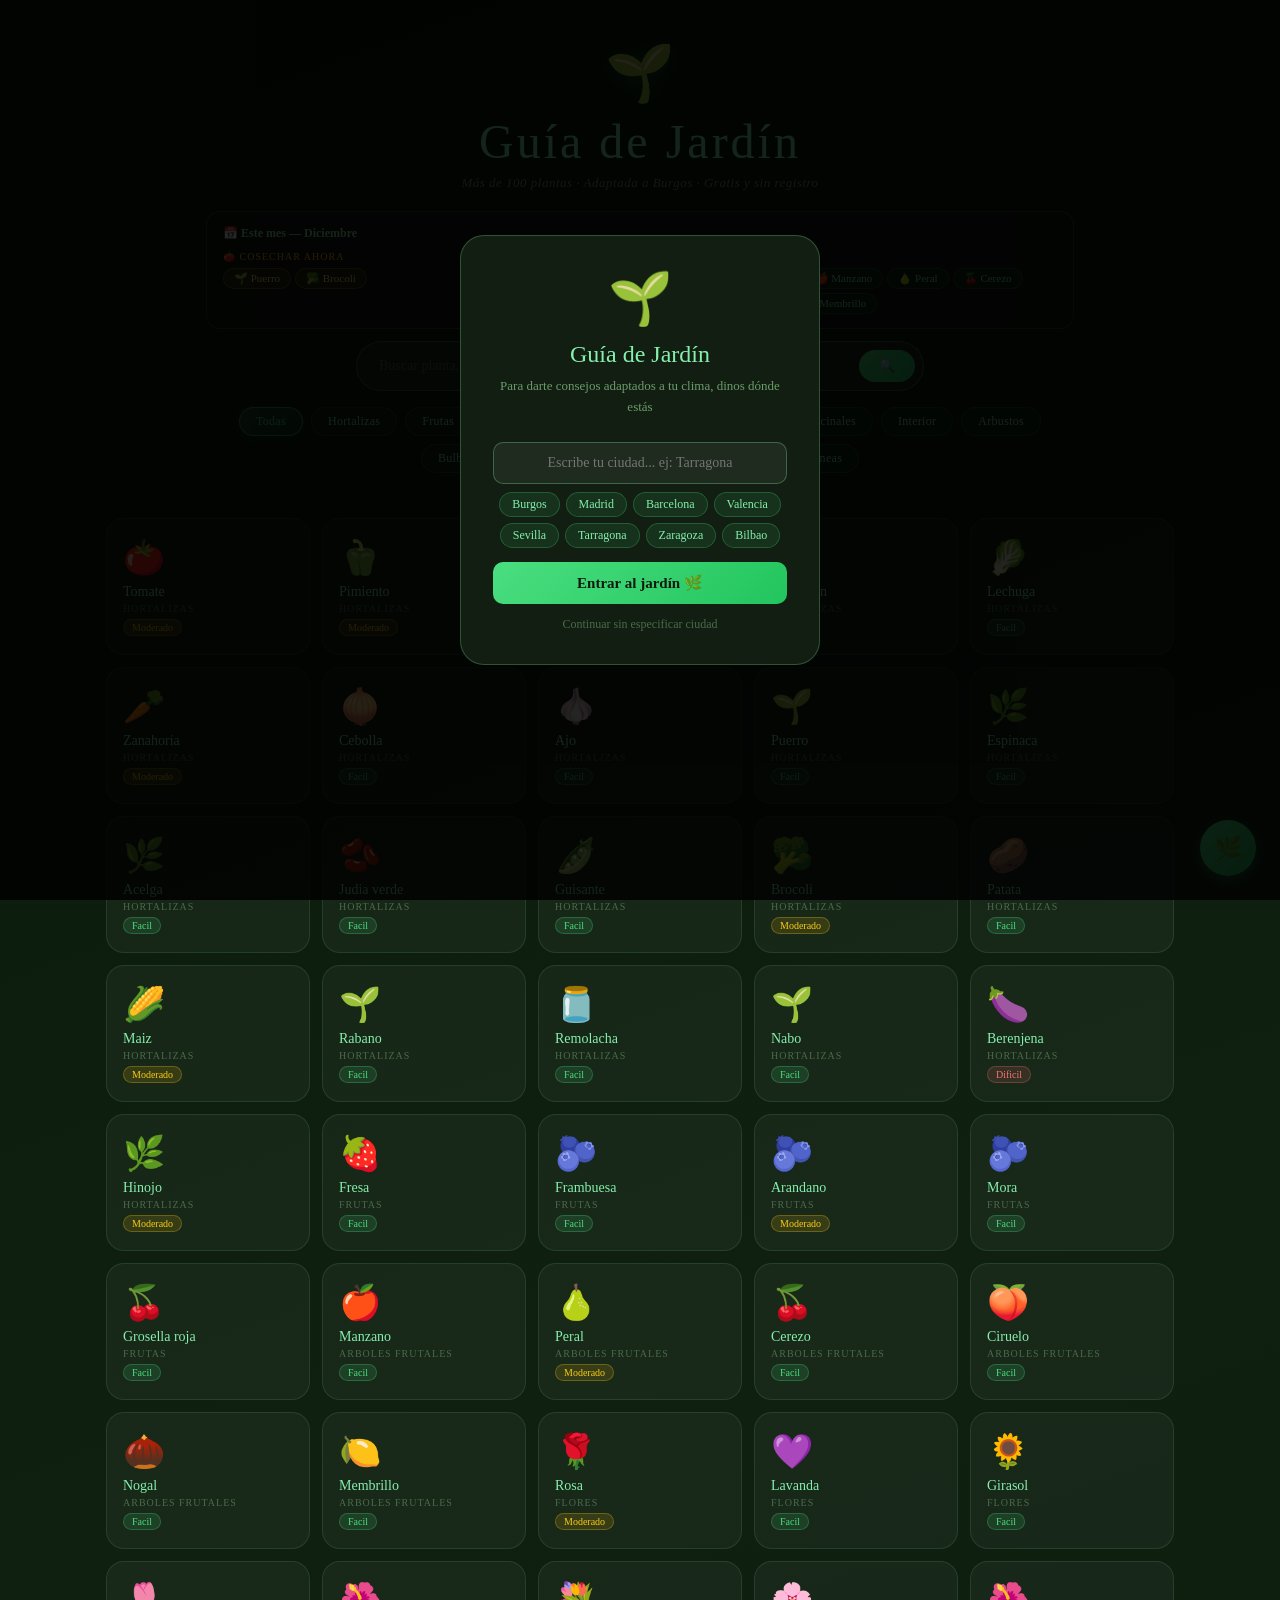
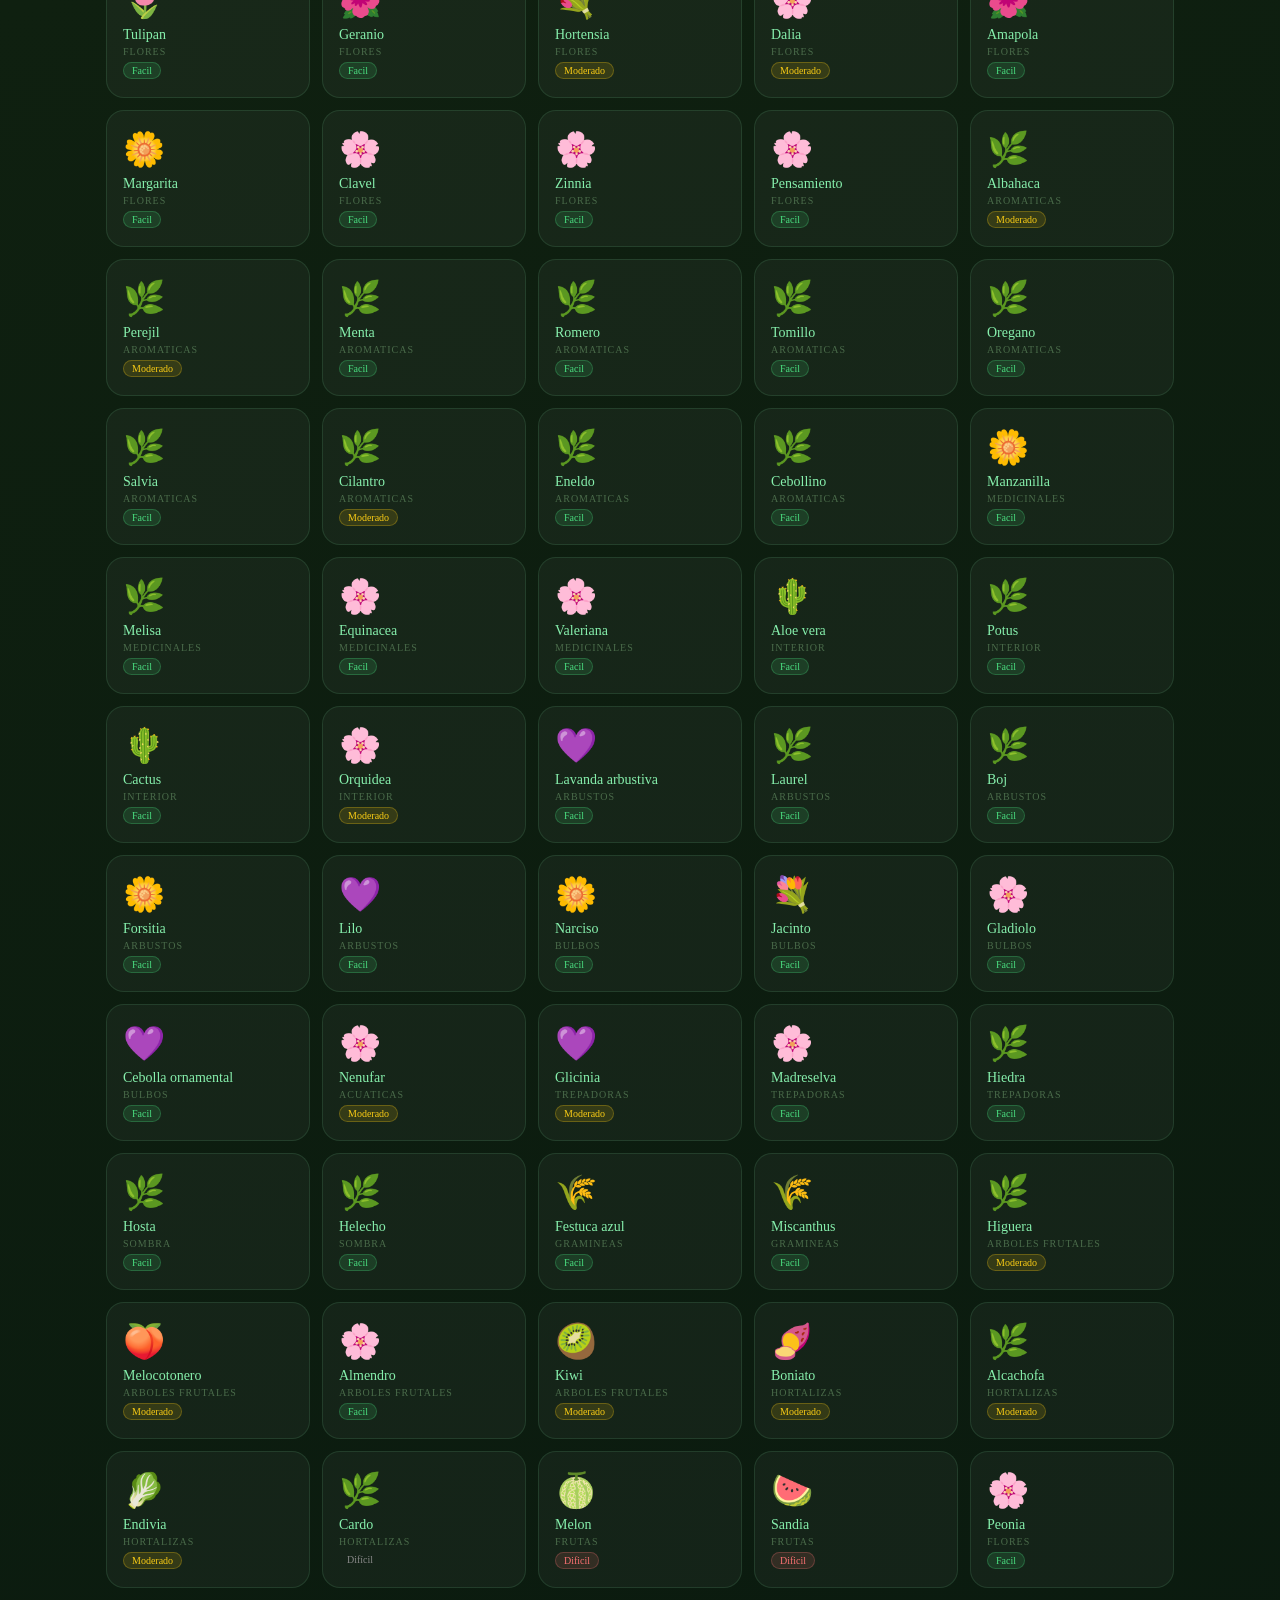
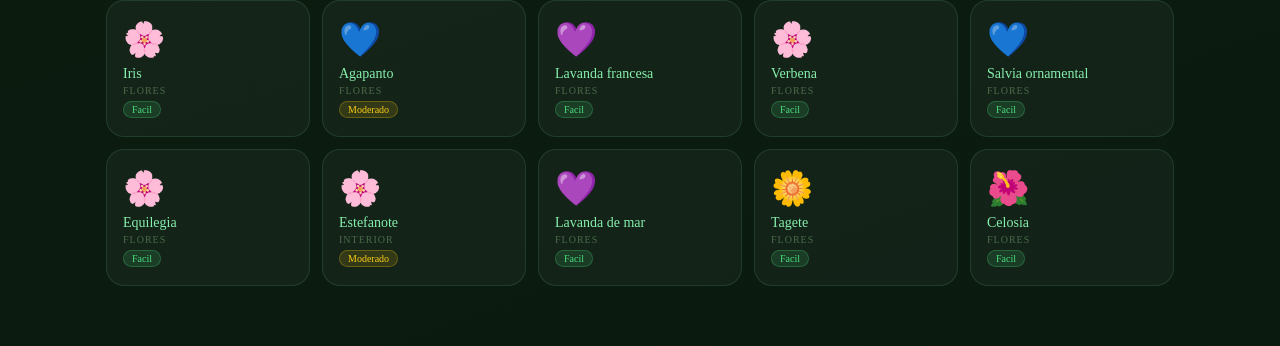
<file: guia-jardin.html>
<!DOCTYPE html>
<html lang="es">
<head>
<meta charset="UTF-8">
<meta name="viewport" content="width=device-width, initial-scale=1.0">
<title>🌱 Guía de Jardín</title>
<meta name="description" content="Guía completa de jardinería adaptada a tu ciudad. Más de 80 plantas con información de siembra, cosecha, plagas y más.">
<meta name="theme-color" content="#0f1a0f">
<meta name="apple-mobile-web-app-capable" content="yes">
<meta name="apple-mobile-web-app-status-bar-style" content="black-translucent">
<meta name="apple-mobile-web-app-title" content="Jardín">
<link rel="manifest" id="manifest-placeholder">
<style>
*{box-sizing:border-box;margin:0;padding:0}
body{min-height:100vh;background:linear-gradient(160deg,#0a1a0a 0%,#0f2010 40%,#0a1a0f 100%);font-family:Georgia,serif;color:#e8f5e8;padding-bottom:60px}
@keyframes fadeIn{from{opacity:0;transform:translateY(12px)}to{opacity:1;transform:translateY(0)}}
@keyframes pulse{0%,100%{opacity:1}50%{opacity:0.7}}
button{font-family:Georgia,serif;cursor:pointer}
.header{text-align:center;padding:40px 20px 20px;position:relative}
.header .logo{font-size:56px;margin-bottom:8px;filter:drop-shadow(0 4px 12px rgba(74,222,128,0.3))}
.header h1{font-size:clamp(24px,5vw,48px);font-weight:normal;color:#86efac;margin-bottom:6px;letter-spacing:3px;text-shadow:0 2px 20px rgba(74,222,128,0.2)}
.header p{color:#6b9c6b;font-style:italic;font-size:13px;letter-spacing:0.5px}
.cats{max-width:900px;margin:0 auto 16px;padding:0 16px;display:flex;flex-wrap:wrap;gap:8px;justify-content:center}
.cat-btn{background:rgba(74,222,128,0.06);border:1px solid rgba(74,222,128,0.18);border-radius:20px;padding:6px 16px;color:#86efac;font-size:12px;transition:all .2s;letter-spacing:0.3px}
.cat-btn:hover{background:rgba(74,222,128,0.12);border-color:rgba(74,222,128,0.35)}
.cat-btn.active{background:linear-gradient(135deg,rgba(74,222,128,0.25),rgba(34,197,94,0.2));border-color:rgba(74,222,128,0.55);color:#4ade80;box-shadow:0 2px 8px rgba(74,222,128,0.15)}
.search-wrap{max-width:600px;margin:0 auto 16px;padding:0 16px}
.search-box{display:flex;gap:8px;background:rgba(255,255,255,0.06);border:1px solid rgba(134,239,172,0.3);border-radius:50px;padding:8px 8px 8px 22px;transition:border-color .2s,box-shadow .2s}
.search-box:focus-within{border-color:rgba(74,222,128,0.5);box-shadow:0 0 0 3px rgba(74,222,128,0.08)}
.search-box input{flex:1;background:none;border:none;outline:none;color:#e8f5e8;font-size:14px;font-family:Georgia,serif}
.search-box input::placeholder{color:#4a6b4a}
.btn-buscar{background:linear-gradient(135deg,#4ade80,#22c55e);border:none;border-radius:50px;padding:8px 20px;color:#0f1a0f;font-size:13px;font-weight:bold}
.count{text-align:center;color:#4a6b4a;font-size:12px;margin-bottom:14px;font-style:italic}
.grid{max-width:1100px;margin:0 auto;padding:0 16px;display:grid;grid-template-columns:repeat(auto-fill,minmax(180px,1fr));gap:12px}
.plant-card{background:rgba(255,255,255,0.04);border:1px solid rgba(134,239,172,0.12);border-radius:18px;padding:18px 16px;cursor:pointer;transition:all .25s cubic-bezier(0.4,0,0.2,1);animation:fadeIn .3s ease;position:relative;overflow:hidden}
.plant-card::before{content:'';position:absolute;inset:0;background:linear-gradient(135deg,rgba(74,222,128,0.03),transparent);opacity:0;transition:opacity .25s}
.plant-card:hover{background:rgba(74,222,128,0.08);border-color:rgba(74,222,128,0.4);transform:translateY(-4px);box-shadow:0 8px 32px rgba(74,222,128,0.12)}
.plant-card:hover::before{opacity:1}
.plant-card .emoji{font-size:34px;margin-bottom:7px}
.plant-card .name{color:#86efac;font-size:14px;margin-bottom:3px}
.plant-card .cat-label{color:#4a6b4a;font-size:10px;text-transform:uppercase;letter-spacing:1px}
.plant-card .dif{font-size:10px;margin-top:5px;border-radius:10px;padding:2px 8px;display:inline-block}
.overlay{display:none;position:fixed;inset:0;background:rgba(0,0,0,0.75);z-index:100;overflow-y:auto;padding:20px}
.overlay.open{display:flex;align-items:flex-start;justify-content:center}
.modal{background:#111e11;border:1px solid rgba(134,239,172,0.25);border-radius:22px;padding:26px;max-width:700px;width:100%;margin:auto;animation:fadeIn .25s ease}
.modal-header{display:flex;align-items:center;gap:14px;margin-bottom:14px;flex-wrap:wrap}
.modal-emoji{font-size:48px}
.modal-name{font-size:clamp(18px,4vw,28px);color:#86efac;font-weight:normal;margin-bottom:5px}
.badge{border-radius:10px;padding:3px 10px;font-size:11px}
.modal-desc{color:#a3c4a3;font-size:13px;line-height:1.7;font-style:italic;margin-bottom:16px}
.epoca-box{background:rgba(74,222,128,0.1);border:1px solid rgba(74,222,128,0.3);border-radius:12px;padding:12px 16px;margin-bottom:14px;display:flex;gap:10px}
.epoca-title{color:#4ade80;font-size:10px;font-weight:bold;text-transform:uppercase;letter-spacing:1px;margin-bottom:3px}
.epoca-text{color:#c8e6c9;font-size:13px;line-height:1.5}
.datos-grid{display:grid;grid-template-columns:repeat(auto-fit,minmax(100px,1fr));gap:8px;margin-bottom:14px}
.dato{background:rgba(255,255,255,0.04);border:1px solid rgba(134,239,172,0.12);border-radius:10px;padding:10px 8px;text-align:center}
.dato-icon{font-size:16px;margin-bottom:3px}
.dato-label{font-size:9px;color:#6b9c6b;text-transform:uppercase;letter-spacing:1px;margin-bottom:2px}
.dato-val{font-size:11px;color:#c8e6c9;line-height:1.3}
.pasos-title{color:#86efac;font-weight:normal;font-size:16px;margin-bottom:10px}
.paso{background:rgba(255,255,255,0.03);border:1px solid rgba(134,239,172,0.1);border-radius:10px;padding:10px 12px;margin-bottom:7px;cursor:pointer}
.paso.active{background:rgba(74,222,128,0.1);border-color:rgba(74,222,128,0.3)}
.paso-header{display:flex;align-items:center;gap:10px}
.paso-num{background:rgba(74,222,128,0.15);border:1px solid rgba(74,222,128,0.3);color:#4ade80;border-radius:50%;width:24px;height:24px;display:flex;align-items:center;justify-content:center;font-size:11px;font-weight:bold;flex-shrink:0}
.paso-tit{color:#c8e6c9;font-size:13px;font-weight:bold;flex:1}
.paso-arr{color:#4ade80;font-size:10px}
.paso-desc{display:none;margin:7px 0 0 34px;color:#a3c4a3;font-size:12px;line-height:1.6}
.paso.active .paso-desc{display:block}
.tips-grid{display:grid;grid-template-columns:repeat(auto-fit,minmax(220px,1fr));gap:10px;margin-top:12px}
.tips{border-radius:14px;padding:16px}
.tips.green{background:rgba(74,222,128,0.06);border:1px solid rgba(74,222,128,0.2)}
.tips.red{background:rgba(248,113,113,0.06);border:1px solid rgba(248,113,113,0.2)}
.tips h4{font-weight:normal;font-size:13px;margin-bottom:8px}
.tips.green h4{color:#4ade80}
.tips.red h4{color:#f87171}
.tips ul{padding-left:14px}
.tips li{font-size:12px;line-height:1.5;margin-bottom:5px}
.tips.green li{color:#a3c4a3}
.tips.red li{color:#fca5a5}
.btn-cerrar{background:none;border:1px solid rgba(134,239,172,0.3);border-radius:30px;padding:8px 24px;color:#86efac;font-size:13px;margin-top:18px;display:block;margin-left:auto}

/* ===== PANEL LATERAL ===== */
.panel-btn{position:fixed;bottom:24px;right:24px;background:linear-gradient(135deg,#4ade80,#22c55e);border:none;border-radius:50%;width:56px;height:56px;font-size:22px;cursor:pointer;z-index:200;box-shadow:0 4px 16px rgba(74,222,128,0.4)}
.panel{position:fixed;top:0;right:-420px;width:400px;height:100vh;background:#0f1a0f;border-left:1px solid rgba(134,239,172,0.2);z-index:300;transition:right .3s ease;overflow-y:auto;padding:0}
.panel.open{right:0}
.panel-header{background:rgba(74,222,128,0.1);padding:20px;border-bottom:1px solid rgba(134,239,172,0.2);display:flex;align-items:center;justify-content:space-between}
.panel-header h2{color:#86efac;font-weight:normal;font-size:18px;margin:0}
.panel-close{background:none;border:1px solid rgba(134,239,172,0.3);border-radius:50%;width:32px;height:32px;color:#86efac;font-size:16px;cursor:pointer}
.panel-tabs{display:flex;border-bottom:1px solid rgba(134,239,172,0.15)}
.panel-tab{flex:1;background:none;border:none;padding:12px;color:#6b9c6b;font-size:13px;cursor:pointer;font-family:Georgia,serif;border-bottom:2px solid transparent}
.panel-tab.active{color:#4ade80;border-bottom-color:#4ade80}
.panel-content{padding:16px;display:none}
.panel-content.active{display:block}
/* Diario */
.diario-form{background:rgba(255,255,255,0.04);border:1px solid rgba(134,239,172,0.15);border-radius:12px;padding:14px;margin-bottom:14px}
.diario-form input,.diario-form textarea,.diario-form select{width:100%;background:rgba(255,255,255,0.06);border:1px solid rgba(134,239,172,0.2);border-radius:8px;padding:8px 10px;color:#e8f5e8;font-family:Georgia,serif;font-size:13px;margin-bottom:8px;outline:none}
.diario-form textarea{height:70px;resize:none}
.btn-guardar{background:linear-gradient(135deg,#4ade80,#22c55e);border:none;border-radius:8px;padding:8px 18px;color:#0f1a0f;font-size:13px;font-weight:bold;cursor:pointer;width:100%}
.entrada{background:rgba(255,255,255,0.04);border:1px solid rgba(134,239,172,0.12);border-radius:10px;padding:12px;margin-bottom:8px}
.entrada-header{display:flex;align-items:center;gap:8px;margin-bottom:6px}
.entrada-emoji{font-size:20px}
.entrada-planta{color:#86efac;font-size:13px;font-weight:bold}
.entrada-fecha{color:#4a6b4a;font-size:11px;margin-left:auto}
.entrada-texto{color:#a3c4a3;font-size:12px;line-height:1.5}
.entrada-tipo{font-size:10px;border-radius:6px;padding:2px 7px;background:rgba(74,222,128,0.15);color:#4ade80;margin-left:6px}
.btn-borrar{background:none;border:none;color:#f87171;font-size:11px;cursor:pointer;float:right}
/* Favoritos */
.fav-item{background:rgba(255,255,255,0.04);border:1px solid rgba(134,239,172,0.12);border-radius:10px;padding:10px 12px;margin-bottom:8px;display:flex;align-items:center;gap:10px;cursor:pointer}
.fav-item:hover{background:rgba(74,222,128,0.09);border-color:rgba(74,222,128,0.3)}
.fav-emoji{font-size:24px}
.fav-nombre{color:#86efac;font-size:13px;flex:1}
.btn-unfav{background:none;border:none;color:#f87171;font-size:14px;cursor:pointer}
/* Comentarios */
.com-form{background:rgba(255,255,255,0.04);border:1px solid rgba(134,239,172,0.15);border-radius:12px;padding:14px;margin-bottom:14px}
.com-form input,.com-form textarea{width:100%;background:rgba(255,255,255,0.06);border:1px solid rgba(134,239,172,0.2);border-radius:8px;padding:8px 10px;color:#e8f5e8;font-family:Georgia,serif;font-size:13px;margin-bottom:8px;outline:none}
.com-form textarea{height:60px;resize:none}
.com-item{background:rgba(255,255,255,0.04);border:1px solid rgba(134,239,172,0.12);border-radius:10px;padding:12px;margin-bottom:8px}
.com-header{display:flex;align-items:center;gap:8px;margin-bottom:5px}
.com-autor{color:#4ade80;font-size:12px;font-weight:bold}
.com-planta{color:#4a6b4a;font-size:11px}
.com-fecha{color:#4a6b4a;font-size:10px;margin-left:auto}
.com-texto{color:#a3c4a3;font-size:12px;line-height:1.5}
/* Tiempo */
.tiempo-box{background:rgba(74,222,128,0.08);border:1px solid rgba(134,239,172,0.2);border-radius:14px;padding:20px;text-align:center;margin-bottom:14px}
.tiempo-temp{font-size:48px;color:#86efac;margin:8px 0}
.tiempo-desc{color:#a3c4a3;font-size:14px}
.tiempo-consejo{background:rgba(251,191,36,0.1);border:1px solid rgba(251,191,36,0.3);border-radius:10px;padding:12px;color:#fde68a;font-size:12px;line-height:1.5;margin-top:10px}
.loading-txt{color:#4a6b4a;font-size:13px;text-align:center;padding:20px;font-style:italic}
.panel-overlay{display:none;position:fixed;inset:0;background:rgba(0,0,0,0.5);z-index:299}
.panel-overlay.open{display:block}

@media(max-width:640px){
  .header h1{font-size:28px;letter-spacing:1px}
  .header .logo{font-size:44px}
  .grid{grid-template-columns:repeat(auto-fill,minmax(150px,1fr));gap:10px;padding:0 12px}
  .plant-card{padding:14px 12px}
  .plant-card .emoji{font-size:28px}
  .cats{padding:0 12px;gap:6px}
  .cat-btn{padding:5px 12px;font-size:11px}
  .search-wrap{padding:0 12px}
  #PL{width:100vw !important;max-width:100vw !important}
  #PL.open-panel{right:0 !important}
  .modal{padding:20px 16px;border-radius:16px}
  .modal-emoji{font-size:40px}
  .datos-grid{grid-template-columns:repeat(2,1fr)}
  #alertas-cosecha{padding:0 12px}
}
@media(max-width:400px){
  .grid{grid-template-columns:repeat(2,1fr)}
  .plant-card .name{font-size:13px}
}
</style>
</head>
<body>
<div class="header">
  <div id="btn-instalar" onclick="instalarApp()" style="display:none;position:fixed;bottom:90px;right:24px;background:linear-gradient(135deg,#3b82f6,#1d4ed8);border:none;border-radius:50px;padding:10px 18px;color:#fff;font-size:13px;cursor:pointer;z-index:200;align-items:center;gap:8px;box-shadow:0 4px 16px rgba(59,130,246,0.4)">
    <span>📱</span><span>Instalar app</span>
  </div>
  <div class="logo">🌱</div>
  <h1>Guía de Jardín</h1>
  <p>Más de 100 plantas · <span id="ciudad-header">Adaptada a Burgos</span> · Gratis y sin registro</p>
</div>
<div id="alertas-cosecha" style="max-width:900px;margin:0 auto 12px;padding:0 16px;display:none"></div>
<div class="search-wrap">
  <div class="search-box">
    <input type="text" id="SI" placeholder="Buscar planta, síntoma o plaga... ej: pulgon, mildiu, tomate" oninput="filtrar()" autocomplete="off">
    <button class="btn-buscar" onclick="filtrar()">🔍</button>
  </div>
</div>
<div class="cats" id="CT"></div>
<div class="count" id="CN"></div>
<div class="grid" id="GR"></div>
<div class="overlay" id="OV" onclick="cerrar(event)">
  <div class="modal" id="MD"></div>
</div>
<script>
var P=[
{n:"Tomate",e:"🍅",c:"Hortalizas",d:"Moderado",desc:"El rey del huerto. Necesita calor, sol y agua regular. Muy productivo de julio a octubre.",ep:"Trasplanta en mayo, tras las ultimas heladas. Cosecha de julio a octubre.",dat:{p:"30 cm profundidad",s:"50-60 cm",r:"2-3 veces/semana",sol:"Sol pleno 6h+",co:"70-90 dias tras trasplante"},pa:[{t:"Preparar suelo",d:"Cava 30 cm, añade compost. Suelo rico y bien drenado."},{t:"Trasplantar en mayo",d:"Cuando no haya heladas. Entierra el tallo profundo."},{t:"Poner tutores",d:"Coloca estacas antes de que crezca. Ata el tallo."},{t:"Riego y abono",d:"Riega en la base. Abona con potasio cuando aparezcan flores."},{t:"Quitar chupones",d:"Elimina brotes entre el tallo y ramas para concentrar energia en frutos."}],co:["Rota cultivos, no plantes tomates en el mismo sitio cada año","Planta albahaca cerca, mejoran mutuamente","El riego irregular causa el rajado de los frutos"],er:["No regar por las hojas, causa hongos","No trasplantar antes de mayo en Burgos","Exceso de nitrogeno da hojas pero pocos frutos"],enf:[{e:"🦠",n:"Mildiu",s:"Manchas amarillas en hojas que se vuelven marrones. Se extiende rapido con humedad.",c:"Elimina hojas afectadas. Trata con caldo bordeles. Riega en la base, nunca por arriba."},{e:"🐛",n:"Polilla del tomate",s:"Galerias en hojas y frutos con agujeros y podredumbre interior.",c:"Trampas con feromonas. Bacillus thuringiensis. Elimina hojas muy afectadas."},{e:"🐜",n:"Pulgon",s:"Colonias en brotes tiernos. Hojas rizadas y pegajosas.",c:"Jabon potasico diluido. Planta albahaca cerca. Favorece mariquitas."},{e:"🍂",n:"Podredumbre apical",s:"Mancha negra en la punta del fruto. No es hongo, es falta de calcio por riego irregular.",c:"Riego constante y regular. Añade calcio con cascara de huevo triturada."}]},
{n:"Pimiento",e:"🫑",c:"Hortalizas",d:"Moderado",desc:"Necesita mas calor que el tomate. Variedades dulces, morrones e italianos.",ep:"Trasplanta en junio en Burgos. Cosecha de agosto a octubre.",dat:{p:"25 cm planta",s:"40-50 cm",r:"2 veces/semana",sol:"Sol pleno",co:"90-110 dias"},pa:[{t:"Semillero en febrero",d:"En interior a 25 grados. Mas exigente en calor que el tomate."},{t:"Trasplante en junio",d:"Espera a junio en Burgos, necesita suelo calido."},{t:"Poner tutores",d:"Especialmente para variedades morronas que pesan mucho."},{t:"Riego regular",d:"Sin encharcamiento. El estres hidrico hace picar mas los pimientos."}],co:["Los pimientos rojos son los verdes maduros, espera mas","Planta en lugar muy soleado y resguardado","Las variedades italianas son mas faciles en Burgos"],er:["Frio por debajo de 10 grados lo paraliza","Riego irregular provoca pudricion apical","No plantar antes de junio en Burgos"],enf:[{e:"🦠",n:"Botrytis (moho gris)",s:"Pelusa gris en tallos y frutos. Aparece con humedad y temperaturas frescas.",c:"Elimina partes afectadas. Mejora la ventilacion. Trata con fungicida de cobre. Evita mojar las plantas."},{e:"🐜",n:"Pulgon",s:"Colonias en brotes tiernos. Hojas rizadas y pegajosas.",c:"Jabon potasico. Favorece insectos beneficiosos. Planta cerca de plantas aromaticas."},{e:"🦟",n:"Arañuela roja",s:"Puntitos amarillos en hojas. Telarañas finas en el enves. Hojas secas y caidas.",c:"Aumenta la humedad ambiental. Trata con acaricida o jabon potasico. Riega el follaje en dias calurosos."}]},
{n:"Pepino",e:"🥒",c:"Hortalizas",d:"Facil",desc:"Crece rapido y da abundante cosecha. Trepador, necesita guia o red.",ep:"Siembra en mayo directamente. Cosecha en julio-agosto.",dat:{p:"2-3 cm",s:"50 cm",r:"Cada 2 dias",sol:"Sol pleno",co:"55-65 dias"},pa:[{t:"Siembra directa en mayo",d:"Cuando el suelo este calido, mas de 15 grados."},{t:"Aclarar",d:"Deja solo la planta mas fuerte por posicion."},{t:"Poner red",d:"Coloca red para que trepe. Produce mas y ocupa menos."},{t:"Riego abundante",d:"Nunca dejes secar el suelo, son 95% agua."}],co:["Recoge pronto para que la planta siga produciendo","Planta cerca de judias","Los pepinos amargos se deben a estres hidrico"],er:["No plantar antes de mayo","El encharcamiento pudre raices","Dejar pepinos viejos frena la produccion"],enf:[{e:"⬜",n:"Oidio (polvo blanco)",s:"Polvo blanco harinoso en hojas y tallos. Muy comun en pepinos con calor y sequia.",c:"Pulveriza con bicarbonato sodico (1 cucharada por litro de agua). Trata con azufre mojable. Mejora la ventilacion."},{e:"🦠",n:"Mildiu",s:"Manchas angulosas amarillas en el haz de las hojas. Moho grisaceo en el enves.",c:"Elimina hojas afectadas. Trata con cobre. Riega en la base. Rota los cultivos cada año."},{e:"🐛",n:"Minador de hojas",s:"Galerías sinuosas de color claro dentro de las hojas.",c:"Elimina hojas muy afectadas. Trata con neem o spinosad. Coloca trampas amarillas pegajosas."}]},
{n:"Calabacin",e:"🫛",c:"Hortalizas",d:"Facil",desc:"La planta mas productiva del huerto. Con 2 plantas tendras mas de los que puedas comer.",ep:"Siembra en mayo. Produccion de junio a septiembre.",dat:{p:"2-3 cm",s:"80-100 cm",r:"2-3 veces/semana",sol:"Sol pleno o semisombra",co:"50-60 dias"},pa:[{t:"Siembra en mayo",d:"Directamente a 3 cm. Germina en 1 semana con calor."},{t:"Dejar solo 1 planta",d:"Aclara cuando tengan 4 hojas."},{t:"Riego abundante",d:"Mucha agua, especialmente cuando crecen los frutos."},{t:"Recoger pronto",d:"Con 15-20 cm de longitud. Si los dejas crecer, baja la produccion."}],co:["Con 2 plantas tienes suficiente para una familia","Las flores son comestibles rebozadas","Planta flores cerca para atraer abejas"],er:["Poca distancia entre plantas causa hongos","Riego insuficiente da frutos amargos","Dejar calabacines grandes agota la planta"],enf:[{e:"⬜",n:"Oidio",s:"Polvo blanco en hojas, especialmente las viejas. Muy comun al final del verano.",c:"Elimina hojas viejas afectadas. Trata con bicarbonato o azufre. Es normal al final de la temporada."},{e:"🦠",n:"Mildiu",s:"Manchas amarillas en el haz y moho en el enves. Con lluvia y frio.",c:"Elimina partes afectadas. Trata con cobre. Evita regar por encima."},{e:"🐝",n:"Falta de polinizacion",s:"Los frutitos se amarillean y caen antes de crecer. No es enfermedad, es falta de abejas.",c:"Planta flores cerca para atraer abejas. Poliniza a mano con un pincel pasando de flor macho a flor hembra."}]},
{n:"Lechuga",e:"🥬",c:"Hortalizas",d:"Facil",desc:"Perfecta para principiantes. Crece rapido y se puede cultivar casi todo el año.",ep:"Siembra en marzo-abril y agosto-septiembre. Evita el verano caluroso.",dat:{p:"0.5 cm",s:"25-30 cm",r:"Frecuente y suave",sol:"Semisombra en verano",co:"45-60 dias"},pa:[{t:"Sembrar superficial",d:"Apenas cubre la semilla. Necesita luz para germinar."},{t:"Trasplantar",d:"Con 4-5 hojas y 8 cm de altura."},{t:"Riego suave",d:"Con suavidad, tiene raices superficiales."},{t:"Cosechar",d:"Puedes coger hojas externas desde el principio."}],co:["Siembra cada 2 semanas para produccion continua","Va bien en maceta y balcon","Planta cerca de zanahorias y rabanos"],er:["El calor la hace espigar y amargar","No regar con agua fria en verano","Exceso de nitrogeno da hojas flojas"],enf:[{e:"🐌",n:"Babosas y caracoles",s:"Agujeros irregulares en las hojas, especialmente de noche. Rastro de baba plateada.",c:"Pon trampas de cerveza. Esparce ceniza o cascara de huevo alrededor. Sal o granulos anti-babosas ecologicos."},{e:"🦠",n:"Botritis (podredumbre gris)",s:"Zonas marrones y blandas en la base de las hojas. Pelusa gris.",c:"Elimina hojas externas afectadas. Mejora el drenaje y la ventilacion. Evita mojar el corazon."},{e:"🐜",n:"Pulgon de la lechuga",s:"Colonias de pulgones verdes entre las hojas internas. Hojas deformadas.",c:"Jabon potasico. Riega con fuerza para arrastrarlos. En casos graves usa piretrina natural."}]},
{n:"Zanahoria",e:"🥕",c:"Hortalizas",d:"Moderado",desc:"Necesita suelo profundo y suelto. En suelos pedregosos crece deforme.",ep:"Siembra en marzo-abril y julio-agosto. Cosecha 90-120 dias despues.",dat:{p:"1-2 cm",s:"5-8 cm",r:"Regular sin encharcar",sol:"Sol o semisombra",co:"90-120 dias"},pa:[{t:"Suelo profundo y suelto",d:"Cava 30 cm, elimina piedras. Añade arena si el suelo es arcilloso."},{t:"Siembra directa",d:"En lineas, mezcla semillas con arena para distribuirlas."},{t:"Aclareo",d:"Cuando tengan 5 cm, deja 5-8 cm entre plantas. Crucial."},{t:"Riego regular",d:"La irregularidad resquebraja las zanahorias."}],co:["Planta cerca de puerros y cebollas","Deja algunas florecer para semillas","Las baby estan listas en 60-70 dias"],er:["Suelo con piedras deforma las raices","Exceso de nitrogeno da hojas y poca raiz","Sembrar muy espeso sin aclarar"],enf:[{e:"🪰",n:"Mosca de la zanahoria",s:"Galerías rojizas en la raiz. Hojas con tono rojizo-bronceado. La larva destroza la zanahoria.",c:"Cubre con malla anti-insectos. Planta cerca de cebolla y puerro que las repelen. Rota cultivos."},{e:"🦠",n:"Alternaria (mancha de la hoja)",s:"Manchas marrones con halo amarillo en las hojas. Se extiende con humedad.",c:"Elimina hojas afectadas. Trata con cobre. Evita el riego por aspersion."},{e:"🐛",n:"Gusano de alambre",s:"Agujeros en la raiz. Larvas amarillas y duras en el suelo al cavar.",c:"Trabaja bien el suelo en otoño para exponer las larvas al frio y a los pajaros. Nematodos beneficiosos."}]},
{n:"Cebolla",e:"🧅",c:"Hortalizas",d:"Facil",desc:"Cultivo basico de cualquier huerto. Facil y se conserva muy bien.",ep:"Planta bulbillos en marzo-abril. Cosecha en julio-agosto cuando el tallo se dobla.",dat:{p:"3-5 cm bulbillo",s:"10-15 cm",r:"Moderado",sol:"Sol pleno",co:"90 dias desde bulbillo"},pa:[{t:"Suelo bien trabajado",d:"Abonado en otoño anterior si es posible."},{t:"Plantar bulbillos",d:"Punta hacia arriba, asomando ligeramente del suelo."},{t:"Riego moderado",d:"Deja de regar cuando el tallo empiece a doblarse."},{t:"Curar",d:"Deja secar al sol 2-3 semanas antes de guardar."}],co:["Trenza las cebollas para conservarlas","Planta cerca de zanahorias","La cebolla morada tiene mas propiedades"],er:["Exceso de riego al final pudre el bulbo","No cosechar en tiempo humedo","Plantar muy profundo retrasa el desarrollo"]},
{n:"Ajo",e:"🧄",c:"Hortalizas",d:"Facil",desc:"Un diente se convierte en cabeza entera. Planta en otoño y cosecha en verano.",ep:"Planta en octubre-noviembre. Cosecha en junio-julio cuando las hojas se secan.",dat:{p:"5 cm",s:"15 cm",r:"Minimo",sol:"Sol pleno",co:"8-9 meses"},pa:[{t:"Separar dientes",d:"Los mas grandes daran mejor cosecha."},{t:"Plantar en otoño",d:"Octubre-noviembre, punta hacia arriba, 5 cm de profundidad."},{t:"Poco riego",d:"El invierno humedo de Burgos suele ser suficiente."},{t:"Cosechar",d:"Cuando en junio-julio las hojas se secan y doblan."}],co:["Deja secar las cabezas a la sombra 2-3 semanas","El ajo morado es excelente para Castilla","Guarda las mejores cabezas para el año siguiente"],er:["Plantar en primavera da cabezas muy pequeñas","Exceso de agua pudre los bulbos","Cosechar con hojas verdes: espera a que se sequen"],enf:[{e:"🦠",n:"Rust (roya del ajo)",s:"Polvillo anaranjado o amarillo en las hojas. Las hojas se secan prematuramente.",c:"Elimina hojas muy afectadas. Trata con fungicida de azufre. Rota cultivos. Cosecha cuando antes si el ataque es severo."},{e:"🦟",n:"Thrips",s:"Rayas plateadas en las hojas. Insectos muy pequenos en el interior de las hojas.",c:"Trampas azules pegajosas. Jabon potasico. Riega por aspersion para ahogarlos."},{e:"🦠",n:"Penicillium (moho azul en almacen)",s:"Bulbos con moho azul-verdoso en almacen. Olor desagradable.",c:"Asegurate de que los bulbos esten bien secos antes de guardar. Almacena en lugar fresco, seco y ventilado."}]},
{n:"Puerro",e:"🌱",c:"Hortalizas",d:"Facil",desc:"Muy resistente al frio. Puedes mantenerlo en el huerto durante el invierno burgales.",ep:"Trasplanta en mayo-junio. Cosecha de octubre a marzo.",dat:{p:"1 cm semilla",s:"15 cm",r:"Moderado",sol:"Sol o semisombra",co:"150-180 dias"},pa:[{t:"Semillero en febrero",d:"Semillas negras y pequeñas. En interior."},{t:"Trasplante en junio",d:"Haz agujeros con un palo. Mete el puerrito y riega."},{t:"Aporcado",d:"Cubre gradualmente el tallo blanco para blanquearlo."},{t:"Cosecha invernal",d:"Aguanta heladas. Cosecha segun necesites."}],co:["El frio mejora su sabor","Las variedades de invierno son mas resistentes","Excelente en sopas y guisos burgaleses"],er:["Trasplantar muy pequeño dificulta el arraigo","Sin aporcado da puerros cortos","Encharcar el suelo pudre las raices"],enf:[{e:"🪰",n:"Mosca de la cebolla",s:"Larvas blancas en la base del puerro. La planta se marchita y muere.",c:"Malla anti-insectos. Rota cultivos. Trata el suelo con nematodos beneficiosos."},{e:"🦠",n:"Rust (roya)",s:"Polvillo anaranjado en las hojas. Muy visible y caracteristico.",c:"Elimina hojas muy afectadas. Trata con fungicida de azufre. Rota cultivos. Evita el exceso de nitrogeno."}]},
{n:"Espinaca",e:"🌿",c:"Hortalizas",d:"Facil",desc:"Prefiere el frio. Perfecta para las primaveras y otoños de Burgos.",ep:"Siembra en marzo-abril y agosto-septiembre. Evita el verano. Cosecha en 40-60 dias.",dat:{p:"2 cm",s:"15 cm",r:"Regular",sol:"Sol o semisombra",co:"40-60 dias"},pa:[{t:"Siembra directa",d:"Germina bien con fresco, 10-20 grados."},{t:"Aclarado",d:"A 15 cm cuando tengan 5 cm de altura."},{t:"Riego regular",d:"Humedad constante sin encharcar."},{t:"Cosechar",d:"Corta hojas externas. Varias cosechas por planta."}],co:["Riquisima recien cogida","Las de hoja lisa aguantan mas el frio","Mezcla con lechugas para ensaladas"],er:["El calor hace espigar rapidisimo","Suelo acido impide absorcion de nutrientes","Sembrar muy espeso sin aclarar"]},
{n:"Acelga",e:"🌿",c:"Hortalizas",d:"Facil",desc:"Muy productiva y resistente. Con pocas plantas tendras hojas durante muchos meses.",ep:"Siembra en abril-mayo y agosto. Produccion de verano a primavera siguiente.",dat:{p:"2-3 cm",s:"30-40 cm",r:"Regular",sol:"Sol o semisombra",co:"60-80 dias"},pa:[{t:"Siembra",d:"Directamente. Cada semilla tiene varias semillitas dentro."},{t:"Aclarado",d:"Deja solo 1 planta cada 30 cm cuando tengan 10 cm."},{t:"Cosecha",d:"Corta hojas externas dejando el corazon. Seguira produciendo."},{t:"Invierno",d:"En Burgos aguanta heladas hasta -5 grados."}],co:["La acelga de pencas rojas es muy decorativa","Excelente para comer cruda en ensalada","Una planta puede producir durante 12-18 meses"],er:["Cortar todas las hojas a la vez mata la planta","Suelo encharcado pudre el cuello","Poca luz da hojas debiles"]},
{n:"Judia verde",e:"🫘",c:"Hortalizas",d:"Facil",desc:"Muy agradecida. Fija nitrogeno y mejora el suelo. Hay variedades enanas y trepadoras.",ep:"Siembra directa en mayo. Cosecha de julio a septiembre.",dat:{p:"4-5 cm",s:"8-10 cm",r:"Moderado",sol:"Sol pleno",co:"55-70 dias"},pa:[{t:"Siembra en mayo",d:"Directamente a 5 cm. Riega bien tras la siembra."},{t:"Soporte para trepadoras",d:"Coloca cañas o red antes de que crezcan."},{t:"Riego en floracion",d:"Especialmente cuando esten en flor."},{t:"Cosecha frecuente",d:"Recoge antes de que se formen semillas dentro."}],co:["Las enanas van bien en maceta","No tocar plantas mojadas, transmites enfermedades","Deja secar vainas para semilla del año siguiente"],er:["Frio por debajo de 10 grados las mata","Dejar vainas maduras frena la produccion","Riego excesivo provoca caida de flores"]},
{n:"Guisante",e:"🫛",c:"Hortalizas",d:"Facil",desc:"Cultivo de temporada fria, perfecto para la primavera burgalesa. Fija nitrogeno.",ep:"Siembra en febrero-marzo. Cosecha en mayo-junio.",dat:{p:"4-5 cm",s:"8-10 cm",r:"Moderado",sol:"Sol pleno",co:"70-90 dias"},pa:[{t:"Siembra temprana",d:"Febrero-marzo directamente. Aguanta heladas ligeras."},{t:"Red de soporte",d:"Los guisantes se enredan con zarcillos."},{t:"Riego",d:"Moderado. Demasiada agua en floracion hace caer flores."},{t:"Cosechar",d:"Cuando vainas esten llenas pero aun verdes."}],co:["Los tirabeques se comen con vaina","El frio mejora su sabor dulce","Deja secar algunas vainas para semilla"],er:["Calor excesivo hace caer las flores","Plantar tarde en abril reduce la cosecha","Mojar hojas favorece el oidio"]},
{n:"Brocoli",e:"🥦",c:"Hortalizas",d:"Moderado",desc:"Nutritivo. Prefiere temperaturas frescas. El otoño burgales es ideal.",ep:"Siembra en junio-julio para cosechar en otoño-invierno.",dat:{p:"1 cm semilla",s:"50-60 cm",r:"Regular",sol:"Sol pleno",co:"80-100 dias"},pa:[{t:"Semillero en junio",d:"Siembra en junio, trasplanta en agosto."},{t:"Suelo fertil",d:"Agradece suelo bien abonado."},{t:"Riego regular",d:"Especialmente cuando forma la cabeza."},{t:"Cosechar",d:"Corta antes de que abra en flores. Luego salen brotes laterales."}],co:["Tras la cabeza principal salen brotes semanas","El frio mejora el sabor","Planta cerca de aromaticas"],er:["Calor hace subir a flor rapido","Los pulgones se instalan entre flores","Falta de agua hace la cabeza pequeña"],enf:[{e:"🦋",n:"Oruga de la col (Pieris)",s:"Agujeros grandes en las hojas. Orugas verdes o amarillas comiendo rapidamente.",c:"Malla anti-insectos desde el trasplante. Recoge orugas a mano. Bacillus thuringiensis es muy eficaz."},{e:"🐜",n:"Pulgon de la col",s:"Colonias de pulgones grisaceos entre las hojas y en la cabeza.",c:"Chorro de agua a presion. Jabon potasico. Planta cerca de tomillo y salvia."},{e:"⬜",n:"Hernia de la col (Plasmodiophora)",s:"Raices con bultos y deformaciones. La planta se marchita aunque el suelo este humedo.",c:"Sin cura. Arranca y destruye. Encala el suelo para subir el pH. No plantes cruciferas en ese sitio varios años."}]},
{n:"Patata",e:"🥔",c:"Hortalizas",d:"Facil",desc:"El cultivo mas versatil. Burgos es zona de tradicion patatera.",ep:"Planta en abril. Cosecha julio-agosto (tempranas) o septiembre-octubre (tardias).",dat:{p:"10-15 cm",s:"30-35 cm",r:"Moderado",sol:"Sol pleno",co:"90-120 dias"},pa:[{t:"Verdeo previo",d:"2-3 semanas antes deja los tuberculos a la luz para que broten."},{t:"Plantacion en abril",d:"En surcos, 15 cm profundidad, brote hacia arriba."},{t:"Aporcado",d:"Cubre los tallos con tierra cuando tengan 20 cm. Repite 2-3 veces."},{t:"Cosechar",d:"Cuando las hojas amarilleen y se sequen."}],co:["Guarda los pequeños para semilla del año siguiente","La variedad Kennebec va muy bien en Burgos","No plantes donde hubo tomates"],er:["Plantar antes de abril arriesga heladas","No aporcado da muy poca cosecha","Cosechar con suelo mojado pudre en almacen"],enf:[{e:"🦠",n:"Mildiu",s:"Manchas marrones en hojas con halo amarillo. Tuberculos con manchas oscuras.",c:"Trata con caldo bordeles en julio. Elimina plantas muy afectadas. Rota cultivos. Usa variedades resistentes."},{e:"🐛",n:"Escarabajo de Colorado",s:"Larvas naranjas y adultos comiendo las hojas. Pueden defoliar la planta.",c:"Recoge larvas y adultos a mano. Bacillus thuringiensis. Rota cultivos cada año."},{e:"🦠",n:"Sarna",s:"Costras corchosas en el tuberculo. Estetica, no afecta al interior.",c:"Encala el suelo si es muy acido. Rota cultivos. Usa semilla certificada."}]},
{n:"Maiz",e:"🌽",c:"Hortalizas",d:"Moderado",desc:"El maiz dulce de huerto es delicioso. Necesita espacio y calor.",ep:"Siembra en mayo directamente. Cosecha en agosto-septiembre.",dat:{p:"3-4 cm",s:"30 cm",r:"Abundante",sol:"Sol pleno",co:"80-90 dias"},pa:[{t:"Siembra en mayo",d:"Cuando el suelo este calido y sin heladas."},{t:"Plantar en bloque",d:"Al menos 4 filas. Necesita polinizacion por viento entre plantas."},{t:"Riego abundante",d:"Mucha agua en formacion de la mazorca."},{t:"Cosechar",d:"Cuando los hilos esten marrones y secos."}],co:["El maiz dulce hay que comerlo el dia de la cosecha","Planta judias y calabaza entre el maiz: Los Tres Hermanos","Se benefician mutuamente"],er:["Plantar en fila unica: no hay polinizacion suficiente","Cosechar tarde pierde el dulzor","Suelo pobre da mazorcas pequeñas"]},
{n:"Rabano",e:"🌱",c:"Hortalizas",d:"Facil",desc:"El cultivo mas rapido del huerto. En 25-30 dias puedes cosechar.",ep:"Siembra en marzo-abril y septiembre. Evita el calor veraniego.",dat:{p:"1-2 cm",s:"5 cm",r:"Regular",sol:"Sol o semisombra",co:"25-35 dias"},pa:[{t:"Siembra directa",d:"En lineas cada 2-3 semanas para cosecha continua."},{t:"Aclarado",d:"Aclara a 5 cm para que engorden."},{t:"Riego regular",d:"La irregularidad los hace huecos y muy picantes."},{t:"Cosechar rapido",d:"No esperes demasiado, se vuelven huecos y leñosos."}],co:["Ideal para enseñar a niños por su rapidez","Perfectos entre otros cultivos mas lentos","Los daikon son mas suaves"],er:["Calor los hace espigar","Retraso en cosecha los arruina","Suelo compacto deforma las raices"]},
{n:"Remolacha",e:"🫙",c:"Hortalizas",d:"Facil",desc:"Da raiz dulce y nutritiva. Sus hojas tambien son comestibles.",ep:"Siembra en abril-mayo. Cosecha en verano-otoño.",dat:{p:"2-3 cm",s:"10 cm",r:"Regular",sol:"Sol o semisombra",co:"60-70 dias"},pa:[{t:"Siembra",d:"Cada semilla tiene varias semillitas. Siembra y luego aclara."},{t:"Aclarado",d:"Deja 10 cm. Las que sacas son deliciosas como microgreens."},{t:"Riego regular",d:"La sequia hace raices fibrosas y poco dulces."},{t:"Cosecha",d:"Cuando la raiz sobresalga y tenga 5-8 cm de diametro."}],co:["Las hojas jovenes son deliciosas en ensalada","La variedad Chioggia a rayas es muy decorativa","Conserva bien en arena humeda en bodega"],er:["Suelo muy acido impide el desarrollo","Exceso de nitrogeno da hojas pero raiz pequeña","Cosechar muy tarde hace raices leñosas"]},
{n:"Nabo",e:"🌱",c:"Hortalizas",d:"Facil",desc:"De los cultivos mas rapidos y nutritivos. Muy resistente al frio.",ep:"Siembra en agosto-septiembre en Burgos. Cosecha en 6-8 semanas.",dat:{p:"1 cm",s:"15 cm",r:"Regular",sol:"Sol o semisombra",co:"45-60 dias"},pa:[{t:"Siembra directa",d:"En agosto-septiembre directamente en el suelo."},{t:"Aclarado",d:"Aclara a 15 cm cuando tengan 5 cm."},{t:"Riego regular",d:"La irregularidad da nabos fibrosos."},{t:"Cosechar jovenes",d:"Los nabos jovenes de 5-8 cm son los mas tiernos."}],co:["Las hojas jovenes tambien son comestibles","El frio mejora su sabor haciendolos mas dulces","Excelente en pucheros y cocidos burgaleses"],er:["Sembrar en primavera: el calor los hace espigar","Cosechar muy tarde: se hacen fibrosos","Riego irregular da nabos rajados"]},
{n:"Berenjena",e:"🍆",c:"Hortalizas",d:"Dificil",desc:"Necesita mucho calor. En Burgos mejor en invernadero o años muy calidos.",ep:"Trasplanta en junio en zona muy resguardada. Cosecha agosto-octubre.",dat:{p:"1 cm semilla",s:"50-60 cm",r:"Abundante",sol:"Sol pleno, calor",co:"100-120 dias"},pa:[{t:"Semillero en febrero",d:"En interior con calor (25-28 grados). Germina lento."},{t:"Trasplante tardio",d:"No trasplantes hasta junio. Busca el lugar mas calido."},{t:"Riego y abono",d:"Necesita mucha agua y abono regular."},{t:"Cosecha",d:"Recoge antes de que esten completamente maduras."}],co:["En Burgos mejor en invernadero o tunel de plastico","Las variedades italianas largas suelen dar mejor resultado","Planta junto a pimientos"],er:["Frio por debajo de 15 grados la paraliza","Raramente da buena cosecha al aire libre en Burgos","Arañuela roja: vigila el enves de las hojas"]},
{n:"Hinojo",e:"🌿",c:"Hortalizas",d:"Moderado",desc:"El hinojo de bulbo da un sabor anisado delicioso.",ep:"Siembra en julio-agosto para bulbos en otoño.",dat:{p:"1 cm",s:"30 cm",r:"Regular",sol:"Sol pleno",co:"90-100 dias"},pa:[{t:"Siembra en verano",d:"Siembra en julio-agosto directamente."},{t:"Aporcado",d:"Cuando el bulbo empiece a formarse, cubelo con tierra."},{t:"Sin trasplante",d:"No tolera bien el trasplante."},{t:"Cosecha",d:"Cuando el bulbo tenga el tamaño de una naranja."}],co:["El frio mejora el sabor del bulbo","Las hojas plumosas son aromaticas y decorativas","Las semillas son el anis de las recetas tradicionales"],er:["Planta cerca de otras hortalizas: inhibe su crecimiento","Sembrar en primavera: el calor hace espigar rapido","Sin aporcado el bulbo es pequeño"]},
{n:"Fresa",e:"🍓",c:"Frutas",d:"Facil",desc:"Ideales para el huerto familiar. Dan fruta el primer año y se multiplican solas.",ep:"Planta en septiembre-octubre para cosechar el verano siguiente.",dat:{p:"Cuello a nivel del suelo",s:"30 cm",r:"Regular",sol:"Sol pleno",co:"Mayo-junio del año siguiente"},pa:[{t:"Suelo bien drenado",d:"Rico en materia organica, ligeramente acido."},{t:"Plantar correctamente",d:"El cogollo debe quedar a nivel del suelo."},{t:"Riego regular",d:"Muy sensibles a la sequia en floracion."},{t:"Multiplicar",d:"En verano enraiza los estolones en macetitas."}],co:["Cambia la plantacion cada 3-4 años","Mulch de paja bajo las fresas","Las remontantes dan fruta en verano y otoño"],er:["Enterrar la corona pudre la planta","Suelo encharcado causa pudricion gris","No renovar cada 3-4 años reduce produccion"],enf:[{e:"🍓",n:"Podredumbre gris (Botrytis)",s:"Frutos con pelusa gris. Flores y frutos marrones y blandos. Muy comun con lluvia.",c:"Pon paja bajo las fresas para que no toquen la tierra. Elimina frutos afectados. Trata con fungicida biologico. Mejora la ventilacion."},{e:"🐌",n:"Babosas",s:"Frutos con agujeros. Rastro de baba plateada.",c:"Trampas de cerveza. Granulos anti-babosas ecologicos. Malla de cobre alrededor."},{e:"🦟",n:"Arañuela roja",s:"Hojas con puntitos amarillos y telarañas finas en el enves.",c:"Riega el follaje para aumentar humedad. Jabon potasico. Acaricida ecologico en casos graves."}]},
{n:"Frambuesa",e:"🫐",c:"Frutas",d:"Facil",desc:"Perfecta para el clima de Burgos. Aguanta el frio y produce abundantemente.",ep:"Planta en invierno. Cosecha en julio (verano) o septiembre-octubre (otoñales).",dat:{p:"5-8 cm",s:"50 cm",r:"Regular",sol:"Sol o semisombra",co:"2 año"},pa:[{t:"Plantacion invernal",d:"Planta cañas en invierno cuando estan dormidas."},{t:"Soporte",d:"Alambres horizontales para sujetar los tallos."},{t:"Poda",d:"Tras la cosecha corta los tallos que ya fructificaron."},{t:"Multiplicar",d:"En primavera salen brotes del suelo para trasplantar."}],co:["Las variedades otoñales son muy productivas en Burgos","No necesitan casi abono","Planta aprovechando una pared como soporte"],er:["No podar tras cosecha reduce drasticamente la produccion","Suelo encharcado es su mayor enemigo","Zona con encharcamientos mata las raices"],enf:[{e:"🦠",n:"Didymella (cancro del frambueso)",s:"Manchas purpuras en los tallos que se vuelven grises con puntitos negros. Los tallos se secan.",c:"Poda los tallos afectados por debajo de la zona enferma. Desinfecta las tijeras. Trata con cobre en otoño."},{e:"🐛",n:"Gorgojo de la frambuesa",s:"Flores sin abrir que se secan y caen. Dentro hay una larva pequena.",c:"Recoge y destruye flores caidas. Trata con piretrina en brotacion de flores. Coloca trampas."},{e:"🦟",n:"Arañuela roja",s:"Hojas bronceadas con telarañas finas en el enves en verano caluroso.",c:"Jabon potasico. Aumenta la humedad. Acaricida en casos graves."}]},
{n:"Arandano",e:"🫐",c:"Frutas",d:"Moderado",desc:"Ideal para Burgos, aguanta el frio. Necesita suelo acido.",ep:"Planta en invierno o primavera. Cosecha en julio-agosto desde el 2-3 año.",dat:{p:"30 cm hoyo",s:"120-150 cm",r:"Regular, agua sin cal",sol:"Sol o semisombra",co:"Julio-agosto"},pa:[{t:"Suelo acido es clave",d:"pH 4.5-5.5. Usa turba y tierra de brezo."},{t:"Plantar en grupo",d:"Al menos 2 variedades para mejor polinizacion."},{t:"Riego con agua acida",d:"Si el agua de Burgos es calcarea, usa agua de lluvia."},{t:"Paciencia",d:"A partir del 3er año la cosecha es abundante."}],co:["Mulch de corteza de pino mantiene la acidez","Perfecto en maceta con sustrato acido","Planta con azaleas y rododendros"],er:["Suelo alcalino: las hojas amarillean","Agua calcarea mata lentamente la planta","Poda excesiva los primeros años retrasa produccion"]},
{n:"Mora",e:"🫐",c:"Frutas",d:"Facil",desc:"Muy resistente y productiva. Ideal para vallados y zonas dificiles.",ep:"Planta en invierno. Cosecha en agosto-septiembre.",dat:{p:"10 cm",s:"2-3 metros",r:"Minimo tras arraigo",sol:"Sol o semisombra",co:"Agosto-septiembre"},pa:[{t:"Plantacion",d:"En invierno en cualquier suelo."},{t:"Soporte fuerte",d:"La mora adulta puede pesar mucho."},{t:"Poda",d:"Poda los tallos que han fructificado."},{t:"Cosecha",d:"Recoge cuando esten bien negras y se desprendan facilmente."}],co:["Las variedades sin espinas facilitan mucho la recoleccion","Ideal para cubrir vallas","Congela las moras en bandeja y luego en bolsa"],er:["Sin control se convierte en una maraña incontrolable","Sin poda se hace invasora","Cosechar antes de estar madura: acida y poco dulce"]},
{n:"Grosella roja",e:"🍒",c:"Frutas",d:"Facil",desc:"Perfectas para el clima de Burgos. Aguantan muy bien el frio y producen en abundancia.",ep:"Planta en invierno. Cosecha en junio-julio.",dat:{p:"30 cm hoyo",s:"100-150 cm",r:"Regular",sol:"Sol o semisombra",co:"2 año"},pa:[{t:"Plantacion invernal",d:"Planta en invierno cuando esta dormida."},{t:"Poda anual",d:"Elimina las ramas mas viejas."},{t:"Cosecha",d:"Cuando los racimos esten brillantes y translucidos."},{t:"Multiplicar",d:"Esquejes de ramas en invierno enraizan muy bien."}],co:["Perfectas para mermeladas y jaleas","Las grosellas negras tienen mas propiedades","Muy productivas con poco espacio"],er:["Sin poda da muchos racimos pequeños","Pulgones en brotes tiernos: vigila","Suelo encharcado las debilita"]},
{n:"Manzano",e:"🍎",c:"Arboles frutales",d:"Facil",desc:"El arbol frutal mas adaptado al clima de Burgos. Excelentes variedades para Castilla.",ep:"Planta en invierno. Cosecha segun variedad: julio-octubre.",dat:{p:"60-80 cm hoyo",s:"4-6 metros",r:"Primeros 3 años",sol:"Sol pleno",co:"3-5 años para cosecha significativa"},po:{cu:"Diciembre a febrero, en reposo invernal",co:"Elimina ramas que se crucen o vayan hacia el centro. Corta ramas viejas improductivas. Deja la estructura abierta para que entre luz y aire. El manzano fructifica en madera de 2-3 años."},pa:[{t:"Variedad adecuada",d:"Golden, Fuji, Reineta, Granny Smith. Pide en vivero variedades para zona fria."},{t:"Plantacion invernal",d:"Haz hoyo grande, añade compost. Coloca tutor."},{t:"Poda de formacion",d:"Los primeros 3 años forma la estructura."},{t:"Poda anual",d:"Cada invierno poda para airear y renovar."}],co:["Necesitas 2 variedades para polinizacion cruzada","El aclareo en junio da manzanas mas grandes","La Reineta Gris es excelente para Burgos"],er:["Sin podar da fruta pequeña y arbol desordenado","Sin polinizador cosecha muy escasa","En zonas con encharcamientos muere"],enf:[{e:"🍎",n:"Moteado del manzano (Venturia)",s:"Manchas verde-oscuro o marrones en hojas y frutos. Los frutos se agrietan. La enfermedad mas comun del manzano.",c:"Recoge y destruye hojas caidas en otoño. Trata con cobre en brotacion y tras la floracion. Elige variedades resistentes."},{e:"🐛",n:"Carpocapsa (gusano de la manzana)",s:"Agujero de entrada en el fruto con serrín. Larva rosada en el interior comiendo las pepitas.",c:"Trampas con feromonas para capturar machos. Trata con Bacillus thuringiensis en eclosion de huevos. Recoge frutos caidos."},{e:"🦠",n:"Fuego bacteriano",s:"Brotes y flores que se secan y quedan colgando como quemados. Muy grave y contagioso.",c:"Poda partes afectadas con tijeras desinfectadas (lejia). Trata con cobre. Notifica si el caso es grave (enfermedad de cuarentena)."}]},
{n:"Peral",e:"🍐",c:"Arboles frutales",d:"Moderado",desc:"Florece pronto en primavera. Las heladas tardias de Burgos son el mayor riesgo.",ep:"Planta en invierno. Cosecha segun variedad: agosto-octubre.",dat:{p:"60-80 cm hoyo",s:"4-6 metros",r:"Primeros años",sol:"Sol pleno",co:"4-6 años"},po:{cu:"Enero a febrero, en reposo total",co:"Poda menos intensa que el manzano. Elimina ramas cruzadas y chupones. Respeta las ramillas cortas con yemas de flor (espolones). Forma piramidal o en vaso."},pa:[{t:"Variedad de floracion tardia",d:"Elige variedades tardias: Conferencia, Blanquilla, Williams."},{t:"Plantacion invernal",d:"Arraiga bien en suelos profundos castellanos."},{t:"Proteccion en floracion",d:"Si hay riesgo de heladas en floracion, cubre con agrotela."},{t:"Aclareo",d:"En junio aclara los frutos, deja 1 cada 10-15 cm."}],co:["La Conferencia es la mas resistente a heladas tardias","El peral en espaldera aprovecha el calor de las paredes","Recoge antes de que esten completamente blandas"],er:["Las heladas en floracion pueden arruinar la cosecha entera","Sin aclareo los frutos son pequeños","Suelo encharcado le afecta mas que al manzano"],enf:[{e:"🍐",n:"Psila del peral",s:"Hojas pegajosas cubiertas de melaza negra. Insecto pequeno que chupa la savia.",c:"Trata con aceite de neem en invierno. Pulverizaciones con jabon potasico en primavera. Favorece insectos beneficiosos."},{e:"🦠",n:"Moteado del peral",s:"Manchas oscuras en hojas y frutos. Frutos deformes y con costra.",c:"Igual que en el manzano: cobre en brotacion. Recoge hojas caidas en otoño."},{e:"🐛",n:"Carpocapsa",s:"Gusano en el interior del fruto comiendo las pepitas.",c:"Trampas de feromonas. Bacillus thuringiensis en el momento de eclosion de huevos."}]},
{n:"Cerezo",e:"🍒",c:"Arboles frutales",d:"Facil",desc:"Crece muy bien en Burgos. La zona de La Ribera es famosa por sus cerezas.",ep:"Planta en invierno. Cosecha en junio. Floracion espectacular en primavera.",dat:{p:"60-80 cm hoyo",s:"5-8 metros",r:"Minimo tras arraigo",sol:"Sol pleno",co:"4-6 años"},po:{cu:"Verano (julio-agosto), NUNCA en invierno",co:"El cerezo es muy sensible a las enfermedades por las heridas de poda en invierno. Poda en verano tras la cosecha. Solo elimina ramas muertas, cruzadas o que bajen al suelo. Poda mínima."},pa:[{t:"Variedad autofertil",d:"Navalinda o Lapins son buenas opciones."},{t:"Suelo bien drenado",d:"Los suelos calizos burgaleses le van bien."},{t:"Poca poda",d:"Solo elimina ramas muertas o que se crucen."},{t:"Cosechar rapido",d:"Tras la lluvia, recoge antes de que se agrieten."}],co:["La lluvia agrieta las cerezas: recoge rapido","Malla anti-pajaros necesaria","La zona de Hontoria produce cerezas excelentes"],er:["Suelos encharcados favorecen enfermedades","Sin malla anti-pajaros perderás la cosecha","Poda excesiva en verano debilita el arbol"],enf:[{e:"🍒",n:"Monilia (podredumbre parda)",s:"Flores y frutos que se pudren y quedan momificados. Muy comun con lluvia.",c:"Elimina frutos momificados. Trata en floracion. Evita zonas con humedad elevada."},{e:"🪰",n:"Mosca de la cereza",s:"Gusanito blanco dentro de la cereza.",c:"Trampas cromaticas amarillas. Kaolin como barrera. Recoge cerezas caidas inmediatamente."},{e:"🦠",n:"Cribado",s:"Manchas marrones en hojas con agujero redondo en el centro.",c:"Poda ramas afectadas en verano. Trata con cobre tras la cosecha."}]},
{n:"Ciruelo",e:"🍑",c:"Arboles frutales",d:"Facil",desc:"Se adapta muy bien a Burgos. Muy productivo una vez establecido.",ep:"Planta en invierno. Cosecha en julio-septiembre segun variedad.",dat:{p:"60-80 cm hoyo",s:"4-5 metros",r:"Minimo tras arraigo",sol:"Sol pleno",co:"3-5 años"},po:{cu:"Verano (julio-agosto) tras la cosecha",co:"Como el cerezo, evita podar en invierno. Elimina ramas cruzadas y chupones de la base. Aclara el centro para que entre luz. Poda de rejuvenecimiento cada 5-6 años."},pa:[{t:"Eleccion de variedad",d:"Claudia Verde, Santa Rosa son buenas para Burgos."},{t:"Plantacion",d:"En invierno en suelo bien drenado."},{t:"Aclarado",d:"En junio aclara para tener ciruelas mas grandes."},{t:"Cosecha",d:"Cuando esten blandas al tacto y de color intenso."}],co:["Tolera suelos calizos mejor que otros frutales","Excelente para mermeladas","Las claudias verdes son las mas finas"],er:["Sin riego los primeros 3 años el arbol sufre","Monilia: frutos se pudren en el arbol","Sin aclarar da cosechas de ciruelas pequeñas"]},
{n:"Nogal",e:"🌰",c:"Arboles frutales",d:"Facil",desc:"Arbol majestuoso muy adaptado a Burgos. Produce nueces en abundancia.",ep:"Planta en invierno. Cosecha en septiembre-octubre cuando las nueces caen solas.",dat:{p:"80 cm hoyo",s:"10-12 metros",r:"Minimo tras arraigo",sol:"Sol pleno",co:"8-10 años produccion plena"},po:{cu:"Verano (junio-julio), nunca en invierno ni primavera",co:"El nogal sangra mucho si se poda en invierno o primavera. Solo poda en verano. Intervención mínima: elimina ramas muertas o que se crucen. No necesita poda regular."},pa:[{t:"Mucho espacio",d:"Arbol grande, 15-20 metros. Nada bajo el."},{t:"Plantacion",d:"En invierno en suelo profundo."},{t:"Paciencia",d:"A partir del año 8-10 produce en abundancia."},{t:"Cosecha",d:"Recoge del suelo cuando caigan. Secalas a la sombra."}],co:["Excelente arbol de sombra para el jardin","La madera es muy valiosa","Muy longevos, centenarios en Burgos"],er:["Planta cerca del huerto: la nogalina inhibe tomates","Zona humeda: el exceso de humedad pudre raices","Impaciente: no produce hasta los 8-10 años"]},
{n:"Membrillo",e:"🍋",c:"Arboles frutales",d:"Facil",desc:"El membrillo crece muy bien en Burgos. Resistente al frio y da abundante cosecha.",ep:"Planta en invierno. Cosecha en octubre. Floracion en primavera.",dat:{p:"60 cm hoyo",s:"4-5 metros",r:"Minimo tras arraigo",sol:"Sol pleno",co:"4-6 años"},po:{cu:"Febrero-marzo, antes de que brote",co:"Poda moderada. Elimina ramas que se crucen y chupones vigorosos del interior. Mantén una copa abierta en vaso. Renueva ramas viejas de más de 5 años cortándolas en la base."},pa:[{t:"Plantacion invernal",d:"Muy facil de plantar y adaptar."},{t:"Poca poda",d:"Solo elimina ramas enfermas."},{t:"Cosecha tardia",d:"Espera hasta octubre. Mejoran tras las primeras heladas."},{t:"Conserva",d:"No se come fresco. Usalo para dulce de membrillo."}],co:["Excelente para dulce de membrillo casero","Muy resistente y practicamente sin plagas","La floracion rosada en primavera es preciosa"],er:["Comerlo fresco: es muy astringente","En zonas encharcadas sufre de cuello","Sin cosechar en octubre los frutos caen y se pudren"]},
{n:"Rosa",e:"🌹",c:"Flores",d:"Moderado",desc:"La reina del jardin. Las rosas arbustivas y antiguas van especialmente bien en Burgos.",ep:"Planta en invierno o primavera. Floracion de mayo a octubre.",dat:{p:"40-50 cm hoyo",s:"60-100 cm",r:"Regular en la base",sol:"Sol pleno minimo 6h",co:"Floracion mayo-octubre"},pa:[{t:"Variedad para clima frio",d:"Rosas arbustivas, English Roses de David Austin. Mas resistentes."},{t:"Plantar con injerto enterrado",d:"El bulto del injerto debe quedar bajo tierra en climas frios."},{t:"Poda en marzo-abril",d:"Deja 3-5 yemas. Corta en angulo sobre yema hacia fuera."},{t:"Riego en la base",d:"Nunca mojes las hojas. Abona en primavera y verano."}],co:["Las arbustivas necesitan menos cuidado","El ajo plantado cerca repele pulgones","En Burgos florecen especialmente bien en junio"],er:["Regar las hojas causa la mancha negra","No podar: pocas flores","Pulgones al inicio de primavera: jabon potasico"],enf:[{e:"⚫",n:"Mancha negra",s:"Manchas negras circulares en las hojas. Las hojas amarillean y caen. Muy comun en rosas.",c:"Elimina y destruye hojas caidas. Trata con fungicida de cobre o azufre. Riega SIEMPRE en la base. Elige variedades resistentes."},{e:"⬜",n:"Oidio",s:"Polvo blanco en brotes tiernos, hojas y capullos. Brotes deformes.",c:"Trata con azufre mojable. Poda los brotes muy afectados. Mejora la ventilacion entre plantas."},{e:"🐜",n:"Pulgon de la rosa",s:"Colonias de pulgones verdes o negros en los capullos y brotes tiernos.",c:"Jabon potasico. El ajo plantado cerca los repele. Favorece mariquitas. Elimina a mano los primeros focos."}]},
{n:"Lavanda",e:"💜",c:"Flores",d:"Facil",desc:"Perfecta para Burgos. Resistente al frio, aromatica y decorativa. Atrae abejas.",ep:"Planta en primavera. Floracion en junio-julio.",dat:{p:"30 cm hoyo",s:"40-60 cm",r:"Minimo",sol:"Sol pleno",co:"Floracion junio-julio"},pa:[{t:"Suelo drenado",d:"Odia el suelo humedo. Los suelos pedregosos de Burgos son perfectos."},{t:"Sin abono",d:"Prefiere suelo pobre. El abono da hojas y pocas flores."},{t:"Poda tras floracion",d:"Poda un tercio tras florecer para mantener compacta."},{t:"Sin riego",d:"Una vez establecida practicamente no necesita riego."}],co:["Planta en talud para mejor drenaje","Junto a rosas repele pulgones","Las flores secas repelen polillas en armarios"],er:["Suelo humedo o encharcado: muere en semanas","Exceso de abono: mucha hoja, poca flor","Sin poda se hace leñosa y florece poco"],enf:[{e:"🦠",n:"Podredumbre de cuello",s:"La planta se seca de repente desde la base. Cuello podrido.",c:"Sin cura. Arranca y destruye. Mejora el drenaje. Evita riego excesivo."},{e:"🐛",n:"Cicadelidos",s:"Puntitos blancos en hojas. Insectos saltadores.",c:"Jabon potasico o piretrina. Generalmente no es grave."}]},
{n:"Girasol",e:"🌻",c:"Flores",d:"Facil",desc:"Alegre, facil y vistoso. Da semillas comestibles. Perfecto para niños.",ep:"Siembra directa en mayo. Floracion en agosto-septiembre.",dat:{p:"2-3 cm",s:"30-60 cm segun variedad",r:"Moderado",sol:"Sol pleno",co:"Semillas en septiembre"},pa:[{t:"Siembra directa en mayo",d:"Pon 2-3 semillas y deja la mas fuerte."},{t:"Soporte",d:"Las variedades altas necesitan estaca."},{t:"Riego en la base",d:"Resistentes a la sequia una vez grandes."},{t:"Semillas",d:"Cuando la parte trasera este marron, corta y cuelga a secar."}],co:["Perfecto para el fondo del jardin","Las variedades multiflora dan muchas flores","Deja cabezas para los pajaros en invierno"],er:["Sembrar antes de mayo: el frio retrasa germinacion","Sin soporte las altas se doblan con el viento","Demasiada sombra: crecen torcidos buscando el sol"]},
{n:"Tulipan",e:"🌷",c:"Flores",d:"Facil",desc:"La flor de la primavera. Los bulbos se plantan en otoño y florecen con el buen tiempo.",ep:"Planta bulbos en octubre-noviembre. Floracion en marzo-mayo.",dat:{p:"15-20 cm",s:"10-15 cm",r:"Lluvia invernal",sol:"Sol pleno o semisombra",co:"Floracion primaveral"},pa:[{t:"Planta en otoño",d:"Octubre-noviembre. El frio invernal es necesario para que florezcan."},{t:"Profundidad correcta",d:"3 veces el diametro del bulbo."},{t:"No cortar hojas",d:"Hasta que esten completamente amarillas."},{t:"Guardar bulbos",d:"En verano desentierra y guarda en lugar fresco y seco."}],co:["Combina variedades de floracion temprana, media y tardia","En maceta forzados para tener flores en invierno","Los tulipanes de jardin se naturalizan"],er:["Cortar hojas verdes: el bulbo no recarga","Suelo encharcado pudre los bulbos","Plantar en primavera: necesitan frio"]},
{n:"Geranio",e:"🌺",c:"Flores",d:"Facil",desc:"La planta de balcon por excelencia. Florece todo el verano.",ep:"Exterior en mayo. Recoge en octubre. Puede pasar el invierno en interior.",dat:{p:"En maceta",s:"30 cm en maceta",r:"Deja secar entre riegos",sol:"Sol pleno",co:"Floracion mayo-octubre"},pa:[{t:"Maceta con drenaje",d:"Con agujeros. La raiz podrida es su principal problema."},{t:"Riego moderado",d:"Riega cuando el sustrato este seco en superficie."},{t:"Abono floral",d:"Cada 2 semanas con fertilizante rico en potasio."},{t:"Invernada",d:"En octubre lleva al interior. Recorta a la mitad."}],co:["Elimina flores marchitas para estimular nuevas","El geranio hiedra cae precioso en balcones","Los esquejes enraizan facil en agosto"],er:["Exceso de riego: raiz podrida","Dejar flores marchitas: menos flores nuevas","En Burgos si lo dejas fuera en invierno muere"]},
{n:"Hortensia",e:"💐",c:"Flores",d:"Moderado",desc:"Grandes flores espectaculares. Prefiere semisombra y suelo humedo.",ep:"Planta en primavera. Floracion de julio a octubre.",dat:{p:"40 cm hoyo",s:"100-150 cm",r:"Abundante en verano",sol:"Semisombra",co:"Floracion julio-octubre"},pa:[{t:"Semisombra",d:"Sol de mañana y sombra de tarde. En pleno sol se quema."},{t:"Suelo humedo y acido",d:"Riega abundantemente. Suelo ligeramente acido."},{t:"Color de flores",d:"Acido=azul, alcalino=rosa. Sulfato de aluminio para azul."},{t:"Poda suave",d:"Solo elimina flores secas y ramas dañadas."}],co:["Las flores secas son muy decorativas en otoño","Perfecta junto a helechos y hostas","Protege en invierno con un poco de paja"],er:["Sol directo de tarde: hojas y flores quemadas","Sin riego suficiente: flores pequeñas","Poda excesiva elimina yemas del año siguiente"],enf:[{e:"🐜",n:"Pulgon de la hortensia",s:"Colonias en brotes tiernos y bajo las hojas. Hojas deformes y pegajosas.",c:"Jabon potasico. Elimina a mano los primeros focos. Riega con fuerza para arrastrarlos."},{e:"⬜",n:"Oidio",s:"Polvo blanco en hojas al final del verano. Mas comun en zonas con poca ventilacion.",c:"Trata con bicarbonato o azufre. Poda para mejorar la ventilacion. Elige ubicacion mas aireada."},{e:"🟡",n:"Clorosis ferrica",s:"Hojas nuevas amarillas con nervios verdes. La planta tiene falta de hierro por suelo alcalino.",c:"Aplica quelato de hierro al suelo o foliar. Acidifica el suelo con turba o azufre. El agua calcarea agrava el problema."}]},
{n:"Dalia",e:"🌸",c:"Flores",d:"Moderado",desc:"Florecen en verano y otoño. Gran variedad de colores y formas.",ep:"Planta tuberculos en mayo. Floracion de julio a octubre. Desentierra en noviembre.",dat:{p:"10-15 cm tuberculo",s:"60-90 cm",r:"Regular",sol:"Sol pleno",co:"Floracion julio-octubre"},pa:[{t:"Plantacion en mayo",d:"Sin heladas. La punta de crecimiento hacia arriba."},{t:"Soporte desde el inicio",d:"Las variedades altas necesitan tutor desde que se planta."},{t:"Desyemado",d:"Pellizca el brote central a 30 cm para que ramifique."},{t:"Conservar en invierno",d:"Desentierra en noviembre. Guarda en lugar fresco y seco."}],co:["Las de pompon y bola son las mas faciles","Cortar flores para jarrones estimula mas produccion","Divide los tuberculos para multiplicar tus plantas"],er:["Dejar tuberculos en tierra en Burgos en invierno: las heladas los matan","Sin soporte las altas se doblan","Riego excesivo pudre el tuberculo"]},
{n:"Amapola",e:"🌺",c:"Flores",d:"Facil",desc:"La flor silvestre mas espectacular. Facil de sembrar, efimera pero muy vistosa.",ep:"Siembra en otoño (mejor) o primavera. Floracion en mayo-junio.",dat:{p:"Apenas cubre la semilla",s:"20 cm",r:"Ninguno",sol:"Sol pleno",co:"Floracion mayo-junio"},pa:[{t:"Siembra otoñal",d:"Siembra en octubre mezclando las semillas con arena."},{t:"Sin trasplante",d:"Las amapolas no toleran el trasplante."},{t:"Nada mas",d:"No necesitan nada mas. La lluvia invernal es suficiente."},{t:"Recoger semillas",d:"Cuando las cabezas esten marrones, recoge semillas."}],co:["Combina con centaureas azules para efecto de pradera","Las amapolas orientales perennes vuelven cada año","Deja las cabezas para que se resiembren solas"],er:["Trasplantar: mueren siempre","Sembrar muy tarde en primavera: no florecen","Regar en exceso si el suelo drena mal"]},
{n:"Margarita",e:"🌼",c:"Flores",d:"Facil",desc:"La flor del campo mas querida. Muy resistente, se naturaliza y vuelve cada año.",ep:"Siembra en otoño o primavera. Floracion en mayo-junio.",dat:{p:"0.5 cm",s:"20-30 cm",r:"Minimo",sol:"Sol o semisombra",co:"Floracion mayo-junio"},pa:[{t:"Siembra directa",d:"En otoño o primavera directamente."},{t:"Poca atencion",d:"Una vez germinada, la margarita se cuida sola."},{t:"Resiembra sola",d:"Deja que forme semillas. Tendras margaritas cada año."},{t:"Division",d:"Cada 2-3 años divide las matas para rejuvenecerlas."}],co:["Se naturaliza y vuelve cada año sola","Ideal para bordes y zonas naturales","Combina con lavanda y amapolas"],er:["Riego excesivo en suelos arcillosos pudre las raices","Sombra excesiva: pocas flores","Arrancarla tras florecer: no se resiembra"]},
{n:"Clavel",e:"🌸",c:"Flores",d:"Facil",desc:"El clavel es una flor tradicional muy aromatica. Muy resistente y duradera.",ep:"Planta en primavera. Floracion de mayo a octubre.",dat:{p:"En suelo o maceta",s:"20-30 cm",r:"Moderado",sol:"Sol pleno",co:"Floracion mayo-octubre"},pa:[{t:"Suelo bien drenado",d:"El clavel odia el suelo encharcado."},{t:"Plantacion",d:"En primavera en suelo bien trabajado."},{t:"Desyemado",d:"Elimina brotes laterales para flores mas grandes."},{t:"Riego moderado",d:"Riega sin mojar las flores."}],co:["Los claveles de balcon aguantan mejor la lluvia","Perfecto para jarrones","Se multiplica facilmente por esquejes en verano"],er:["Suelo encharcado: raiz podrida","Mojar las flores acorta su vida","Sin eliminar flores marchitas: menos flores nuevas"]},
{n:"Zinnia",e:"🌸",c:"Flores",d:"Facil",desc:"Una de las flores mas coloridas y faciles del verano. Atrae mariposas.",ep:"Siembra en mayo directamente. Floracion de julio a octubre.",dat:{p:"1 cm",s:"30 cm",r:"Regular",sol:"Sol pleno",co:"Floracion julio-octubre"},pa:[{t:"Siembra directa en mayo",d:"Cuando el suelo este calido."},{t:"Sin trasplante",d:"No tolera bien el trasplante."},{t:"Riego en la base",d:"El agua en las flores causa hongos."},{t:"Cosecha de flores",d:"Cortar las flores estimula mas produccion."}],co:["Atrae mariposas por decenas en verano","Perfecta para crear pantallas de color","Corta flores para jarrones constantemente"],er:["Mojar las flores: hongos en los petalos","Sembrar antes de mayo: el frio las frena","Poca luz: crecen debiles y con pocas flores"]},
{n:"Pensamiento",e:"🌸",c:"Flores",d:"Facil",desc:"La flor del invierno y primavera. Aguanta heladas y alegra los meses mas frios.",ep:"Planta en otoño (septiembre-octubre). Floracion de otoño a primavera.",dat:{p:"En maceta o suelo",s:"15-20 cm",r:"Moderado",sol:"Sol o semisombra",co:"Floracion otoño-primavera"},pa:[{t:"Compra en otoño",d:"Se venden en viveros en septiembre-octubre."},{t:"Resistente al frio",d:"Aguanta hasta -10 grados. Sin proteccion en Burgos."},{t:"Riego moderado",d:"En invierno con lluvia es suficiente."},{t:"Renovar en verano",d:"Con el calor se agota. Sustituye por plantas de verano."}],co:["Perfecto para jardineras de invierno","Los Mammoth aguantan mas el frio","Ideal para balcones en el gris del invierno burgales"],er:["Dejar en verano: el calor los agota","Riego excesivo en invierno: raiz podrida","Sin eliminar flores marchitas: menos flores nuevas"]},
{n:"Albahaca",e:"🌿",c:"Aromaticas",d:"Moderado",desc:"La reina de las aromaticas de verano. Perfecta con tomates. Necesita calor.",ep:"Siembra en mayo en exterior. Cosecha toda la temporada de verano.",dat:{p:"0.5 cm",s:"20-25 cm",r:"Regular",sol:"Sol pleno, calor",co:"Junio-septiembre"},pa:[{t:"Semillero en interior",d:"Marzo-abril en interior a 20-22 grados. O compra plantas en mayo."},{t:"Trasplante en mayo",d:"No trasplantes hasta mayo. El frio la mata."},{t:"Pellizcar continuamente",d:"Para que ramifique y de mas hojas."},{t:"Evitar que florezca",d:"Elimina tallos florales. Una vez florece, las hojas amargan."}],co:["Planta cerca de tomates: repele plagas","Perfecta en maceta en cocina o balcon soleado","Congela en cubitos de aceite para invierno"],er:["Frio por debajo de 12 grados: ennegrece y muere","Dejar florecer: las hojas amargan","Agua fria en las hojas la daña"]},
{n:"Perejil",e:"🌿",c:"Aromaticas",d:"Moderado",desc:"Imprescindible en la cocina. Bienal: el segundo año florece y muere.",ep:"Siembra en marzo-abril y agosto. Germina lento (3-4 semanas).",dat:{p:"1 cm",s:"20 cm",r:"Regular",sol:"Sol o semisombra",co:"Todo el año con proteccion"},pa:[{t:"Paciencia en la germinacion",d:"Tarda 3-4 semanas. Mantén humedo. No desesperes."},{t:"En maceta",d:"Perfecto en maceta en la cocina."},{t:"Cosecha continua",d:"Corta hojas externas, dejando el centro."},{t:"Proteccion invernal",d:"Aguanta en interior o bajo plastico."}],co:["Remoja semillas 24h antes para acelerar germinacion","El liso es mas aromatico, el rizado mas decorativo","Siembra escalonado para tener siempre fresco"],er:["Suelo encharcado: raiz podrida","Cortar el cogollo central: la planta para","El 2 año florece y muere: planta nuevo cada año"],enf:[{e:"🪰",n:"Mosca de la zanahoria",s:"Hojas que amarillean y mueren. Larvas en la raiz.",c:"Malla anti-insectos. Planta cerca de cebolla. Rota cultivos cada año."},{e:"🦋",n:"Oruga de la mariposa limon",s:"Orugas listadas verde y negras con puntos naranjas comiendo las hojas.",c:"Recoge las orugas a mano, son pocas y la planta aguanta. Son las orugas de una mariposa bonita, decide si vale la pena tratar."}]},
{n:"Menta",e:"🌿",c:"Aromaticas",d:"Facil",desc:"Muy invasora. Siempre en maceta. Muy resistente y aromatica.",ep:"Planta en primavera o otoño. Crece casi todo el año excepto lo mas frio.",dat:{p:"En maceta siempre",s:"Maceta propia",r:"Regular, le gusta la humedad",sol:"Sol o semisombra",co:"Primavera-otoño"},pa:[{t:"SIEMPRE EN MACETA",d:"Es invasora. En suelo colonizara todo el jardin."},{t:"Plantacion facil",d:"Compra una planta o esqueje con raiz."},{t:"Riego regular",d:"A diferencia de otras aromaticas, le gusta la humedad."},{t:"Renovar cada 2-3 años",d:"Se agota. Divide o planta nueva."}],co:["Perfecta en maceta junto a la puerta de la cocina","Hay menta de manzana, chocolate, piña...","Repele los ratones y la mayoria de insectos"],er:["Plantar en suelo del jardin: te arrepentiras","Dejar secar en exceso: pierde aromas","Sin renovar cada 2-3 años da hojas pequeñas"],enf:[{e:"🦠",n:"Roya de la menta",s:"Polvillo anaranjado en las hojas. Las hojas se deforman y caen.",c:"Elimina y destruye toda la parte aerea afectada. La planta rebrota del rizoma. Rota la maceta a lugar con mas ventilacion."},{e:"⬜",n:"Oidio",s:"Polvo blanco en hojas. Comun en menta con poca ventilacion.",c:"Trata con bicarbonato. Mejora la ventilacion. Cosecha y usa las hojas, luego corta todo y deja rebrotar."}]},
{n:"Romero",e:"🌿",c:"Aromaticas",d:"Facil",desc:"Arbusto aromatico resistente al frio y sequia. Jardines de bajo mantenimiento.",ep:"Planta en primavera o otoño. Dura muchos años sin apenas cuidados.",dat:{p:"30 cm hoyo",s:"60-80 cm",r:"Minimo",sol:"Sol pleno",co:"Todo el año"},pa:[{t:"Suelo drenado",d:"Odia el suelo humedo. Los suelos pedregosos de Burgos son perfectos."},{t:"Sin abono",d:"Prefiere suelo pobre."},{t:"Sin riego",d:"Una vez establecido practicamente no necesita riego."},{t:"Poda tras florecer",d:"Poda ligeramente para mantener forma compacta."}],co:["Espectacular junto a lavanda","Excelente para bordes de caminos","Las flores son comestibles y decorativas en ensaladas"],er:["Suelo encharcado: muere en semanas","Poda excesiva en madera vieja: no rebrota","Exceso de abono: pierde aroma"],enf:[{e:"🦠",n:"Oidio",s:"Polvo blanco en hojas y tallos jovenes. Con humedad y poca ventilacion.",c:"Trata con azufre mojable. Mejora la ventilacion. El romero en suelo bien drenado rara vez lo sufre."},{e:"🐛",n:"Spittlebug (salivazo)",s:"Espuma blanca entre las ramas como saliva. Dentro hay una ninfa verde.",c:"Elimina la espuma con agua a presion. No es grave. Recoge las ninfas a mano."}]},
{n:"Tomillo",e:"🌿",c:"Aromaticas",d:"Facil",desc:"Aromatico, medicinal, culinario y decorativo. Muy resistente.",ep:"Planta en primavera. Florece en mayo-junio. Muy longevo.",dat:{p:"Poco, raices superficiales",s:"30-40 cm",r:"Minimo",sol:"Sol pleno",co:"Todo el año"},pa:[{t:"Suelo pobre y drenado",d:"Prefiere suelo pobre, pedregoso y seco. Sin abono."},{t:"Sol maximo",d:"En sombra crece debil y sin aroma."},{t:"Sin riego",d:"Resiste la sequia perfectamente."},{t:"Poda tras floracion",d:"Poda un poco para mantener la planta compacta."}],co:["Perfecto para cubrir suelos secos y pedregosos","Las flores atraen muchisimas abejas","Hay tomillo limon, rastrero, de jardin..."],er:["Suelo rico y humedo: sin aroma y pudre","Riego frecuente: su principal amenaza","Sombra: plantas debiles sin aroma"],enf:[{e:"🦠",n:"Podredumbre de raiz",s:"La planta se seca de repente. Las raices estan marrones y podridas.",c:"Sin cura. Arranca y destruye. El tomillo en suelo muy humedo siempre muere. Planta nuevo en lugar con mejor drenaje."}]},
{n:"Oregano",e:"🌿",c:"Aromaticas",d:"Facil",desc:"Imprescindible en la cocina mediterranea. Vuelve cada año y casi no necesita cuidados.",ep:"Planta en primavera. Florece en verano. Perenne, vuelve cada año.",dat:{p:"En suelo o maceta",s:"30-40 cm",r:"Minimo",sol:"Sol pleno",co:"Antes de florecer para maximo aroma"},pa:[{t:"Planta o semilla",d:"Germina facil con calor."},{t:"Poca atencion",d:"Solo riega esporadicamente el primer verano."},{t:"Cosechar antes de florecer",d:"Mayor aroma justo antes de florecer."},{t:"Invierno",d:"Pierde hojas en invierno pero rebrota en primavera."}],co:["El oregano seco es mas aromatico que el fresco","Deja florecer algunos tallos, atrae polinizadores","Planta con tomillo y romero"],er:["Suelo encharcado: muere","Sin sol suficiente: poco aroma","Cosechar cuando ya ha florecido: menos aroma"]},
{n:"Salvia",e:"🌿",c:"Aromaticas",d:"Facil",desc:"Aromatica, medicinal y decorativa. Flores azul-violeta preciosas. Muy resistente.",ep:"Planta en primavera. Florece en mayo-junio. Perenne.",dat:{p:"30 cm hoyo",s:"50-60 cm",r:"Minimo",sol:"Sol pleno",co:"Primavera-verano"},pa:[{t:"Plantacion primaveral",d:"En lugar muy soleado con suelo bien drenado."},{t:"Poda tras floracion",d:"Poda un tercio para estimular crecimiento nuevo."},{t:"Sin riego",d:"Resiste perfectamente la sequia."},{t:"Renovar cada 3-4 años",d:"La planta se hace muy leñosa. Planta nueva de esqueje."}],co:["La salvia tricolor o purpurea son muy decorativas","Repele la mariposa de la col","Infusion de salvia: remedio para la garganta"],er:["Suelo humedo y frio: pudre el cuello","Poda en madera vieja: no rebrota","Sin renovar: planta muy leñosa y pocas hojas"]},
{n:"Cilantro",e:"🌿",c:"Aromaticas",d:"Moderado",desc:"Aroma muy particular. Se va a flor con el calor rapidamente.",ep:"Siembra en marzo-abril y agosto-septiembre. Evita el verano caluroso.",dat:{p:"1 cm",s:"15 cm",r:"Regular",sol:"Sol o semisombra",co:"Hojas en 3-4 semanas"},pa:[{t:"Siembra directa",d:"No tolera el trasplante. Siembra donde quieras que crezca."},{t:"Temperatura fresca",d:"Germina mejor con 15-20 grados."},{t:"Siembra escalonada",d:"Cada 3 semanas para tener siempre hojas frescas."},{t:"Semillas",d:"Si se va a flor, las semillas (coriandro) tambien son muy aromaticas."}],co:["Las semillas son el coriandro, especia diferente","En semisombra se retrasa el espigado","Remoja las semillas 24h antes de sembrar"],er:["Trasplantar: no tolera el movimiento","Calor veraniego hace espigar muy rapido","Sembrar en pleno sol en verano: espiga en dias"]},
{n:"Eneldo",e:"🌿",c:"Aromaticas",d:"Facil",desc:"Muy aromatico y decorativo. Sus hojas plumosas son preciosas y utiles en cocina.",ep:"Siembra en abril-mayo. Crece rapido. Se va a flor en verano.",dat:{p:"0.5 cm",s:"20-25 cm",r:"Moderado",sol:"Sol pleno",co:"Hojas en 6-8 semanas"},pa:[{t:"Siembra directa",d:"No tolera bien el trasplante."},{t:"Aclara",d:"Aclara a 20 cm para plantas fuertes."},{t:"Cosecha de hojas",d:"Corta continuamente para retrasar la floracion."},{t:"Semillas",d:"Deja algunas plantas florecer. Las semillas son muy aromaticas."}],co:["Fantastico con pepinos, salmon y pescados","No plantes cerca del hinojo: se hibridan","Deja algunas plantas resiembren solas"],er:["Trasplantar: se resiente","Plantar cerca de hinojo: se hibridan","Sin cosechar regularmente: espiga rapido"]},
{n:"Cebollino",e:"🌿",c:"Aromaticas",d:"Facil",desc:"Facil, perenne y muy util en cocina. Sus flores son comestibles y decorativas.",ep:"Siembra en primavera. Perenne, vuelve cada año. Cosecha todo el año.",dat:{p:"1 cm",s:"20-25 cm",r:"Regular",sol:"Sol o semisombra",co:"Todo el año"},pa:[{t:"Siembra en primavera",d:"Germina facilmente."},{t:"Division",d:"Cada 2-3 años divide las matas para rejuvenecerlas."},{t:"Cosecha",d:"Corta con tijeras a 3-4 cm del suelo. Rebrota en semanas."},{t:"Flores comestibles",d:"Las flores moradas son comestibles y decorativas en ensaladas."}],co:["Perfecto en maceta en la cocina","Las flores atraen abejas","Excelente con ensaladas, sopas y tortillas"],er:["Sin division cada 2-3 años pierde vigor","Cortar a ras del suelo sin dejar 3-4 cm: se debilita","Suelo encharcado pudre las raices"]},
{n:"Manzanilla",e:"🌼",c:"Medicinales",d:"Facil",desc:"Facil de cultivar y da flores medicinales para infusiones relajantes.",ep:"Siembra en primavera. Florece en junio-julio. Perenne en Burgos.",dat:{p:"Apenas cubre la semilla",s:"20-30 cm",r:"Minimo",sol:"Sol pleno",co:"Flores en junio-julio"},pa:[{t:"Siembra",d:"Directamente en primavera. Semillas muy pequeñas."},{t:"Sin abono",d:"Prefiere suelo pobre. El abono da hojas pero pocas flores."},{t:"Cosechar flores",d:"Cuando esten completamente abiertas. Secalas a la sombra."},{t:"Perenne",d:"Vuelve cada año. En otoño corta los tallos secos."}],co:["Seca las flores en papel de periodico a la sombra","La infusion fresca es mas aromatica","Se resiembra sola y coloniza el jardin"],er:["Cosechar flores cerradas: menos aroma","Secar al sol: pierde propiedades","Suelo rico: muchas hojas, pocas flores medicinales"]},
{n:"Melisa",e:"🌿",c:"Medicinales",d:"Facil",desc:"Toronjil. Delicioso aroma a limon. Relajante. Muy resistente en Burgos.",ep:"Planta en primavera. Perenne, vuelve cada año.",dat:{p:"En suelo o maceta",s:"40-50 cm",r:"Moderado",sol:"Sol o semisombra",co:"Hojas antes de la floracion"},pa:[{t:"Plantacion",d:"Compra planta o siembra en primavera."},{t:"Cosechar antes de florecer",d:"Para maximo aroma a limon."},{t:"Invierno",d:"Pierde hojas pero rebrota con fuerza en primavera."},{t:"Control",d:"Puede extenderse. Controla si no quieres que colonice."}],co:["Perfecta mezclada con menta para infusiones","Atrae abejas por sus flores blancas","Seca hojas para usar en invierno"],er:["Dejar florecer si quieres hojas aromaticas","Suelo muy seco: menos aroma","Sin control puede volverse invasora"]},
{n:"Equinacea",e:"🌸",c:"Medicinales",d:"Facil",desc:"Medicinal e inmunologica. Sus flores rosas son preciosas y aguanta perfectamente el invierno burgales.",ep:"Planta en primavera. Florece en julio-septiembre. Perenne muy resistente.",dat:{p:"30 cm hoyo",s:"40-50 cm",r:"Minimo",sol:"Sol pleno",co:"Flores en verano"},pa:[{t:"Plantacion",d:"En primavera en suelo bien drenado."},{t:"Sin cortar flores",d:"Deja flores secas en otoño-invierno, decorativas y alimento de pajaros."},{t:"Division",d:"Cada 3-4 años divide para rejuvenecer."},{t:"Raices medicinales",d:"Las raices del tercer año tienen propiedades medicinales."}],co:["Perfecta en jardines de pradera","Las cabezas florales secas muy decorativas en invierno","Ayuda al sistema inmunitario en infusion de raiz"],er:["Suelo encharcado: muere","Podar en otoño: pierdes alimento para pajaros","Sin division cada 4 años: la mata se agota"]},
{n:"Valeriana",e:"🌸",c:"Medicinales",d:"Facil",desc:"Propiedades relajantes en sus raices. Crece silvestre en Burgos.",ep:"Planta en primavera. Florece en mayo-junio. Perenne.",dat:{p:"En suelo humedo",s:"50-60 cm",r:"Regular",sol:"Sol o semisombra",co:"Raices en otoño del 2 año"},pa:[{t:"Suelo humedo",d:"Prefiere zonas con algo de humedad."},{t:"Floracion en umbela",d:"Sus flores blancas atraen mariposas e insectos."},{t:"Raices medicinales",d:"Las raices del segundo año son las medicinales."},{t:"Perenne",d:"Vuelve cada año y se resiembra sola."}],co:["Los gatos son muy atraidos por su raiz","Perfecto para zonas humedas del jardin","Las flores atraen mariposas en gran cantidad"],er:["Suelo seco: crece pequeña","Sin control puede ser bastante colonizadora","Sin recoleccion de raices deja que se resiiembre"]},
{n:"Aloe vera",e:"🌵",c:"Interior",d:"Facil",desc:"La planta medicinal de interior mas util. Su gel cura quemaduras y picaduras.",ep:"Interior todo el año en Burgos. En verano puede salir al exterior soleado.",dat:{p:"En maceta",s:"En maceta",r:"Cada 3-4 semanas",sol:"Mucha luz",co:"Ornamental y medicinal"},pa:[{t:"Mucha luz",d:"Necesita la ventana mas soleada de la casa."},{t:"Muy poco riego",d:"El aloe acumula agua en sus hojas. Riega muy esporadicamente."},{t:"Sustrato de cactus",d:"O mezcla universal con mucha arena."},{t:"Usar el gel",d:"Corta una hoja por la base y aplica el gel en quemaduras."}],co:["El gel es excelente para quemaduras solares y picaduras","Produce hijuelos que puedes trasplantar","Muy resistente al olvido"],er:["Exceso de riego: la raiz y base se pudren","Sin luz suficiente: se pone palida","Sustrato normal retiene demasiada agua"]},
{n:"Potus",e:"🌿",c:"Interior",d:"Facil",desc:"La planta de interior mas resistente. Aguanta poca luz, olvidos y casi cualquier condicion.",ep:"Todo el año en interior.",dat:{p:"En maceta",s:"En maceta",r:"Solo cuando el suelo este seco",sol:"Poca luz, luz indirecta",co:"Ornamental"},pa:[{t:"Luz indirecta",d:"Tolera muy poca luz pero crece mejor con luz indirecta."},{t:"Riego esporadico",d:"Solo cuando el sustrato este completamente seco."},{t:"Esquejes faciles",d:"Un tallo en agua. En 2-3 semanas tendras raices."},{t:"Abono en primavera",d:"Un abono mensual en primavera-verano."}],co:["Purifica el aire del hogar","Los esquejes en agua son perfectos como regalo","Puede ser toxico para perros y gatos"],er:["Exceso de riego: raiz podrida","Sol directo: hojas quemadas","Maceta sin drenaje: acumula agua"]},
{n:"Cactus",e:"🌵",c:"Interior",d:"Facil",desc:"Perfectos para personas olvidadizas. Muy poca atencion y flores sorprendentes.",ep:"Interior todo el año. En verano al exterior soleado.",dat:{p:"Maceta especial cactus",s:"En maceta",r:"Cada 2-4 semanas",sol:"Mucha luz, sol directo",co:"Ornamental"},pa:[{t:"Sustrato de cactus",d:"Con mucha arena y perlita. El drenaje es critico."},{t:"Maxima luz",d:"En la ventana mas soleada. Sin luz se deforman."},{t:"Riego muy esporadico",d:"Verano: cada 2 semanas. Invierno: 1 vez al mes."},{t:"Invierno fresco",d:"Muchos florecen mejor si pasan el invierno fresco."}],co:["El frio y sequia invernal estimulan la floracion","Maceta de terracota mejor que plastico","Los cactus de Navidad tienen necesidades distintas"],er:["Exceso de riego: raiz podrida sin remedio","Poca luz: crecen flacos y deformes","Sustrato normal retiene demasiada humedad"]},
{n:"Orquidea",e:"🌸",c:"Interior",d:"Moderado",desc:"La mas facil de las orquideas. Con los cuidados correctos vuelve a florecer cada año.",ep:"Florece en invierno-primavera. Con cuidados, florece cada año.",dat:{p:"Sustrato de orquideas",s:"Maceta transparente",r:"Cada 10-14 dias",sol:"Luz indirecta brillante",co:"Floracion 2-4 meses"},pa:[{t:"Sustrato de orquideas",d:"Corteza de pino especifica. Las raices necesitan aire."},{t:"Luz sin sol",d:"Brillante indirecta. Detras de cortina fina es ideal."},{t:"Riego por inmersion",d:"Cada 10-14 dias sumerge 10 minutos, luego escurre."},{t:"Para reflorecer",d:"Coloca en lugar mas fresco 4-6 semanas. Estimula nueva vara."}],co:["Corta la vara por la 1 articulacion: puede sacar otra","Maceta transparente para ver el estado de raices","Raices verdes=bien hidratadas, grisaceas=necesitan agua"],er:["Exceso de riego: raices podridas","Sol directo: quema las hojas","Sustrato normal retiene demasiada agua"]},
{n:"Lavanda arbustiva",e:"💜",c:"Arbustos",d:"Facil",desc:"Forma matas grandes muy aromaticas. Perfecta para jardines de bajo mantenimiento en Burgos.",ep:"Planta en primavera. Floracion en junio-julio. Muy longeva.",dat:{p:"30 cm hoyo",s:"60-80 cm",r:"Minimo",sol:"Sol pleno",co:"Floracion junio-julio"},pa:[{t:"Suelo pobre",d:"Prefiere suelo pobre y pedregoso."},{t:"Sin abono nunca",d:"El abono da mucha hoja y poca flor."},{t:"Poda anual",d:"Tras la floracion, poda un tercio. Nunca en madera vieja."},{t:"Longevidad",d:"Una lavanda bien cuidada dura 15-20 años."}],co:["Planta en grupo de 3-5 para efecto paisajistico","Hidcote y Munstead son las mas resistentes al frio","Las flores secas conservan el aroma meses"],er:["Suelo humedo o arcilloso: muere","Poda en madera vieja: no rebrota","Exceso de abono: plantas grandes, pocas flores"]},
{n:"Laurel",e:"🌿",c:"Arbustos",d:"Facil",desc:"Arbusto mediterraneo adaptado a Burgos en zonas resguardadas. Hojas imprescindibles en cocina.",ep:"Planta en primavera. Crece lento pero muy longevo.",dat:{p:"40 cm hoyo",s:"200-300 cm libre",r:"Minimo",sol:"Sol o semisombra",co:"Hojas todo el año"},pa:[{t:"Zona resguardada",d:"Los vientos muy frios del norte pueden dañarlo."},{t:"Poda a gusto",d:"Admite todas las formas: arbol, bola, piramide, seto."},{t:"Hojas todo el año",d:"Usa hojas frescas o secalas. Las secas tienen mas aroma."},{t:"Crecimiento lento",d:"Crece lento los primeros años. Paciencia."}],co:["Perfecto en maceta grande como arbol de terraza","Imprescindible para guisos y estofados","Las hojas de laurel son mas aromaticas secas"],er:["Heladas muy fuertes con viento norte pueden dañar hojas","Exceso de agua en suelo mal drenado","Sin poda se hace muy grande"]},
{n:"Boj",e:"🌿",c:"Arbustos",d:"Facil",desc:"El arbusto para setos y topiaria mas clasico. Muy resistente al frio de Burgos.",ep:"Planta en otoño o primavera. Crece muy lento pero muy longevo.",dat:{p:"30 cm hoyo",s:"30-50 cm para seto",r:"Minimo",sol:"Sol o semisombra",co:"Ornamental"},pa:[{t:"Plantacion",d:"Se adapta a casi cualquier suelo y condicion."},{t:"Poda 1-2 veces al año",d:"En mayo y agosto para mantener forma."},{t:"Paciencia",d:"Crece muy lento. Para un seto de 50 cm necesitas varios años."},{t:"Sin riego",d:"Una vez establecido no necesita riego en Burgos."}],co:["El boj enano Suffruticosa es perfecto para borduras","Resistente a -20 grados","Alternativas por enfermedad: Ilex crenata, Euonymus"],er:["La polilla del boj puede devastar la planta en dias","Suelo muy humedo favorece hongos","Sin poda regular pierde la forma"]},
{n:"Forsitia",e:"🌼",c:"Arbustos",d:"Facil",desc:"El primer arbusto en florecer. Sus ramas amarillas en febrero anuncian la primavera.",ep:"Planta en otoño. Floracion en febrero-marzo antes de sacar hojas.",dat:{p:"40 cm hoyo",s:"150-200 cm",r:"Minimo",sol:"Sol o semisombra",co:"Floracion febrero-marzo"},pa:[{t:"Plantacion otoñal",d:"Planta en octubre-noviembre."},{t:"Poda inmediatamente tras florecer",d:"Solo justo despues de florecer."},{t:"Sin abono",d:"Prefiere suelo normal sin abono."},{t:"Longevidad",d:"Arbusto de larga vida con poco mantenimiento."}],co:["Sus flores amarillas en febrero son un espectaculo","Perfecta para cortar ramas y llevar al interior","Muy resistente al frio de Burgos"],er:["Podar en otoño: eliminas todas las yemas de flor","Sombra excesiva: pocas flores","Sin podar tras florecer se hace muy grande"]},
{n:"Lilo",e:"💜",c:"Arbustos",d:"Facil",desc:"El lilo tiene un perfume extraordinario en mayo. Muy resistente al frio de Burgos.",ep:"Planta en otoño o primavera. Floracion en mayo. Muy longevo.",dat:{p:"50 cm hoyo",s:"200-300 cm",r:"Minimo",sol:"Sol pleno",co:"Floracion mayo"},pa:[{t:"Plantacion",d:"En otoño o primavera en suelo bien drenado."},{t:"Sin abono excesivo",d:"El exceso de nitrogeno da hojas pero pocas flores."},{t:"Poda suave tras florecer",d:"Elimina flores marchitas inmediatamente."},{t:"Paciencia",d:"Los primeros 2-3 años casi no florece. Luego es espectacular."}],co:["El perfume en mayo llena todo el jardin","Cortados son preciosos en jarrones","Muy longevos: ejemplares centenarios en Burgos"],er:["Sin eliminar flores marchitas: menos flores el año siguiente","Suelo encharcado: muere","Exceso de abono: hojas pero sin flores"]},
{n:"Narciso",e:"🌼",c:"Bulbos",d:"Facil",desc:"Anuncia la primavera. Se naturalizan y vuelven cada año sin desenterrarlos.",ep:"Planta en octubre-noviembre. Floracion en febrero-abril.",dat:{p:"15 cm",s:"10-15 cm",r:"Lluvia invernal",sol:"Sol o semisombra",co:"Floracion primaveral"},pa:[{t:"Planta en otoño",d:"Octubre, punta hacia arriba, 15 cm profundidad."},{t:"Se naturalizan solos",d:"A diferencia de los tulipanes, se pueden dejar indefinidamente."},{t:"No cortar hojas",d:"Hasta que esten completamente amarillas."},{t:"Multiplicacion",d:"Cada año el bulbo se divide. Separa en otoño."}],co:["Los roedores no comen bulbos de narciso, son toxicos","Perfectos naturalizados bajo arboles","Combina variedades de floracion en diferentes epocas"],er:["Cortar hojas verdes: el bulbo no recarga","Mezclar con otras flores en jarron: toxicos para ellas","Suelo encharcado pudre los bulbos"]},
{n:"Jacinto",e:"💐",c:"Bulbos",d:"Facil",desc:"Perfume extraordinario. Sus flores densas y coloridas son espectaculares en primavera.",ep:"Planta en octubre-noviembre. Floracion en marzo-abril.",dat:{p:"15 cm",s:"15 cm",r:"Lluvia invernal",sol:"Sol o semisombra",co:"Floracion marzo-abril"},pa:[{t:"Plantacion otoñal",d:"Necesitan frio para florecer."},{t:"Forzar en interior",d:"En jarron especial de jacinto para flores en enero."},{t:"Tras la floracion",d:"Deja las hojas hasta que amarilleen."},{t:"Renovar bulbos",d:"El jacinto florece bien el primer año. Los siguientes puede decaer."}],co:["El perfume del jacinto es de los mas intensos del jardin","Perfecto en maceta en terraza","El jacinto en agua con niños es una actividad preciosa"],er:["Suelo encharcado pudre el bulbo","El perfume puede ser excesivo en interior pequeño","Sin frio invernal no florece"]},
{n:"Gladiolo",e:"🌸",c:"Bulbos",d:"Facil",desc:"Da espigas altas con muchas flores. Perfecto para cortar y poner en jarrones.",ep:"Planta cormos en abril-mayo en Burgos. Floracion en agosto-septiembre.",dat:{p:"10-15 cm",s:"15-20 cm",r:"Regular",sol:"Sol pleno",co:"Floracion agosto-septiembre"},pa:[{t:"Planta en abril-mayo",d:"Cuando no haya heladas. A 10-15 cm de profundidad."},{t:"Soporte",d:"Las variedades altas necesitan tutores para no doblarse."},{t:"Plantacion escalonada",d:"Planta cada 2 semanas para floracion continua."},{t:"Guardar cormos",d:"En noviembre desentierra y guarda en lugar fresco y seco."}],co:["Perfectos para cortar, las flores duran mucho en jarron","Con plantacion escalonada tienes flores durante meses","Los cormos se multiplican solos"],er:["Dejar en tierra en Burgos en invierno: las heladas los matan","Sin soporte las espigas altas se doblan","Sin desenterrar en otoño: se pierden"]},
{n:"Cebolla ornamental",e:"💜",c:"Bulbos",d:"Facil",desc:"Los aliums dan flores en bola de colores sorprendentes. Muy resistentes.",ep:"Planta en otoño. Floracion en mayo-junio.",dat:{p:"15-20 cm",s:"15-20 cm",r:"Minimo",sol:"Sol pleno",co:"Floracion mayo-junio"},pa:[{t:"Plantacion otoñal",d:"En suelo bien drenado."},{t:"Sin mantenimiento",d:"De lo mas facil que existe."},{t:"Flores secas decorativas",d:"Las cabezas florales secas son muy decorativas en invierno."},{t:"Naturalizacion",d:"Se naturalizan y multiplican solos con los años."}],co:["Perfecto entre rosas, ocultan las piernas de los rosales","Las flores secas son muy decorativas","El Allium Purple Sensation es espectacular"],er:["Suelo muy humedo: bulbos podridos","Plantarlos solos: mejor en grupo de 5-7","Podar las flores secas antes de tiempo"]},
{n:"Nenufar",e:"🌸",c:"Acuaticas",d:"Moderado",desc:"Flores preciosas en estanques. Habitat ideal para ranas y peces.",ep:"Planta en mayo. Floracion de junio a septiembre.",dat:{p:"Cesta a 30-60 cm",s:"1 metro por planta",r:"Agua del estanque",sol:"Sol pleno",co:"Floracion junio-septiembre"},pa:[{t:"Cesta con arcilla",d:"Planta en cesta de plastico con sustrato pesado de arcilla."},{t:"Profundidad correcta",d:"Sumerge a 30-60 cm segun la variedad."},{t:"Abono de estanque",d:"Usa pastillas especiales para plantas acuaticas."},{t:"Invierno",d:"Aguanta el invierno en el fondo del estanque si no se congela."}],co:["Cubre el 50-60% de la superficie para evitar algas","Las variedades enanas para estanques pequeños","Las flores duran 3-4 dias pero florecen continuamente"],er:["Sustrato normal: enturbia el agua","Sin suficiente sol: pocas flores","Fertilizante normal en el agua: algas explosivas"]},
{n:"Glicinia",e:"💜",c:"Trepadoras",d:"Moderado",desc:"Una de las plantas mas espectaculares. Racimos de flores moradas en primavera inolvidables.",ep:"Planta en otoño o primavera. Floracion en abril-mayo.",dat:{p:"60 cm hoyo",s:"4-5 metros",r:"Minimo tras arraigo",sol:"Sol pleno",co:"Floracion abril-mayo"},pa:[{t:"Soporte muy resistente",d:"La adulta pesa cientos de kilos. Pared o pergola de hierro."},{t:"Lugar muy soleado",d:"Sin sol pleno no florece."},{t:"Poda de verano",d:"En agosto corta tallos nuevos dejando 5-6 hojas."},{t:"Paciencia",d:"Puede tardar 3-5 años en florecer. Merece la espera."}],co:["La injertada florece antes que la de semilla","Su aroma en mayo llena todo el jardin","Ejemplares centenarios en viejas casonas burgalesas"],er:["Soporte debil: lo destruira en años","Poda solo en invierno: florece mucho menos","Sombra: no florece por muy bien que crezca"]},
{n:"Madreselva",e:"🌸",c:"Trepadoras",d:"Facil",desc:"Perfume extraordinario en junio. Crece rapido y es muy resistente al frio burgales.",ep:"Planta en otoño o primavera. Floracion en junio-julio.",dat:{p:"30 cm hoyo",s:"200-300 cm",r:"Minimo",sol:"Sol o semisombra",co:"Floracion junio-julio"},pa:[{t:"Plantacion",d:"Se adapta a casi cualquier condicion."},{t:"Soporte",d:"Red o celosia para que se enrede. Crece muy rapido."},{t:"Poda tras floracion",d:"Para mantenerla controlada."},{t:"Bayas toxicas",d:"Los frutos rojos atraen pajaros pero son toxicos para personas."}],co:["El aroma en junio es extraordinario","Atrae mariposas y abejorros","Muy resistente al frio de Burgos"],er:["Sin poda se hace incontrolable","Los frutos son toxicos para niños","Confundir con otras trepadoras toxicas: identificar bien"]},
{n:"Hiedra",e:"🌿",c:"Trepadoras",d:"Facil",desc:"La trepadora mas resistente y versatil. Cubre muros y zonas de sombra.",ep:"Planta en cualquier epoca. Crece todo el año. Muy resistente.",dat:{p:"30 cm hoyo",s:"100 cm para suelo",r:"Minimo",sol:"Sombra a sol pleno",co:"Cobertura todo el año"},pa:[{t:"En cualquier condicion",d:"Sombra total, sol pleno, suelo seco o humedo."},{t:"Pegarse al muro",d:"Los primeros años puede necesitar guias."},{t:"Control",d:"Puede ser invasora. Poda 1-2 veces al año."},{t:"Toxicidad",d:"Las bayas son toxicas. Cuidado con niños y mascotas."}],co:["Perfecta para cubrir muros feos rapidamente","Excelente cubridora para zonas de sombra","La hiedra irlandesa y la canaria son mas grandes"],er:["Sin control se mete bajo tejas dañando la construccion","Las bayas son toxicas para mascotas y niños","En muros viejos puede introducirse en grietas"]},
{n:"Hosta",e:"🌿",c:"Sombra",d:"Facil",desc:"La reina de la sombra. Grandes hojas texturadas perfectas bajo arboles.",ep:"Planta en primavera. Las hojas salen en mayo. En invierno desaparecen.",dat:{p:"30 cm hoyo",s:"40-80 cm segun variedad",r:"Regular",sol:"Sombra o semisombra",co:"Follaje primavera-otoño"},pa:[{t:"Sombra",d:"Prefiere la sombra. En sol directo las hojas se queman."},{t:"Suelo humedo",d:"Mantén el suelo humedo. Necesita agua regular."},{t:"Division",d:"Cada 3-4 años divide para obtener mas plantas."},{t:"Proteger de caracoles",d:"Los caracoles las adoran. Barrera de cobre o trampa de cerveza."}],co:["Combinadas con helechos crean jardin de sombra impresionante","Las variedades con bordes amarillos iluminan zonas oscuras","Las flores en verano son bonus decorativo"],er:["Sol directo: hojas quemadas","Sin proteccion de caracoles: llenas de agujeros","Suelo seco: hojas marchitas"]},
{n:"Helecho",e:"🌿",c:"Sombra",d:"Facil",desc:"Plantas ancestrales perfectas para zonas humedas y sombrías. Muy resistentes en Burgos.",ep:"Planta en primavera o otoño. Los resistentes son perennes.",dat:{p:"20-30 cm hoyo",s:"50-80 cm",r:"Regular",sol:"Sombra o semisombra",co:"Follaje primavera-otoño"},pa:[{t:"Sombra y humedad",d:"Perfectos bajo arboles."},{t:"Suelo acido y rico",d:"Añade turba o compost."},{t:"Sin poda en otoño",d:"Las frondas viejas protegen el rizoma en invierno."},{t:"Division en primavera",d:"Para obtener mas plantas."}],co:["El Dryopteris es el mas resistente para Burgos","Combina con hostas para jardin de sombra completo","Las frondas nuevas desenrollandose en primavera son preciosas"],er:["Sol directo: hojas quemadas","Suelo seco: se debilita","Cortar en otoño: quita proteccion invernal"]},
{n:"Festuca azul",e:"🌾",c:"Gramineas",d:"Facil",desc:"Matas de hojas azuladas preciosas. Muy resistente y de bajo mantenimiento.",ep:"Planta en primavera o otoño. Siempreverde en Burgos.",dat:{p:"20 cm hoyo",s:"30-40 cm",r:"Minimo",sol:"Sol pleno",co:"Ornamental todo el año"},pa:[{t:"Suelo drenado",d:"No soporta encharcamiento."},{t:"Sol pleno",d:"El color azul mas intenso con pleno sol."},{t:"Division cada 2-3 años",d:"La mata muere por el centro. Divide y replanta las partes externas."},{t:"Sin abono",d:"El abono pierde el color azul caracteristico."}],co:["Perfecta entre piedras y jardines secos","Combina con lavanda y plantas de colores calidos","La variedad Elijah Blue tiene el azul mas intenso"],er:["Suelo humedo o encharcado: muere","Abono excesivo: pierde el color azul","Sin dividir cada 2-3 años: muere por el centro"]},
{n:"Miscanthus",e:"🌾",c:"Gramineas",d:"Facil",desc:"Graminea ornamental grande y espectacular. Sus plumeros en otoño son preciosos.",ep:"Planta en primavera. Plumeros en otoño-invierno. Muy resistente al frio burgales.",dat:{p:"40 cm hoyo",s:"100-150 cm",r:"Minimo",sol:"Sol pleno",co:"Ornamental, mejor en otoño"},pa:[{t:"Plantacion primaveral",d:"En mayo en lugar soleado."},{t:"Sin abono",d:"El abono excesivo hace que se tumbe."},{t:"Poda en febrero",d:"Corta toda la mata a 10-15 cm en febrero. Rebrota con fuerza."},{t:"Plumeros de otoño",d:"Los plumeros en otoño son su mejor momento."}],co:["Los plumeros son preciosos en arreglos secos","Fantastico como pantalla o divisor","La variedad Zebrinus tiene rayas amarillas transversales"],er:["Sin cortar en invierno: antistetica","Division necesaria cada 4-5 años","Demasiado abono: cañas debiles que se doblan"]}
,
{n:"Higuera",e:"🌿",c:"Arboles frutales",d:"Moderado",desc:"La higuera puede vivir en Burgos en zonas muy resguardadas o en maceta grande. Da brevas en junio e higos en agosto.",ep:"Planta en primavera en zona protegida. Cosecha: brevas en junio, higos en agosto-septiembre.",dat:{p:"60 cm hoyo",s:"5-6 metros",r:"Minimo",sol:"Sol pleno maximo",co:"3-4 años"},po:{cu:"Febrero-marzo, antes de que brote",co:"Poda minima. Elimina solo ramas dañadas por el frio en primavera cuando ya hayan brotado. No cortes la madera que dio brevas el año anterior. Forma en vaso abierto para aprovechar el calor."},pa:[{t:"Zona sur resguardada",d:"Planta junto a pared sur muy resguardada. El microclima junto a la pared es clave."},{t:"Proteccion invernal",d:"En Burgos envuelve el tronco con paja o tela de saco en invierno. Puede perder ramas con heladas fuertes."},{t:"Poda minima",d:"Solo elimina ramas dañadas por el frio en primavera, cuando ya hayan brotado."},{t:"Cosecha",d:"Las brevas en junio en madera del año anterior. Los higos en agosto-septiembre cuando esten blandos y se abran por abajo."}],co:["En Burgos la breva de junio suele ser mas segura que los higos","En maceta grande se puede meter en interior en invierno","Ideal para espaldera en pared sur soleada"],er:["Zona fria sin proteccion: muere cada invierno","Exceso de riego da higos acuosos y poco dulces","Poda excesiva elimina la madera que da las brevas"],enf:[{e:"🦠",n:"Botrytis en higos",s:"Higos con pelusa gris antes de madurar. Muy comun con lluvias en agosto.",c:"Mejora la ventilacion podando. Elimina higos afectados. En Burgos, un verano humedo puede arruinar la cosecha."},{e:"🐛",n:"Cocchinilla (cochinilla)",s:"Protuberancias marrones o blancas en ramas. La planta pierde vigor.",c:"Trata con aceite de neem en invierno. Cepilla las ramas con alcohol. Insecticida sistemico en casos graves."},{e:"🦟",n:"Arañuela roja",s:"Hojas bronceadas con puntitos amarillos en verano caluroso.",c:"Riega el follaje. Jabon potasico. Acaricida en casos graves."}]},
{n:"Melocotonero",e:"🍑",c:"Arboles frutales",d:"Moderado",desc:"Necesita calor en verano y frio en invierno. En Burgos puede funcionar en zonas resguardadas y años calidos.",ep:"Planta en invierno. Cosecha en julio-agosto. Las heladas en floracion son el mayor riesgo.",dat:{p:"60 cm hoyo",s:"4-5 metros",r:"Moderado en verano",sol:"Sol pleno maximo",co:"3-4 años"},po:{cu:"Febrero-marzo, antes de que brote",co:"Poda anual imprescindible. El melocotonero fructifica SOLO en ramas del año anterior. Elimina ramas de mas de 2 años. Deja ramas nuevas vigorosas con yemas mixtas. Corta siempre a 3-4 cm de la base. Sin poda anual la fruta es pequena y el arbol se agota."},pa:[{t:"Variedad de floracion tardia",d:"Elige variedades tardias para evitar heladas. Consulta en vivero local de Burgos."},{t:"Lugar mas calido",d:"Planta en el lugar mas soleado y resguardado. Una pared sur es ideal."},{t:"Poda anual",d:"El melocotonero necesita poda anual mas intensa. Fructifica en ramas de 1 año."},{t:"Aclareo de frutos",d:"En junio aclara frutos, deja uno cada 15-20 cm para que engorden bien."}],co:["En espaldera junto a pared sur da los mejores resultados en Burgos","La variedad Redhaven es buena para climas frios","Aclara frutos en junio para tener melocotones grandes"],er:["Heladas en floracion frecuentes en Burgos: elige variedad tardia","Sin poda anual: mucha fruta pequeña","La perforadora del melocotonero: agujeros en el tronco, tratar con cobre"],enf:[{e:"🔴",n:"Lepra o abolladura (Taphrina)",s:"Hojas rizadas, abombadas y de color rojizo desde la brotacion. Muy comun y visible. La enfermedad mas frecuente del melocotonero.",c:"Trata con cobre en otoño tras la caida de hojas y en primavera antes de que brote. Una vez aparece no tiene cura ese año. El arbol se recupera solo."},{e:"🦠",n:"Monilia",s:"Flores y frutos que se pudren rapidamente. Frutos momificados colgando.",c:"Elimina flores y frutos afectados. Trata con fungicida en floracion. Evita plantar en zonas muy humedas."},{e:"🐛",n:"Barrenillo del melocotonero",s:"Agujeros en el tronco con gomosidad y serrín. Larvas dentro del tronco.",c:"Aplica pasta cicatrizante con cobre en las heridas. Inyecta insecticida en los agujeros. Poda las ramas muy afectadas."}]},
{n:"Almendro",e:"🌸",c:"Arboles frutales",d:"Facil",desc:"Florece muy pronto en febrero y es precioso. En Burgos las heladas tardias son el mayor riesgo. Elige variedades de floracion tardia.",ep:"Planta en invierno. Cosecha en agosto-septiembre. Floracion en febrero-marzo con riesgo de heladas.",dat:{p:"60 cm hoyo",s:"5-6 metros",r:"Minimo, muy resistente a sequia",sol:"Sol pleno",co:"4-6 años"},po:{cu:"Diciembre-enero, en pleno reposo invernal",co:"Poda de formacion los primeros 3 años para crear estructura en vaso abierto. Despues poda de mantenimiento minima: elimina ramas secas, cruzadas y chupones vigorosos. No necesita poda intensa anual como el melocotonero."},pa:[{t:"Variedad tardia CRUCIAL",d:"En Burgos es imprescindible elegir variedad de floracion tardia: Marcona tardia, Largueta tardia."},{t:"Suelo calizo",d:"Le encantan los suelos calizos castellanos. Se adapta perfectamente a la zona."},{t:"Sin riego",d:"Una vez establecido, el almendro practicamente no necesita riego."},{t:"Cosecha",d:"En agosto-septiembre, cuando la cascara exterior se abre sola, estan listos."}],co:["La floracion en febrero es espectacular pero arriesgada","Planta en ladera con buena ventilacion para evitar heladas en hondonadas","2 variedades mejoran mucho la produccion"],er:["Variedades de floracion temprana: las heladas arruinan la cosecha cada año","Zona con encharcamientos: muere con facilidad","Suelo acido: necesita suelo alcalino o neutro como el de Burgos"],enf:[{e:"🦠",n:"Monilia",s:"Flores que se secan sin caer. Ramas con gomosidad.",c:"Trata con fungicida en floracion. Poda ramas afectadas. El año siguiente trata preventivamente."},{e:"🔴",n:"Lepra (Taphrina)",s:"Hojas rizadas y de color rojizo similar al melocotonero.",c:"Trata con cobre en otoño y primavera antes de brotar."},{e:"🐛",n:"Pulgon negro",s:"Colonias de pulgones negros en brotes tiernos en primavera.",c:"Jabon potasico. Tratamiento a principios de primavera antes de que la colonia sea grande."}]},
{n:"Kiwi",e:"🥝",c:"Arboles frutales",d:"Moderado",desc:"El kiwi puede cultivarse en Burgos. Necesita soporte muy fuerte y una planta macho por cada 6 hembras.",ep:"Planta en invierno. Cosecha en octubre-noviembre. Tarda 3-5 años en fructificar.",dat:{p:"60 cm hoyo",s:"4-5 metros",r:"Regular",sol:"Sol o semisombra",co:"3-5 años"},po:{cu:"Enero-febrero, en reposo invernal",co:"Poda anual necesaria. Elimina los brotes que ya fructificaron dejando 2-3 yemas en la base. Deja las ramas jovenes del año que seran las productoras. Ata horizontalmente para estimular mas fructificacion. En verano aclara brotes excesivos."},pa:[{t:"Macho y hembra",d:"Necesitas 1 planta macho por cada 6 hembras para fructificar."},{t:"Soporte muy fuerte",d:"Las ramas adultas pesan mucho. Pergola o espaldera robusta."},{t:"Poda anual",d:"Fructifica en ramas del año anterior. Poda despues de la cosecha."},{t:"Riego regular",d:"Especialmente en verano durante el crecimiento del fruto."}],co:["La variedad Hayward es la mas productiva","En Burgos protege del viento del norte","Los kiwi baby son autofertiles y mas faciles"],er:["Sin planta macho: nunca dara frutos las hembras","Sin soporte fuerte: las ramas se rompen por el peso","Heladas en floracion pueden danar la cosecha"]}
];

var CATS=["Todas"];
P.forEach(function(p){if(CATS.indexOf(p.c)===-1)CATS.push(p.c);});
var filtro="Todas",busq="";

function init(){
  var ce=document.getElementById("CT");
  CATS.forEach(function(c){
    var b=document.createElement("button");
    b.className="cat-btn"+(c==="Todas"?" active":"");
    b.textContent=c;
    b.onclick=function(){
      document.querySelectorAll(".cat-btn").forEach(function(x){x.classList.remove("active");});
      b.classList.add("active");
      filtro=c;
      render();
    };
    ce.appendChild(b);
  });
  render();
}

function filtrar(){
  busq=document.getElementById("SI").value;
  render();
}

function render(){
  var dc={"Facil":"#4ade80","Moderado":"#facc15","Dificil":"#f87171"};
  var lista=P.filter(function(p){
    var mc=filtro==="Todas"||p.c===filtro;
    function norm(s){return (s||"").toLowerCase().normalize("NFD").replace(/[̀-ͯ]/g,"");}
    var nb=norm(busq);
    if(!busq){ return mc; }
    var enNombre = norm(p.n).indexOf(nb)>-1;
    var enCat = norm(p.c).indexOf(nb)>-1;
    var enDesc = norm(p.desc).indexOf(nb)>-1;
    var enEnf = false;
    if(p.enf){ p.enf.forEach(function(e){ if(norm(e.n).indexOf(nb)>-1||norm(e.s).indexOf(nb)>-1||norm(e.c).indexOf(nb)>-1) enEnf=true; }); }
    var enPasos = false;
    if(p.pa){ p.pa.forEach(function(paso){ if(norm(paso.t).indexOf(nb)>-1||norm(paso.d).indexOf(nb)>-1) enPasos=true; }); }
    var mb = enNombre||enCat||enDesc||enEnf||enPasos;
    return mc&&mb;
  });
  document.getElementById("CN").textContent=lista.length+" plantas encontradas";
  document.getElementById("GR").innerHTML=lista.map(function(p){
    var col=dc[p.d]||"#888";
    return '<div class="plant-card" onclick="abrir(\''+p.n.replace(/'/g,"\\'")+'\')">'
      +'<div class="emoji">'+p.e+'</div>'
      +'<div class="name">'+p.n+'</div>'
      +'<div class="cat-label">'+p.c+'</div>'
      +'<span class="dif badge" style="background:'+col+'22;color:'+col+';border:1px solid '+col+'44">'+p.d+'</span>'
      +'</div>';
  }).join("");
}

function abrir(nombre){
  var p=null;
  for(var i=0;i<P.length;i++){if(P[i].n===nombre){p=P[i];break;}}
  if(!p)return;
  var dc={"Facil":"#4ade80","Moderado":"#facc15","Dificil":"#f87171"};
  var col=dc[p.d]||"#888";
  var datos=[
    {icon:"📏",label:"Profundidad",val:p.dat.p},
    {icon:"↔️",label:"Espaciado",val:p.dat.s},
    {icon:"💧",label:"Riego",val:p.dat.r},
    {icon:"☀️",label:"Sol",val:p.dat.sol},
    {icon:"⏰",label:"Cosecha/Floracion",val:p.dat.co}
  ].filter(function(d){return d.val;});

  var html="";
  html+='<div class="modal-header">';
  html+='<span class="modal-emoji">'+p.e+'</span>';
  html+='<div><div class="modal-name">'+p.n+'</div>';
  html+='<span class="badge" style="background:'+col+'22;border:1px solid '+col+'44;color:'+col+'">'+p.d+'</span>';
  html+=' <span style="color:#4a6b4a;font-size:11px">'+p.c+'</span>';
  html+='</div><div style="margin-top:8px"><button id="btn-fav-modal" onclick="toggleFavModal()" style="background:none;border:1px solid rgba(251,191,36,0.35);border-radius:20px;padding:5px 14px;color:#fbbf24;font-size:12px;cursor:pointer">⭐ Añadir a favoritos</button></div></div>';
  html+='<p class="modal-desc">'+p.desc+'</p>';

  if(p.po){
    html+='<div class="epoca-box" style="background:rgba(251,191,36,0.1);border-color:rgba(251,191,36,0.4);margin-bottom:10px">';
    html+='<span style="font-size:22px;flex-shrink:0">✂️</span>';
    html+='<div><div class="epoca-title" style="color:#fbbf24">Poda - cuando y como</div>';
    html+='<div style="color:#fbbf24;font-size:11px;font-weight:bold;margin-bottom:4px">'+p.po.cu+'</div>';
    html+='<div class="epoca-text">'+p.po.co+'</div></div></div>';
  }

  html+='<div class="epoca-box"><span style="font-size:22px;flex-shrink:0">🗓️</span>';
  html+='<div><div class="epoca-title">Cuando plantar en Burgos</div>';
  html+='<div class="epoca-text">'+p.ep+'</div></div></div>';

  html+='<div class="datos-grid">';
  datos.forEach(function(d){
    html+='<div class="dato"><div class="dato-icon">'+d.icon+'</div>';
    html+='<div class="dato-label">'+d.label+'</div>';
    html+='<div class="dato-val">'+d.val+'</div></div>';
  });
  html+='</div>';

  html+='<div class="pasos-title">Pasos para plantar</div>';
  p.pa.forEach(function(paso,i){
    html+='<div class="paso" onclick="this.classList.toggle(\'active\');this.querySelector(\'.paso-arr\').textContent=this.classList.contains(\'active\')?\'▲\':\'▼\'">';
    html+='<div class="paso-header">';
    html+='<span class="paso-num">'+(i+1)+'</span>';
    html+='<span class="paso-tit">'+paso.t+'</span>';
    html+='<span class="paso-arr">▼</span></div>';
    html+='<p class="paso-desc">'+paso.d+'</p></div>';
  });

  html+='<div class="tips-grid">';
  html+='<div class="tips green"><h4>💡 Consejos</h4><ul>';
  p.co.forEach(function(c){html+='<li>'+c+'</li>';});
  html+='</ul></div>';
  html+='<div class="tips red"><h4>⚠️ Errores a evitar</h4><ul>';
  p.er.forEach(function(e){html+='<li>'+e+'</li>';});
  html+='</ul></div></div>';

  if(p.enf && p.enf.length>0){
    html+='<div style="margin-top:16px">';
    html+='<div style="color:#f87171;font-size:15px;font-weight:bold;margin-bottom:10px">🦠 Plagas y enfermedades</div>';
    p.enf.forEach(function(en){
      html+='<div style="background:rgba(248,113,113,0.06);border:1px solid rgba(248,113,113,0.2);border-radius:12px;padding:12px 14px;margin-bottom:8px">';
      html+='<div style="display:flex;align-items:center;gap:8px;margin-bottom:6px">';
      html+='<span style="font-size:18px">'+en.e+'</span>';
      html+='<span style="color:#fca5a5;font-size:13px;font-weight:bold">'+en.n+'</span></div>';
      html+='<div style="margin-bottom:5px"><span style="color:#f87171;font-size:10px;text-transform:uppercase;letter-spacing:1px">Síntomas: </span>';
      html+='<span style="color:#fecaca;font-size:12px;line-height:1.5">'+en.s+'</span></div>';
      html+='<div><span style="color:#4ade80;font-size:10px;text-transform:uppercase;letter-spacing:1px">Tratamiento: </span>';
      html+='<span style="color:#a3c4a3;font-size:12px;line-height:1.5">'+en.c+'</span></div></div>';
    });
    html+='</div>';
  }

  html+='<button class="btn-cerrar" onclick="cerrar()">✕ Cerrar</button>';
  document.getElementById("MD").innerHTML=html;
  document.getElementById("OV").classList.add("open");
  document.body.style.overflow="hidden";
}

function cerrar(e){
  if(!e||e.target===document.getElementById("OV")){
    document.getElementById("OV").classList.remove("open");
    document.body.style.overflow="";
  }
}

document.addEventListener("DOMContentLoaded",function(){
  document.getElementById("SI").value="";
  if(typeof plantasExtra !== "undefined"){
    plantasExtra.forEach(function(p){ P.push(p); });
  }
  init();
  cargarCiudadGuardada();
  mostrarAlertas();
  // Conectar el botón principal del panel de forma segura
  // Botón panel principal
  var btnMain = document.getElementById("btn-panel-main");
  if(btnMain){
    btnMain.addEventListener("click", function(){
      var pl = document.getElementById("PL");
      var po = document.getElementById("PO");
      if(pl && po){
        pl.style.right = "0";
        po.style.display = "block";
        document.body.style.overflow = "hidden";
        poblarSelects();
        cargarDiario();
        var fecha = document.getElementById("df-fecha");
        if(fecha) fecha.value = new Date().toISOString().split("T")[0];
      }
    });
  }
  // Botones de ciudad
  document.querySelectorAll(".btn-ciudad").forEach(function(btn){
    btn.addEventListener("click", function(){
      var ci = document.getElementById("ciudad-input");
      if(ci) ci.value = btn.getAttribute("data-ciudad");
    });
  });
  // Botón entrar al jardín
  var btnEntrar = document.getElementById("btn-entrar-jardin");
  if(btnEntrar){
    btnEntrar.addEventListener("click", function(){
      var ci = document.getElementById("ciudad-input");
      var ciudad = ci ? ci.value.trim() : "Burgos";
      if(!ciudad) ciudad = "Burgos";
      if(typeof guardarCiudad === "function"){
        guardarCiudad(ciudad);
      } else {
        localStorage.setItem("jardin_ciudad", ciudad);
        var ov = document.getElementById("bienvenida-overlay");
        if(ov) ov.style.display = "none";
      }
    });
  }
  // Botón saltar ciudad
  var btnSaltar = document.getElementById("btn-saltar-ciudad");
  if(btnSaltar){
    btnSaltar.addEventListener("click", function(){
      if(typeof guardarCiudad === "function"){
        guardarCiudad("Burgos");
      } else {
        localStorage.setItem("jardin_ciudad", "Burgos");
        var ov = document.getElementById("bienvenida-overlay");
        if(ov) ov.style.display = "none";
      }
    });
  }
  var ci = document.getElementById("ciudad-input");
  if(ci) ci.addEventListener("keydown", function(e){ if(e.key==="Enter") confirmarCiudad(); });
});
</script>


<!-- Modal de bienvenida con ciudad -->
<div id="bienvenida-overlay" style="display:flex;position:fixed;inset:0;background:rgba(0,0,0,0.85);z-index:600;align-items:center;justify-content:center">
  <div style="background:#111e11;border:1px solid rgba(134,239,172,0.25);border-radius:24px;padding:32px;width:360px;max-width:90vw;text-align:center">
    <div style="font-size:52px;margin-bottom:12px">🌱</div>
    <h2 style="color:#86efac;font-weight:normal;font-size:24px;margin:0 0 8px">Guía de Jardín</h2>
    <p style="color:#6b9c6b;font-size:13px;margin:0 0 24px;line-height:1.6">Para darte consejos adaptados a tu clima, dinos dónde estás</p>

    <input type="text" id="ciudad-input" placeholder="Escribe tu ciudad... ej: Tarragona" 
      autocomplete="off"
      style="width:100%;background:rgba(255,255,255,0.06);border:1px solid rgba(134,239,172,0.3);border-radius:10px;padding:12px 16px;color:#e8f5e8;font-family:Georgia,serif;font-size:14px;margin-bottom:8px;outline:none;box-sizing:border-box;text-align:center">
    
    <div id="ciudad-sugerencias" style="margin-bottom:14px;display:flex;flex-wrap:wrap;gap:6px;justify-content:center">
      <button class="btn-ciudad" data-ciudad="Burgos" style="background:rgba(74,222,128,0.1);border:1px solid rgba(74,222,128,0.25);border-radius:16px;padding:4px 12px;color:#86efac;font-size:12px;cursor:pointer">Burgos</button>
      <button class="btn-ciudad" data-ciudad="Madrid" style="background:rgba(74,222,128,0.1);border:1px solid rgba(74,222,128,0.25);border-radius:16px;padding:4px 12px;color:#86efac;font-size:12px;cursor:pointer">Madrid</button>
      <button class="btn-ciudad" data-ciudad="Barcelona" style="background:rgba(74,222,128,0.1);border:1px solid rgba(74,222,128,0.25);border-radius:16px;padding:4px 12px;color:#86efac;font-size:12px;cursor:pointer">Barcelona</button>
      <button class="btn-ciudad" data-ciudad="Valencia" style="background:rgba(74,222,128,0.1);border:1px solid rgba(74,222,128,0.25);border-radius:16px;padding:4px 12px;color:#86efac;font-size:12px;cursor:pointer">Valencia</button>
      <button class="btn-ciudad" data-ciudad="Sevilla" style="background:rgba(74,222,128,0.1);border:1px solid rgba(74,222,128,0.25);border-radius:16px;padding:4px 12px;color:#86efac;font-size:12px;cursor:pointer">Sevilla</button>
      <button class="btn-ciudad" data-ciudad="Tarragona" style="background:rgba(74,222,128,0.1);border:1px solid rgba(74,222,128,0.25);border-radius:16px;padding:4px 12px;color:#86efac;font-size:12px;cursor:pointer">Tarragona</button>
      <button class="btn-ciudad" data-ciudad="Zaragoza" style="background:rgba(74,222,128,0.1);border:1px solid rgba(74,222,128,0.25);border-radius:16px;padding:4px 12px;color:#86efac;font-size:12px;cursor:pointer">Zaragoza</button>
      <button class="btn-ciudad" data-ciudad="Bilbao" style="background:rgba(74,222,128,0.1);border:1px solid rgba(74,222,128,0.25);border-radius:16px;padding:4px 12px;color:#86efac;font-size:12px;cursor:pointer">Bilbao</button>
    </div>

    <button id="btn-entrar-jardin" style="width:100%;background:linear-gradient(135deg,#4ade80,#22c55e);border:none;border-radius:10px;padding:12px;color:#0f1a0f;font-size:15px;font-weight:bold;cursor:pointer;font-family:Georgia,serif;margin-bottom:10px">Entrar al jardín 🌿</button>
    <button id="btn-saltar-ciudad" style="background:none;border:none;color:#4a6b4a;font-size:12px;cursor:pointer;font-family:Georgia,serif">Continuar sin especificar ciudad</button>
  </div>
</div>

<!-- Modal de Login/Registro -->
<div id="auth-overlay" style="display:none;position:fixed;inset:0;background:rgba(0,0,0,0.8);z-index:500;align-items:center;justify-content:center">
  <div style="background:#111e11;border:1px solid rgba(134,239,172,0.25);border-radius:20px;padding:28px;width:340px;max-width:90vw">
    <div style="text-align:center;margin-bottom:20px">
      <div style="font-size:40px;margin-bottom:8px">🌱</div>
      <h2 style="color:#86efac;font-weight:normal;font-size:20px;margin:0 0 4px">Mi Jardín</h2>
      <p style="color:#6b9c6b;font-size:12px;margin:0">Tu diario y favoritos privados</p>
    </div>

    <!-- Tabs login/registro -->
    <div style="display:flex;border-bottom:1px solid rgba(134,239,172,0.15);margin-bottom:18px">
      <button id="tab-login" onclick="authTab('login')" style="flex:1;background:none;border:none;border-bottom:2px solid #4ade80;padding:10px;color:#4ade80;font-size:13px;cursor:pointer;font-family:Georgia,serif">Entrar</button>
      <button id="tab-reg" onclick="authTab('reg')" style="flex:1;background:none;border:none;border-bottom:2px solid transparent;padding:10px;color:#6b9c6b;font-size:13px;cursor:pointer;font-family:Georgia,serif">Registrarse</button>
    </div>

    <div id="auth-error" style="display:none;background:rgba(248,113,113,0.1);border:1px solid rgba(248,113,113,0.3);border-radius:8px;padding:10px;color:#fca5a5;font-size:12px;margin-bottom:12px;text-align:center"></div>
    <div id="auth-ok" style="display:none;background:rgba(74,222,128,0.1);border:1px solid rgba(74,222,128,0.3);border-radius:8px;padding:10px;color:#86efac;font-size:12px;margin-bottom:12px;text-align:center"></div>

    <input type="email" id="auth-email" placeholder="Tu email" style="width:100%;background:rgba(255,255,255,0.06);border:1px solid rgba(134,239,172,0.2);border-radius:8px;padding:10px 12px;color:#e8f5e8;font-family:Georgia,serif;font-size:13px;margin-bottom:10px;outline:none;box-sizing:border-box">
    <input type="password" id="auth-pass" placeholder="Contraseña" style="width:100%;background:rgba(255,255,255,0.06);border:1px solid rgba(134,239,172,0.2);border-radius:8px;padding:10px 12px;color:#e8f5e8;font-family:Georgia,serif;font-size:13px;margin-bottom:16px;outline:none;box-sizing:border-box">

    <button id="auth-btn" onclick="doAuth()" style="width:100%;background:linear-gradient(135deg,#4ade80,#22c55e);border:none;border-radius:10px;padding:12px;color:#0f1a0f;font-size:14px;font-weight:bold;cursor:pointer;font-family:Georgia,serif">Entrar</button>

    <button onclick="cerrarAuth()" style="width:100%;background:none;border:none;padding:10px;color:#4a6b4a;font-size:12px;cursor:pointer;margin-top:8px;font-family:Georgia,serif">Usar sin cuenta (datos compartidos)</button>
  </div>
</div>

<!-- Panel lateral de jardín -->
<div id="PO" onclick="cerrarPanel()" style="display:none;position:fixed;inset:0;background:rgba(0,0,0,0.5);z-index:499"></div>

<button id="btn-panel-main" style="position:fixed;bottom:24px;right:24px;background:linear-gradient(135deg,#4ade80,#22c55e);border:none;border-radius:50%;width:56px;height:56px;font-size:22px;cursor:pointer;z-index:400;box-shadow:0 4px 16px rgba(74,222,128,0.4)">🌿</button>

<div id="PL" style="position:fixed;top:0;right:-500px;width:400px;max-width:100vw;height:100vh;background:#0f1a0f;border-left:1px solid rgba(134,239,172,0.2);z-index:500;transition:right .3s ease;display:flex;flex-direction:column">
  <div style="background:rgba(20,50,20,0.98);padding:14px 16px;border-bottom:2px solid rgba(74,222,128,0.4);flex-shrink:0;min-height:90px">
    <div style="display:flex;align-items:center;justify-content:space-between;margin-bottom:6px">
      <div><h2 style="color:#86efac;font-weight:normal;font-size:18px;margin:0">🌿 Mi Jardín</h2><span id="ciudad-badge" style="color:#4a6b4a;font-size:11px;cursor:pointer" onclick="cambiarCiudad()" title="Cambiar ciudad">📍</span></div>
      <button onclick="cerrarPanel()" style="background:none;border:1px solid rgba(134,239,172,0.3);border-radius:50%;width:32px;height:32px;color:#86efac;font-size:16px;cursor:pointer">✕</button>
    </div>
    <div id="user-info" style="display:none;align-items:center;justify-content:space-between">
      <span id="user-email" style="color:#6b9c6b;font-size:11px"></span>
      <button onclick="doLogout()" style="background:none;border:1px solid rgba(248,113,113,0.3);border-radius:8px;padding:3px 10px;color:#f87171;font-size:11px;cursor:pointer">Salir</button>
    </div>
    <div id="no-login-info" style="display:flex;align-items:center;justify-content:space-between;margin-top:6px;background:rgba(74,222,128,0.08);border:1px solid rgba(74,222,128,0.2);border-radius:8px;padding:6px 10px">
      <span style="color:#4a6b4a;font-size:11px;font-style:italic">Sin cuenta — datos compartidos</span>
      <button onclick="mostrarAuth()" style="background:rgba(74,222,128,0.2);border:1px solid rgba(74,222,128,0.5);border-radius:8px;padding:5px 14px;color:#4ade80;font-size:12px;cursor:pointer;font-weight:bold">🔑 Iniciar sesión</button>
    </div>
  </div>
  <div style="display:flex;border-bottom:1px solid rgba(134,239,172,0.15);flex-shrink:0;overflow-x:auto">
    <button class="ptab active" onclick="pTab(this,'pdiario')" style="flex:1;background:none;border:none;border-bottom:2px solid #4ade80;padding:10px 6px;color:#4ade80;font-size:11px;cursor:pointer;font-family:Georgia,serif;white-space:nowrap">📔 Diario</button>
    <button class="ptab" onclick="pTab(this,'pfavs')" style="flex:1;background:none;border:none;border-bottom:2px solid transparent;padding:10px 6px;color:#6b9c6b;font-size:11px;cursor:pointer;font-family:Georgia,serif;white-space:nowrap">⭐ Favoritos</button>
    <button class="ptab" onclick="pTab(this,'pcom')" style="flex:1;background:none;border:none;border-bottom:2px solid transparent;padding:10px 6px;color:#6b9c6b;font-size:11px;cursor:pointer;font-family:Georgia,serif;white-space:nowrap">💬 Comunidad</button>
    <button class="ptab" onclick="pTab(this,'pcal')" style="flex:1;background:none;border:none;border-bottom:2px solid transparent;padding:10px 6px;color:#6b9c6b;font-size:11px;cursor:pointer;font-family:Georgia,serif;white-space:nowrap">📅 Calendario</button>
    <button class="ptab" onclick="pTab(this,'ptiempo')" style="flex:1;background:none;border:none;border-bottom:2px solid transparent;padding:10px 6px;color:#6b9c6b;font-size:11px;cursor:pointer;font-family:Georgia,serif;white-space:nowrap">🌤️ Tiempo</button>
    <button class="ptab" onclick="pTab(this,'pestats')" style="flex:1;background:none;border:none;border-bottom:2px solid transparent;padding:10px 6px;color:#6b9c6b;font-size:11px;cursor:pointer;font-family:Georgia,serif;white-space:nowrap">📊 Stats</button>
    <button class="ptab" onclick="pTab(this,'pmapa')" style="flex:1;background:none;border:none;border-bottom:2px solid transparent;padding:10px 6px;color:#6b9c6b;font-size:11px;cursor:pointer;font-family:Georgia,serif;white-space:nowrap">🗺️ Mapa</button>
  </div>

  <div id="pmapa" style="padding:16px;display:none;overflow-y:auto;flex:1">
  <div id="mapa-contenido"></div>
</div>
<div id="pdiario" style="padding:16px;overflow-y:auto;flex:1">
    <div style="background:rgba(255,255,255,0.04);border:1px solid rgba(134,239,172,0.15);border-radius:12px;padding:14px;margin-bottom:14px">
      <select id="df-planta" style="width:100%;background:rgba(255,255,255,0.06);border:1px solid rgba(134,239,172,0.2);border-radius:8px;padding:8px 10px;color:#e8f5e8;font-family:Georgia,serif;font-size:13px;margin-bottom:8px;outline:none"></select>
      <input type="date" id="df-fecha" style="width:100%;background:rgba(255,255,255,0.06);border:1px solid rgba(134,239,172,0.2);border-radius:8px;padding:8px 10px;color:#e8f5e8;font-family:Georgia,serif;font-size:13px;margin-bottom:8px;outline:none">
      <select id="df-tipo" style="width:100%;background:rgba(255,255,255,0.06);border:1px solid rgba(134,239,172,0.2);border-radius:8px;padding:8px 10px;color:#e8f5e8;font-family:Georgia,serif;font-size:13px;margin-bottom:8px;outline:none">
        <option value="siembra">🌱 Siembra</option>
        <option value="riego">💧 Riego</option>
        <option value="abono">🌿 Abono</option>
        <option value="poda">✂️ Poda</option>
        <option value="cosecha">🍅 Cosecha</option>
        <option value="plaga">🦠 Plaga detectada</option>
        <option value="general">📝 Nota general</option>
      </select>
      <textarea id="df-nota" placeholder="Que hiciste hoy en el jardin?" style="width:100%;background:rgba(255,255,255,0.06);border:1px solid rgba(134,239,172,0.2);border-radius:8px;padding:8px 10px;color:#e8f5e8;font-family:Georgia,serif;font-size:13px;margin-bottom:8px;outline:none;height:70px;resize:none"></textarea>
      <button onclick="guardarDiario()" style="background:linear-gradient(135deg,#4ade80,#22c55e);border:none;border-radius:8px;padding:8px 18px;color:#0f1a0f;font-size:13px;font-weight:bold;cursor:pointer;width:100%">Guardar entrada</button>
    </div>
    <div id="lista-diario" style="color:#4a6b4a;font-size:13px;text-align:center;padding:20px;font-style:italic">Cargando...</div>
  </div>

  <div id="pfavs" style="padding:16px;display:none;overflow-y:auto;flex:1">
    <p style="color:#6b9c6b;font-size:12px;margin-bottom:12px;font-style:italic">Abre cualquier planta y pulsa el boton Favorito para guardarla aqui</p>
    <div id="lista-favs" style="color:#4a6b4a;font-size:13px;text-align:center;padding:20px;font-style:italic">Cargando...</div>
  </div>

  <div id="pcom" style="padding:16px;display:none;overflow-y:auto;flex:1">
    <div style="background:rgba(255,255,255,0.04);border:1px solid rgba(134,239,172,0.15);border-radius:12px;padding:14px;margin-bottom:14px">
      <select id="cf-planta" style="width:100%;background:rgba(255,255,255,0.06);border:1px solid rgba(134,239,172,0.2);border-radius:8px;padding:8px 10px;color:#e8f5e8;font-family:Georgia,serif;font-size:13px;margin-bottom:8px;outline:none"></select>
      <input type="text" id="cf-autor" placeholder="Tu nombre (opcional)" style="width:100%;background:rgba(255,255,255,0.06);border:1px solid rgba(134,239,172,0.2);border-radius:8px;padding:8px 10px;color:#e8f5e8;font-family:Georgia,serif;font-size:13px;margin-bottom:8px;outline:none">
      <textarea id="cf-texto" placeholder="Comparte tu truco o experiencia..." style="width:100%;background:rgba(255,255,255,0.06);border:1px solid rgba(134,239,172,0.2);border-radius:8px;padding:8px 10px;color:#e8f5e8;font-family:Georgia,serif;font-size:13px;margin-bottom:8px;outline:none;height:60px;resize:none"></textarea>
      <button onclick="guardarCom()" style="background:linear-gradient(135deg,#4ade80,#22c55e);border:none;border-radius:8px;padding:8px 18px;color:#0f1a0f;font-size:13px;font-weight:bold;cursor:pointer;width:100%">Compartir truco</button>
    </div>
    <div id="lista-com" style="color:#4a6b4a;font-size:13px;text-align:center;padding:20px;font-style:italic">Cargando...</div>
  </div>

  <div id="pcal" style="padding:16px;display:none;overflow-y:auto;flex:1">
  <div id="cal-contenido"></div>
</div>
<div id="pestats" style="padding:16px;display:none;overflow-y:auto;flex:1">
  <div id="stats-contenido"></div>
</div>
<div id="ptiempo" style="padding:16px;display:none;overflow-y:auto;flex:1">
    <div id="tiempo-box" style="color:#4a6b4a;font-size:13px;text-align:center;padding:20px;font-style:italic">Cargando tiempo de Burgos...</div>
  </div>
</div>

<script>
var SBURL="https://reeaclyyhwukhwbnfacv.supabase.co";
var SBKEY="eyJhbGciOiJIUzI1NiIsInR5cCI6IkpXVCJ9.eyJpc3MiOiJzdXBhYmFzZSIsInJlZiI6InJlZWFjbHl5aHd1a2h3Ym5mYWN2Iiwicm9sZSI6ImFub24iLCJpYXQiOjE3NzU2MzkyMjYsImV4cCI6MjA5MTIxNTIyNn0.bY4mSUz_OwfIgofqTYYZBNIYX9WzR5p6NxE28bnbB-g";

function sbH(){
  return {"Content-Type":"application/json","apikey":SBKEY,"Authorization":"Bearer "+getToken()};
}
async function sbGet(t,f){
  var r=await fetch(SBURL+"/rest/v1/"+t+"?order=created_at.desc&limit=50"+(f||""),{headers:sbH()});
  return await r.json();
}
async function sbPost(t,d){
  var r=await fetch(SBURL+"/rest/v1/"+t,{method:"POST",headers:Object.assign({},sbH(),{"Prefer":"return=minimal"}),body:JSON.stringify(d)});
  return r.ok;
}
async function sbDel(t,id){
  var r=await fetch(SBURL+"/rest/v1/"+t+"?id=eq."+id,{method:"DELETE",headers:sbH()});
  return r.ok;
}


// ===== AUTENTICACIÓN =====
var currentUser = null;

async function checkSession(){
  try{
    var r = await fetch(SBURL+"/auth/v1/user", {
      headers: {"apikey":SBKEY, "Authorization":"Bearer "+getToken()}
    });
    if(r.ok){
      var d = await r.json();
      if(d.id){ currentUser = d; actualizarUI(); return; }
    }
  }catch(e){}
  currentUser = null;
  actualizarUI();
}

function getToken(){
  return localStorage.getItem("sb_token") || SBKEY;
}

function actualizarUI(){
  var ui = document.getElementById("user-info");
  var noui = document.getElementById("no-login-info");
  if(currentUser){
    if(ui){ ui.style.display="flex"; }
    if(noui){ noui.style.display="none"; }
    var em = document.getElementById("user-email");
    if(em) em.textContent = "✓ "+currentUser.email;
  } else {
    if(ui){ ui.style.display="none"; }
    if(noui){ noui.style.display="flex"; }
  }
}

function mostrarAuth(){
  var o = document.getElementById("auth-overlay");
  if(o){ o.style.display="flex"; }
}

function cerrarAuth(){
  var o = document.getElementById("auth-overlay");
  if(o){ o.style.display="none"; }
}

function authTab(tab){
  var tl = document.getElementById("tab-login");
  var tr = document.getElementById("tab-reg");
  var btn = document.getElementById("auth-btn");
  if(tab==="login"){
    tl.style.color="#4ade80"; tl.style.borderBottom="2px solid #4ade80";
    tr.style.color="#6b9c6b"; tr.style.borderBottom="2px solid transparent";
    btn.textContent="Entrar";
  } else {
    tr.style.color="#4ade80"; tr.style.borderBottom="2px solid #4ade80";
    tl.style.color="#6b9c6b"; tl.style.borderBottom="2px solid transparent";
    btn.textContent="Crear cuenta";
  }
  document.getElementById("auth-error").style.display="none";
  document.getElementById("auth-ok").style.display="none";
}

async function doAuth(){
  var email = document.getElementById("auth-email").value.trim();
  var pass = document.getElementById("auth-pass").value;
  var errEl = document.getElementById("auth-error");
  var okEl = document.getElementById("auth-ok");
  var btn = document.getElementById("auth-btn");
  var isReg = btn.textContent === "Crear cuenta";

  errEl.style.display="none";
  okEl.style.display="none";

  if(!email || !pass){ errEl.textContent="Rellena email y contraseña"; errEl.style.display="block"; return; }
  if(pass.length < 6){ errEl.textContent="La contraseña debe tener al menos 6 caracteres"; errEl.style.display="block"; return; }

  btn.textContent = isReg ? "Creando cuenta..." : "Entrando...";
  btn.disabled = true;

  try{
    var endpoint = isReg ? "/auth/v1/signup" : "/auth/v1/token?grant_type=password";
    var r = await fetch(SBURL+endpoint, {
      method:"POST",
      headers:{"Content-Type":"application/json","apikey":SBKEY},
      body: JSON.stringify({email:email, password:pass})
    });
    var d = await r.json();

    if(d.access_token){
      localStorage.setItem("sb_token", d.access_token);
      currentUser = d.user;
      actualizarUI();
      cerrarAuth();
      if(isReg){
        okEl.textContent="Cuenta creada. Bienvenido/a!";
        okEl.style.display="block";
      }
      cargarDiario();
    } else if(isReg && d.id){
      okEl.textContent="Cuenta creada. Revisa tu email para confirmar.";
      okEl.style.display="block";
    } else {
      var msg = d.error_description || d.msg || "Error al iniciar sesión";
      if(msg.includes("Invalid login")) msg = "Email o contraseña incorrectos";
      if(msg.includes("already registered")) msg = "Este email ya está registrado. Usa Entrar.";
      errEl.textContent = msg;
      errEl.style.display="block";
    }
  }catch(e){
    errEl.textContent = "Error de conexión. Inténtalo de nuevo.";
    errEl.style.display="block";
  }

  btn.textContent = isReg ? "Crear cuenta" : "Entrar";
  btn.disabled = false;
}

async function doLogout(){
  try{
    await fetch(SBURL+"/auth/v1/logout", {
      method:"POST",
      headers:{"apikey":SBKEY,"Authorization":"Bearer "+getToken()}
    });
  }catch(e){}
  localStorage.removeItem("sb_token");
  currentUser = null;
  actualizarUI();
  cargarDiario();
  cargarFavs();
}

// Permitir Enter en los campos de login
document.addEventListener("DOMContentLoaded", function(){
  ["auth-email","auth-pass"].forEach(function(id){
    var el = document.getElementById(id);
    if(el) el.addEventListener("keydown", function(e){ if(e.key==="Enter") doAuth(); });
  });
  checkSession();
});

function getUserFilter(){
  if(currentUser) return "&user_id=eq."+currentUser.id;
  return "";
}

function getAuthHeaders(){
  var token = getToken();
  return {"Content-Type":"application/json","apikey":SBKEY,"Authorization":"Bearer "+token};
}


// ===== CIUDAD / UBICACIÓN =====
var ciudadUsuario = "Burgos";
var ciudadLat = 42.34;
var ciudadLon = -3.70;

var ciudadesCoords = {
  "burgos":     {lat:42.34, lon:-3.70},
  "madrid":     {lat:40.42, lon:-3.70},
  "barcelona":  {lat:41.38, lon:2.17},
  "valencia":   {lat:39.47, lon:-0.38},
  "sevilla":    {lat:37.39, lon:-5.99},
  "tarragona":  {lat:41.12, lon:1.24},
  "zaragoza":   {lat:41.65, lon:-0.87},
  "bilbao":     {lat:43.26, lon:-2.93},
  "málaga":     {lat:36.72, lon:-4.42},
  "malaga":     {lat:36.72, lon:-4.42},
  "alicante":   {lat:38.35, lon:-0.48},
  "murcia":     {lat:37.98, lon:-1.13},
  "granada":    {lat:37.18, lon:-3.60},
  "córdoba":    {lat:37.89, lon:-4.78},
  "cordoba":    {lat:37.89, lon:-4.78},
  "valladolid": {lat:41.65, lon:-4.72},
  "salamanca":  {lat:40.97, lon:-5.66},
  "palencia":   {lat:42.01, lon:-4.53},
  "santander":  {lat:43.46, lon:-3.81},
  "logroño":    {lat:42.47, lon:-2.44},
  "logrono":    {lat:42.47, lon:-2.44},
  "pamplona":   {lat:42.82, lon:-1.64},
  "san sebastián": {lat:43.32, lon:-1.98},
  "san sebastian": {lat:43.32, lon:-1.98},
  "vitoria":    {lat:42.85, lon:-2.67},
  "oviedo":     {lat:43.36, lon:-5.85},
  "gijón":      {lat:43.54, lon:-5.66},
  "gijon":      {lat:43.54, lon:-5.66},
  "vigo":       {lat:42.23, lon:-8.71},
  "coruña":     {lat:43.37, lon:-8.40},
  "pontevedra": {lat:42.43, lon:-8.64},
  "lugo":       {lat:43.01, lon:-7.55},
  "ourense":    {lat:42.34, lon:-7.86},
  "lleida":     {lat:41.61, lon:0.62},
  "girona":     {lat:41.98, lon:2.82},
  "toledo":     {lat:39.86, lon:-4.03},
  "albacete":   {lat:38.99, lon:-1.86},
  "cuenca":     {lat:40.07, lon:-2.13},
  "guadalajara":{lat:40.63, lon:-3.17},
  "ciudad real":{lat:38.99, lon:-3.92},
  "badajoz":    {lat:38.88, lon:-6.97},
  "cáceres":    {lat:39.47, lon:-6.37},
  "caceres":    {lat:39.47, lon:-6.37},
  "mérida":     {lat:38.92, lon:-6.34},
  "merida":     {lat:38.92, lon:-6.34},
  "huelva":     {lat:37.26, lon:-6.95},
  "jaén":       {lat:37.77, lon:-3.79},
  "jaen":       {lat:37.77, lon:-3.79},
  "almería":    {lat:36.84, lon:-2.46},
  "almeria":    {lat:36.84, lon:-2.46},
  "cádiz":      {lat:36.53, lon:-6.30},
  "cadiz":      {lat:36.53, lon:-6.30},
  "castellón":  {lat:39.99, lon:-0.05},
  "castellon":  {lat:39.99, lon:-0.05},
  "palma":      {lat:39.57, lon:2.65},
  "ibiza":      {lat:38.91, lon:1.43},
  "menorca":    {lat:39.95, lon:3.83},
  "tenerife":   {lat:28.29, lon:-16.62},
  "las palmas": {lat:28.12, lon:-15.43},
  "ceuta":      {lat:35.89, lon:-5.32},
  "melilla":    {lat:35.29, lon:-2.94}
};

function elegirCiudad(btn){
  document.getElementById("ciudad-input").value = btn.textContent;
}

function confirmarCiudad(){
  var ciudad = document.getElementById("ciudad-input").value.trim();
  if(!ciudad){ ciudad = "Burgos"; }
  guardarCiudad(ciudad);
}

function saltarCiudad(){
  guardarCiudad("Burgos");
}

function guardarCiudad(ciudad){
  ciudadUsuario = ciudad;
  var clave = ciudad.toLowerCase().normalize("NFD").replace(/[\u0300-\u036f]/g,"");
  var coords = ciudadesCoords[clave];
  if(coords){
    ciudadLat = coords.lat;
    ciudadLon = coords.lon;
  } else {
    // Ciudad no reconocida: intentar buscar coords por nombre
    buscarCoordsCiudad(ciudad);
  }
  localStorage.setItem("jardin_ciudad", ciudad);
  localStorage.setItem("jardin_lat", ciudadLat);
  localStorage.setItem("jardin_lon", ciudadLon);
  actualizarCiudadUI();
  document.getElementById("bienvenida-overlay").style.display = "none";
}

async function buscarCoordsCiudad(ciudad){
  try{
    var r = await fetch("https://geocoding-api.open-meteo.com/v1/search?name="+encodeURIComponent(ciudad)+"&count=1&language=es&format=json");
    var d = await r.json();
    if(d.results && d.results.length > 0){
      ciudadLat = d.results[0].latitude;
      ciudadLon = d.results[0].longitude;
      localStorage.setItem("jardin_lat", ciudadLat);
      localStorage.setItem("jardin_lon", ciudadLon);
    }
  }catch(e){}
}

function actualizarCiudadUI(){
  var badge = document.getElementById("ciudad-badge");
  if(badge) badge.textContent = "📍 "+ciudadUsuario;
  var header = document.getElementById("ciudad-header");
  if(header) header.textContent = "Adaptada a "+ciudadUsuario;
}

function cargarCiudadGuardada(){
  var ciudad = localStorage.getItem("jardin_ciudad");
  var lat = localStorage.getItem("jardin_lat");
  var lon = localStorage.getItem("jardin_lon");
  if(ciudad){
    ciudadUsuario = ciudad;
    if(lat) ciudadLat = parseFloat(lat);
    if(lon) ciudadLon = parseFloat(lon);
    actualizarCiudadUI();
    document.getElementById("bienvenida-overlay").style.display = "none";
  }
  // Permitir cambiar ciudad desde el panel
}

// Añadir botón para cambiar ciudad en el panel
function cambiarCiudad(){
  document.getElementById("ciudad-input").value = ciudadUsuario;
  document.getElementById("bienvenida-overlay").style.display = "flex";
}



// ===== CALENDARIO Y ALERTAS =====
var CAL = [
  {n:"Tomate",      e:"🍅", s:[4,5],     c:[7,8,9,10]},
  {n:"Pimiento",    e:"🫑", s:[5,6],     c:[8,9,10]},
  {n:"Pepino",      e:"🥒", s:[5],       c:[7,8]},
  {n:"Calabacin",   e:"🫛", s:[5],       c:[6,7,8,9]},
  {n:"Lechuga",     e:"🥬", s:[3,4,8,9], c:[5,6,10,11]},
  {n:"Zanahoria",   e:"🥕", s:[3,4,7,8], c:[6,7,10,11]},
  {n:"Cebolla",     e:"🧅", s:[3,4],     c:[7,8]},
  {n:"Ajo",         e:"🧄", s:[10,11],   c:[6,7]},
  {n:"Puerro",      e:"🌱", s:[2,3],     c:[10,11,12,1,2]},
  {n:"Espinaca",    e:"🌿", s:[3,4,8,9], c:[5,6,10,11]},
  {n:"Acelga",      e:"🌿", s:[4,5,8],   c:[6,7,8,10,11]},
  {n:"Judia verde", e:"🫘", s:[5],       c:[7,8,9]},
  {n:"Guisante",    e:"🫛", s:[2,3],     c:[5,6]},
  {n:"Brocoli",     e:"🥦", s:[6,7],     c:[10,11,12]},
  {n:"Patata",      e:"🥔", s:[4],       c:[7,8,9,10]},
  {n:"Maiz",        e:"🌽", s:[5],       c:[8,9]},
  {n:"Rabano",      e:"🌱", s:[3,4,9],   c:[4,5,10]},
  {n:"Remolacha",   e:"🫙", s:[4,5],     c:[7,8,9]},
  {n:"Nabo",        e:"🌱", s:[8,9],     c:[10,11]},
  {n:"Fresa",       e:"🍓", s:[9,10],    c:[5,6]},
  {n:"Frambuesa",   e:"🫐", s:[12,1,2],  c:[6,7,9,10]},
  {n:"Arandano",    e:"🫐", s:[2,3],     c:[7,8]},
  {n:"Mora",        e:"🫐", s:[12,1],    c:[8,9]},
  {n:"Manzano",     e:"🍎", s:[12,1,2],  c:[8,9,10]},
  {n:"Peral",       e:"🍐", s:[12,1,2],  c:[8,9,10]},
  {n:"Cerezo",      e:"🍒", s:[12,1,2],  c:[6]},
  {n:"Ciruelo",     e:"🍑", s:[12,1,2],  c:[7,8,9]},
  {n:"Nogal",       e:"🌰", s:[12,1,2],  c:[9,10]},
  {n:"Membrillo",   e:"🍋", s:[12,1,2],  c:[10]},
  {n:"Higuera",     e:"🌿", s:[4,5],     c:[6,8,9]},
  {n:"Melocotonero",e:"🍑", s:[12,1,2],  c:[7,8]},
  {n:"Almendro",    e:"🌸", s:[12,1,2],  c:[8,9]},
  {n:"Albahaca",    e:"🌿", s:[5],       c:[6,7,8,9]},
  {n:"Perejil",     e:"🌿", s:[3,4,8],   c:[5,6,7,9,10,11]},
  {n:"Cilantro",    e:"🌿", s:[3,4,8,9], c:[4,5,9,10]},
  {n:"Manzanilla",  e:"🌼", s:[3,4],     c:[6,7]},
  {n:"Oregano",     e:"🌿", s:[4,5],     c:[6,7,8]},
  {n:"Lavanda",     e:"💜", s:[4,5],     c:[6,7]},
  {n:"Girasol",     e:"🌻", s:[5],       c:[9]},
  {n:"Tulipan",     e:"🌷", s:[10,11],   c:[3,4,5]},
  {n:"Narciso",     e:"🌼", s:[10,11],   c:[2,3,4]},
  {n:"Gladiolo",    e:"🌸", s:[4,5],     c:[8,9]}
];
var MESES = ["Enero","Febrero","Marzo","Abril","Mayo","Junio","Julio","Agosto","Septiembre","Octubre","Noviembre","Diciembre"];

function itemCal(p, tipo){
  var bg = tipo==="c" ? "rgba(251,191,36,0.06)" : "rgba(74,222,128,0.06)";
  var border = tipo==="c" ? "rgba(251,191,36,0.2)" : "rgba(74,222,128,0.15)";
  var color = tipo==="c" ? "#fde68a" : "#86efac";
  var div = document.createElement("div");
  div.style.cssText = "background:"+bg+";border:1px solid "+border+";border-radius:8px;padding:8px 10px;margin-bottom:5px;display:flex;align-items:center;gap:8px;cursor:pointer";
  div.innerHTML = "<span style='font-size:18px'>"+p.e+"</span><span style='color:"+color+";font-size:12px'>"+p.n+"</span>";
  div.onclick = function(){ cerrarPanel(); abrir(p.n); };
  return div;
}

function cargarCalendario(){
  var el = document.getElementById("cal-contenido");
  var mesActual = new Date().getMonth()+1;
  var html = "<div style='margin-bottom:14px'><label style='color:#6b9c6b;font-size:11px;display:block;margin-bottom:6px'>Ver mes:</label><div id='meses-btns' style='display:flex;flex-wrap:wrap;gap:4px'></div></div><div id='cal-mes-contenido'></div>";
  el.innerHTML = html;
  var cont = document.getElementById("meses-btns");
  for(var m=1; m<=12; m++){
    (function(mes){
      var b = document.createElement("button");
      b.id = "mes-btn-"+mes;
      b.textContent = MESES[mes-1].substring(0,3);
      b.style.cssText = "background:rgba(255,255,255,0.04);border:1px solid rgba(134,239,172,0.15);border-radius:8px;padding:4px 8px;color:#6b9c6b;font-size:10px;cursor:pointer;font-family:Georgia,serif";
      b.onclick = function(){ verMesCal(mes); };
      cont.appendChild(b);
    })(m);
  }
  verMesCal(mesActual);
}

function verMesCal(mes){
  for(var m=1;m<=12;m++){
    var b=document.getElementById("mes-btn-"+m);
    if(!b) continue;
    if(m===mes){ b.style.background="rgba(74,222,128,0.25)"; b.style.borderColor="rgba(74,222,128,0.5)"; b.style.color="#4ade80"; }
    else { b.style.background="rgba(255,255,255,0.04)"; b.style.borderColor="rgba(134,239,172,0.15)"; b.style.color="#6b9c6b"; }
  }
  var sembrar = CAL.filter(function(p){ return p.s.indexOf(mes)>-1; });
  var cosechar = CAL.filter(function(p){ return p.c.indexOf(mes)>-1; });
  var el = document.getElementById("cal-mes-contenido");
  el.innerHTML = "<div style='font-size:14px;color:#86efac;font-weight:bold;margin-bottom:12px'>"+MESES[mes-1]+"</div>";

  var divS = document.createElement("div");
  divS.style.marginBottom="14px";
  divS.innerHTML = "<div style='color:#4ade80;font-size:12px;font-weight:bold;margin-bottom:8px'>🌱 Sembrar y plantar</div>";
  if(sembrar.length===0){ divS.innerHTML+="<div style='color:#4a6b4a;font-size:12px;font-style:italic;padding:8px'>Poco que sembrar este mes.</div>"; }
  else { sembrar.forEach(function(p){ divS.appendChild(itemCal(p,"s")); }); }
  el.appendChild(divS);

  var divC = document.createElement("div");
  divC.innerHTML = "<div style='color:#fbbf24;font-size:12px;font-weight:bold;margin-bottom:8px'>🍅 Cosechar y recolectar</div>";
  if(cosechar.length===0){ divC.innerHTML+="<div style='color:#4a6b4a;font-size:12px;font-style:italic;padding:8px'>Nada que cosechar este mes.</div>"; }
  else { cosechar.forEach(function(p){ divC.appendChild(itemCal(p,"c")); }); }
  el.appendChild(divC);
}

function mostrarAlertas(){
  var el = document.getElementById("alertas-cosecha");
  if(!el) return;
  var mes = new Date().getMonth()+1;
  var cosechar = CAL.filter(function(p){ return p.c.indexOf(mes)>-1; });
  var sembrar  = CAL.filter(function(p){ return p.s.indexOf(mes)>-1; });
  if(cosechar.length===0 && sembrar.length===0){ el.style.display="none"; return; }
  el.innerHTML="";
  var wrap = document.createElement("div");
  wrap.style.cssText="background:rgba(15,26,15,0.95);border:1px solid rgba(134,239,172,0.2);border-radius:14px;padding:14px 16px";
  wrap.innerHTML="<div style='font-size:12px;color:#86efac;font-weight:bold;margin-bottom:10px'>📅 Este mes — "+MESES[mes-1]+"</div>";
  var inner = document.createElement("div");
  inner.style.cssText="display:flex;flex-wrap:wrap;gap:12px";

  if(cosechar.length>0){
    var dc=document.createElement("div");
    dc.style.cssText="flex:1;min-width:140px";
    dc.innerHTML="<div style='color:#fbbf24;font-size:10px;text-transform:uppercase;letter-spacing:1px;margin-bottom:6px'>🍅 Cosechar ahora</div>";
    var tags=document.createElement("div");
    tags.style.cssText="display:flex;flex-wrap:wrap;gap:4px";
    cosechar.slice(0,8).forEach(function(p){
      var sp=document.createElement("span");
      sp.style.cssText="background:rgba(251,191,36,0.1);border:1px solid rgba(251,191,36,0.25);border-radius:20px;padding:3px 10px;color:#fde68a;font-size:11px;cursor:pointer";
      sp.textContent=p.e+" "+p.n;
      sp.onclick=function(){ abrir(p.n); };
      tags.appendChild(sp);
    });
    dc.appendChild(tags);
    inner.appendChild(dc);
  }

  if(sembrar.length>0){
    var ds=document.createElement("div");
    ds.style.cssText="flex:1;min-width:140px";
    ds.innerHTML="<div style='color:#4ade80;font-size:10px;text-transform:uppercase;letter-spacing:1px;margin-bottom:6px'>🌱 Sembrar ahora</div>";
    var tags2=document.createElement("div");
    tags2.style.cssText="display:flex;flex-wrap:wrap;gap:4px";
    sembrar.slice(0,8).forEach(function(p){
      var sp=document.createElement("span");
      sp.style.cssText="background:rgba(74,222,128,0.08);border:1px solid rgba(74,222,128,0.2);border-radius:20px;padding:3px 10px;color:#86efac;font-size:11px;cursor:pointer";
      sp.textContent=p.e+" "+p.n;
      sp.onclick=function(){ abrir(p.n); };
      tags2.appendChild(sp);
    });
    ds.appendChild(tags2);
    inner.appendChild(ds);
  }

  wrap.appendChild(inner);
  el.appendChild(wrap);
  el.style.display="block";
}

function pTab(btn,id){
  document.querySelectorAll(".ptab").forEach(function(b){
    b.style.color="#6b9c6b";
    b.style.borderBottom="2px solid transparent";
  });
  btn.style.color="#4ade80";
  btn.style.borderBottom="2px solid #4ade80";
  ["pdiario","pfavs","pcom","pcal","ptiempo","pestats","pmapa"].forEach(function(d){
    document.getElementById(d).style.display="none";
  });
  document.getElementById(id).style.display="block";
  if(id==="pdiario") cargarDiario();
  if(id==="pfavs") cargarFavs();
  if(id==="pcom") cargarCom();
  if(id==="pcal") cargarCalendario();
  if(id==="ptiempo") cargarTiempo();
  if(id==="pestats") cargarStats();
  if(id==="pmapa") cargarMapa();
}

function abrirPanel(){
  var pl = document.getElementById("PL");
  var po = document.getElementById("PO");
  if(!pl || !po) return;
  pl.style.right="0";
  po.style.display="block";
  document.body.style.overflow="hidden";
  poblarSelects();
  cargarDiario();
  var hoy=new Date().toISOString().split("T")[0];
  document.getElementById("df-fecha").value=hoy;
}
function cerrarPanel(){
  var pl = document.getElementById("PL");
  var po = document.getElementById("PO");
  if(!pl || !po) return;
  pl.style.right="-500px";
  po.style.display="none";
  document.getElementById("PO").style.display="none";
  document.body.style.overflow="";
}
function poblarSelects(){
  var opts=P.map(function(p){return "<option value=\""+p.n+"\">"+p.e+" "+p.n+"</option>";}).join("");
  var base="<option value=\"\">-- Selecciona planta --</option>"+opts;
  document.getElementById("df-planta").innerHTML=base;
  document.getElementById("cf-planta").innerHTML=base;
}

// DIARIO
async function cargarDiario(){
  var el=document.getElementById("lista-diario");
  el.innerHTML="<div style='color:#4a6b4a;text-align:center;padding:20px;font-style:italic'>Cargando...</div>";
  try{
    var d=await sbGet("diario", currentUser ? "&user_id=eq."+currentUser.id : "");
    if(!d||d.length===0){el.innerHTML="<div style='color:#4a6b4a;text-align:center;padding:20px;font-style:italic'>Sin entradas aun. Escribe tu primera nota!</div>";return;}
    var icons={"siembra":"🌱","riego":"💧","abono":"🌿","poda":"✂️","cosecha":"🍅","plaga":"🦠","general":"📝"};
    el.innerHTML=d.map(function(x){
      var pp=P.find(function(q){return q.n===x.planta;});
      var em=pp?pp.e:"🌱";
      var ic=icons[x.tipo]||"📝";
      return "<div style='background:rgba(255,255,255,0.04);border:1px solid rgba(134,239,172,0.12);border-radius:10px;padding:12px;margin-bottom:8px'>"
        +"<div style='display:flex;align-items:center;gap:6px;margin-bottom:6px'>"
        +"<span style='font-size:18px'>"+em+"</span>"
        +"<span style='color:#86efac;font-size:12px;font-weight:bold'>"+x.planta+"</span>"
        +"<span style='font-size:10px;border-radius:6px;padding:2px 7px;background:rgba(74,222,128,0.15);color:#4ade80'>"+ic+" "+x.tipo+"</span>"
        +"<span style='color:#4a6b4a;font-size:11px;margin-left:auto'>"+x.fecha+"</span>"
        +"<button onclick=\"borrarD('"+x.id+"')\" style='background:none;border:none;color:#f87171;font-size:11px;cursor:pointer'>✕</button>"
        +"</div>"
        +"<div style='color:#a3c4a3;font-size:12px;line-height:1.5'>"+x.nota+"</div>"
        +"</div>";
    }).join("");
  }catch(e){el.innerHTML="<div style='color:#f87171;text-align:center;padding:20px'>Error al cargar</div>";}
}
async function guardarDiario(){
  var pl=document.getElementById("df-planta").value;
  var fe=document.getElementById("df-fecha").value;
  var ti=document.getElementById("df-tipo").value;
  var no=document.getElementById("df-nota").value.trim();
  if(!pl||!fe||!no){alert("Rellena todos los campos");return;}
  var pp=P.find(function(q){return q.n===pl;});
  var uid = currentUser ? currentUser.id : null; var ok=await sbPost("diario",{planta:pl,emoji:pp?pp.e:"🌱",fecha:fe,tipo:ti,nota:no,user_id:uid});
  if(ok){document.getElementById("df-nota").value="";cargarDiario();}
  else alert("Error al guardar");
}
async function borrarD(id){
  if(!confirm("Borrar esta entrada?"))return;
  await sbDel("diario",id);
  cargarDiario();
}

// FAVORITOS
async function cargarFavs(){
  var el=document.getElementById("lista-favs");
  el.innerHTML="<div style='color:#4a6b4a;text-align:center;padding:20px;font-style:italic'>Cargando...</div>";
  try{
    var d=await sbGet("favoritos", currentUser ? "&user_id=eq."+currentUser.id : "");
    if(!d||d.length===0){el.innerHTML="<div style='color:#4a6b4a;text-align:center;padding:20px;font-style:italic'>Sin favoritos. Abre una planta y pulsa el boton Favorito</div>";return;}
    el.innerHTML=d.map(function(x){
      return "<div style='background:rgba(255,255,255,0.04);border:1px solid rgba(134,239,172,0.12);border-radius:10px;padding:10px 12px;margin-bottom:8px;display:flex;align-items:center;gap:10px;cursor:pointer' onclick=\"abrirFav('"+x.planta+"')\">"
        +"<span style='font-size:24px'>"+x.emoji+"</span>"
        +"<span style='color:#86efac;font-size:13px;flex:1'>"+x.planta+"</span>"
        +"<button onclick=\"event.stopPropagation();quitarFav('"+x.id+"')\" style='background:none;border:none;color:#f87171;font-size:14px;cursor:pointer'>✕</button>"
        +"</div>";
    }).join("");
  }catch(e){el.innerHTML="<div style='color:#f87171;text-align:center;padding:20px'>Error al cargar</div>";}
}
async function toggleFav(nombre,emoji){
  try{
    var uid_filter = currentUser ? "&user_id=eq."+currentUser.id : ""; var d=await sbGet("favoritos","&planta=eq."+encodeURIComponent(nombre)+uid_filter);
    if(d&&d.length>0){
      await sbDel("favoritos",d[0].id);
      alert("Quitado de favoritos");
    }else{
      var uid = currentUser ? currentUser.id : null; await sbPost("favoritos",{planta:nombre,emoji:emoji,user_id:uid});
      alert("Anadido a favoritos!");
    }
  }catch(e){alert("Error al guardar favorito");}
}
async function quitarFav(id){
  await sbDel("favoritos",id);
  cargarFavs();
}
function abrirFav(nombre){
  cerrarPanel();
  abrir(nombre);
}

// COMUNIDAD
async function cargarCom(){
  var el=document.getElementById("lista-com");
  el.innerHTML="<div style='color:#4a6b4a;text-align:center;padding:20px;font-style:italic'>Cargando...</div>";
  try{
    var d=await sbGet("comentarios");
    if(!d||d.length===0){el.innerHTML="<div style='color:#4a6b4a;text-align:center;padding:20px;font-style:italic'>Sin comentarios. Se el primero en compartir un truco!</div>";return;}
    el.innerHTML=d.map(function(x){
      var fe=new Date(x.created_at).toLocaleDateString("es-ES");
      return "<div style='background:rgba(255,255,255,0.04);border:1px solid rgba(134,239,172,0.12);border-radius:10px;padding:12px;margin-bottom:8px'>"
        +"<div style='display:flex;align-items:center;gap:8px;margin-bottom:5px'>"
        +"<span style='color:#4ade80;font-size:12px;font-weight:bold'>"+x.autor+"</span>"
        +"<span style='color:#4a6b4a;font-size:11px'>sobre "+x.planta+"</span>"
        +"<span style='color:#4a6b4a;font-size:10px;margin-left:auto'>"+fe+"</span>"
        +"</div>"
        +"<div style='color:#a3c4a3;font-size:12px;line-height:1.5'>"+x.texto+"</div>"
        +"</div>";
    }).join("");
  }catch(e){el.innerHTML="<div style='color:#f87171;text-align:center;padding:20px'>Error al cargar</div>";}
}
async function guardarCom(){
  var pl=document.getElementById("cf-planta").value;
  var au=document.getElementById("cf-autor").value.trim()||"Anonimo";
  var tx=document.getElementById("cf-texto").value.trim();
  if(!pl||!tx){alert("Selecciona una planta y escribe tu truco");return;}
  if(tx.length<10){alert("Escribe al menos 10 caracteres");return;}
  var ok=await sbPost("comentarios",{planta:pl,autor:au,texto:tx});
  if(ok){document.getElementById("cf-texto").value="";cargarCom();}
  else alert("Error al guardar");
}

// TIEMPO BURGOS
async function cargarTiempo(){
  var el=document.getElementById("tiempo-box");
  try{
    var r=await fetch("https://api.open-meteo.com/v1/forecast?latitude="+ciudadLat+"&longitude="+ciudadLon+"&current=temperature_2m,precipitation,weathercode,windspeed_10m&timezone=auto");
    var d=await r.json();
    var c=d.current;
    var temp=Math.round(c.temperature_2m);
    var lluvia=c.precipitation;
    var viento=Math.round(c.windspeed_10m);
    var cod=c.weathercode;
    var ico="☀️",desc="Despejado";
    if(cod>=1&&cod<=3){ico="⛅";desc="Parcialmente nublado";}
    if(cod>=45&&cod<=48){ico="🌫️";desc="Niebla";}
    if(cod>=51&&cod<=67){ico="🌧️";desc="Lluvia";}
    if(cod>=71&&cod<=77){ico="❄️";desc="Nieve";}
    if(cod>=80&&cod<=82){ico="🌦️";desc="Chubascos";}
    if(cod>=95){ico="⛈️";desc="Tormenta";}
    var consejo="";
    if(lluvia>0)consejo="Hay lluvia hoy. No es necesario regar. Aprovecha para labores de interior.";
    else if(temp>25)consejo="Hace calor. Riega al atardecer. Protege las plantas mas delicadas del sol directo.";
    else if(temp<5)consejo="Temperatura muy baja. Protege las plantas sensibles. No plantes nada hoy.";
    else if(temp>=5&&temp<=15)consejo="Temperatura ideal para trabajar en el jardin. Buena epoca para plantar ajo, cebolla o hacer labores de poda.";
    else consejo="Tiempo agradable para el jardin. Revisa tus plantas y aprovecha para sembrar o trasplantar.";
    el.innerHTML="<div style='background:rgba(74,222,128,0.08);border:1px solid rgba(134,239,172,0.2);border-radius:14px;padding:20px;text-align:center;margin-bottom:14px'>"
      +"<div style='font-size:52px'>"+ico+"</div>"
      +"<div style='font-size:44px;color:#86efac;margin:8px 0'>"+temp+"°C</div>"
      +"<div style='color:#a3c4a3;font-size:14px'>"+desc+"</div>"
      +"<div style='color:#6b9c6b;font-size:12px;margin-top:8px'>Viento: "+viento+" km/h · Lluvia: "+lluvia+" mm</div>"
      +"</div>"
      +"<div style='background:rgba(251,191,36,0.1);border:1px solid rgba(251,191,36,0.3);border-radius:10px;padding:12px;color:#fde68a;font-size:12px;line-height:1.5'>"+consejo+"</div>"
      +"<p style='color:#4a6b4a;font-size:11px;text-align:center;margin-top:10px'>"+ciudadUsuario+" · Datos de Open-Meteo</p>";
  }catch(e){
    el.innerHTML="<div style='color:#f87171;text-align:center;padding:20px'>No se pudo cargar el tiempo</div>";
  }
}


// ===== PWA - MANIFEST Y SERVICE WORKER =====
function instalarPWA(){
  var manifest = {
    name: "Guia de Jardin",
    short_name: "Jardin",
    description: "Guia completa de jardineria adaptada a tu ciudad",
    start_url: "/",
    display: "standalone",
    background_color: "#0f1a0f",
    theme_color: "#0f1a0f",
    icons: [
      {src:"data:image/svg+xml,<svg xmlns='http://www.w3.org/2000/svg' viewBox='0 0 100 100'><text y='.9em' font-size='90'>🌱</text></svg>",sizes:"192x192",type:"image/svg+xml"},
      {src:"data:image/svg+xml,<svg xmlns='http://www.w3.org/2000/svg' viewBox='0 0 100 100'><text y='.9em' font-size='90'>🌱</text></svg>",sizes:"512x512",type:"image/svg+xml"}
    ]
  };
  var blob = new Blob([JSON.stringify(manifest)], {type:"application/json"});
  var url = URL.createObjectURL(blob);
  document.getElementById("manifest-placeholder").setAttribute("href", url);

  if("serviceWorker" in navigator){
    var sw = "self.addEventListener('fetch',function(e){e.respondWith(fetch(e.request).catch(function(){return caches.match(e.request);}));});self.addEventListener('install',function(e){e.waitUntil(caches.open('jardin-v1').then(function(c){return c.addAll(['/']);}));});";
    var swBlob = new Blob([sw], {type:"application/javascript"});
    var swUrl = URL.createObjectURL(swBlob);
    navigator.serviceWorker.register(swUrl).catch(function(){});
  }
}

var deferredPrompt = null;
window.addEventListener("beforeinstallprompt", function(e){
  e.preventDefault();
  deferredPrompt = e;
  mostrarBotonInstalar();
});

function mostrarBotonInstalar(){
  var btn = document.getElementById("btn-instalar");
  if(btn) btn.style.display = "flex";
}

function instalarApp(){
  if(deferredPrompt){
    deferredPrompt.prompt();
    deferredPrompt.userChoice.then(function(){ deferredPrompt = null; });
  }
}

// ===== PREVISIÓN 7 DÍAS =====
async function cargarTiempo(){
  var el = document.getElementById("tiempo-box");
  try{
    var r = await fetch("https://api.open-meteo.com/v1/forecast?latitude="+ciudadLat+"&longitude="+ciudadLon+"&current=temperature_2m,precipitation,weathercode,windspeed_10m&daily=temperature_2m_max,temperature_2m_min,weathercode,precipitation_sum&timezone=auto&forecast_days=7");
    var d = await r.json();
    var c = d.current;
    var temp = Math.round(c.temperature_2m);
    var lluvia = c.precipitation;
    var viento = Math.round(c.windspeed_10m);
    var cod = c.weathercode;

    function getIco(code){
      if(code===0) return "☀️";
      if(code<=3) return "⛅";
      if(code<=48) return "🌫️";
      if(code<=67) return "🌧️";
      if(code<=77) return "❄️";
      if(code<=82) return "🌦️";
      return "⛈️";
    }
    function getDesc(code){
      if(code===0) return "Despejado";
      if(code<=3) return "Parcialmente nublado";
      if(code<=48) return "Niebla";
      if(code<=67) return "Lluvia";
      if(code<=77) return "Nieve";
      if(code<=82) return "Chubascos";
      return "Tormenta";
    }

    var consejo = "";
    if(lluvia>0) consejo = "Hay lluvia hoy. No es necesario regar.";
    else if(temp>25) consejo = "Hace calor. Riega al atardecer.";
    else if(temp<5) consejo = "Temperatura muy baja. Protege las plantas sensibles.";
    else if(temp>=5&&temp<=15) consejo = "Temperatura ideal para trabajar en el jardin.";
    else consejo = "Tiempo agradable para el jardin.";

    var html = "<div style='background:rgba(74,222,128,0.08);border:1px solid rgba(134,239,172,0.2);border-radius:14px;padding:20px;text-align:center;margin-bottom:14px'>"
      +"<div style='font-size:52px'>"+getIco(cod)+"</div>"
      +"<div style='font-size:44px;color:#86efac;margin:8px 0'>"+temp+"°C</div>"
      +"<div style='color:#a3c4a3;font-size:14px'>"+getDesc(cod)+"</div>"
      +"<div style='color:#6b9c6b;font-size:12px;margin-top:8px'>Viento: "+viento+" km/h · Lluvia: "+lluvia+" mm</div>"
      +"</div>"
      +"<div style='background:rgba(251,191,36,0.1);border:1px solid rgba(251,191,36,0.3);border-radius:10px;padding:12px;color:#fde68a;font-size:12px;margin-bottom:14px'>"+consejo+"</div>";

    // Previsión 7 días
    if(d.daily){
      var dias = ["Dom","Lun","Mar","Mie","Jue","Vie","Sab"];
      html += "<div style='font-size:13px;color:#86efac;font-weight:bold;margin-bottom:8px'>Proximos 7 dias</div>";
      html += "<div style='display:flex;flex-direction:column;gap:6px'>";
      for(var i=0;i<7;i++){
        var fecha = new Date(d.daily.time[i]);
        var diaNom = dias[fecha.getDay()];
        var max = Math.round(d.daily.temperature_2m_max[i]);
        var min = Math.round(d.daily.temperature_2m_min[i]);
        var lluviaD = d.daily.precipitation_sum[i];
        var icoD = getIco(d.daily.weathercode[i]);
        html += "<div style='background:rgba(255,255,255,0.03);border:1px solid rgba(134,239,172,0.1);border-radius:8px;padding:8px 12px;display:flex;align-items:center;gap:10px'>"
          +"<span style='color:#6b9c6b;font-size:12px;width:28px'>"+diaNom+"</span>"
          +"<span style='font-size:18px'>"+icoD+"</span>"
          +"<span style='color:#86efac;font-size:13px;font-weight:bold;flex:1'>"+max+"°</span>"
          +"<span style='color:#4a6b4a;font-size:12px'>"+min+"°</span>"
          +(lluviaD>0?"<span style='color:#60a5fa;font-size:11px'>"+lluviaD+"mm</span>":"")
          +"</div>";
      }
      html += "</div>";
    }
    html += "<p style='color:#4a6b4a;font-size:11px;text-align:center;margin-top:10px'>"+ciudadUsuario+" · Open-Meteo</p>";
    el.innerHTML = html;
  }catch(e){
    el.innerHTML = "<div style='color:#f87171;text-align:center;padding:20px'>No se pudo cargar el tiempo</div>";
  }
}

// ===== RECORDATORIOS DE RIEGO =====
var riegoData = JSON.parse(localStorage.getItem("jardin_riego")||"{}");

function guardarRiego(planta){
  riegoData[planta] = new Date().toISOString().split("T")[0];
  localStorage.setItem("jardin_riego", JSON.stringify(riegoData));
}

function diasSinRegar(planta){
  if(!riegoData[planta]) return null;
  var ultimo = new Date(riegoData[planta]);
  var hoy = new Date();
  return Math.floor((hoy-ultimo)/(1000*60*60*24));
}

function mostrarRecordatoriosRiego(){
  var alertas = [];
  P.forEach(function(p){
    var dias = diasSinRegar(p.n);
    if(dias !== null && dias >= 3){
      alertas.push({planta:p.n, emoji:p.e, dias:dias});
    }
  });
  if(alertas.length === 0) return;
  var el = document.getElementById("alertas-cosecha");
  if(!el) return;
  var wrap = document.createElement("div");
  wrap.style.cssText = "background:rgba(96,165,250,0.08);border:1px solid rgba(96,165,250,0.25);border-radius:14px;padding:12px 16px;margin-top:10px";
  wrap.innerHTML = "<div style='font-size:12px;color:#60a5fa;font-weight:bold;margin-bottom:8px'>💧 Pendiente de regar</div>";
  var tags = document.createElement("div");
  tags.style.cssText = "display:flex;flex-wrap:wrap;gap:6px";
  alertas.slice(0,6).forEach(function(a){
    var sp = document.createElement("span");
    sp.style.cssText = "background:rgba(96,165,250,0.1);border:1px solid rgba(96,165,250,0.25);border-radius:20px;padding:4px 12px;color:#93c5fd;font-size:11px;cursor:pointer";
    sp.textContent = a.emoji+" "+a.planta+" ("+a.dias+"d)";
    sp.onclick = function(){ abrir(a.planta); };
    tags.appendChild(sp);
  });
  wrap.appendChild(tags);
  el.appendChild(wrap);
}

// ===== ESTADÍSTICAS =====
async function cargarStats(){
  var el = document.getElementById("stats-contenido");
  el.innerHTML = "<div style='color:#4a6b4a;text-align:center;padding:20px;font-style:italic'>Cargando estadisticas...</div>";
  try{
    var diario = await sbGet("diario", currentUser ? "&user_id=eq."+currentUser.id : "");
    var favs = await sbGet("favoritos", currentUser ? "&user_id=eq."+currentUser.id : "");
    var coms = await sbGet("comentarios");

    var totalEntradas = diario ? diario.length : 0;
    var totalFavs = favs ? favs.length : 0;
    var totalComs = coms ? coms.length : 0;

    // Contar por tipo
    var porTipo = {};
    if(diario) diario.forEach(function(d){ porTipo[d.tipo] = (porTipo[d.tipo]||0)+1; });

    // Planta más anotada
    var porPlanta = {};
    if(diario) diario.forEach(function(d){ porPlanta[d.planta] = (porPlanta[d.planta]||0)+1; });
    var topPlanta = Object.keys(porPlanta).sort(function(a,b){ return porPlanta[b]-porPlanta[a]; })[0];

    var tipoIcons = {"siembra":"🌱","riego":"💧","abono":"🌿","poda":"✂️","cosecha":"🍅","plaga":"🦠","general":"📝"};

    var html = "";
    // Cards de resumen
    html += "<div style='display:grid;grid-template-columns:1fr 1fr;gap:8px;margin-bottom:16px'>";
    html += "<div style='background:rgba(74,222,128,0.08);border:1px solid rgba(74,222,128,0.2);border-radius:10px;padding:14px;text-align:center'><div style='font-size:28px;color:#4ade80;font-weight:bold'>"+totalEntradas+"</div><div style='color:#6b9c6b;font-size:11px;margin-top:4px'>Entradas en el diario</div></div>";
    html += "<div style='background:rgba(251,191,36,0.08);border:1px solid rgba(251,191,36,0.2);border-radius:10px;padding:14px;text-align:center'><div style='font-size:28px;color:#fbbf24;font-weight:bold'>"+totalFavs+"</div><div style='color:#6b9c6b;font-size:11px;margin-top:4px'>Plantas favoritas</div></div>";
    html += "<div style='background:rgba(167,139,250,0.08);border:1px solid rgba(167,139,250,0.2);border-radius:10px;padding:14px;text-align:center'><div style='font-size:28px;color:#a78bfa;font-weight:bold'>"+totalComs+"</div><div style='color:#6b9c6b;font-size:11px;margin-top:4px'>Trucos en comunidad</div></div>";
    html += "<div style='background:rgba(96,165,250,0.08);border:1px solid rgba(96,165,250,0.2);border-radius:10px;padding:14px;text-align:center'><div style='font-size:28px;color:#60a5fa;font-weight:bold'>"+Object.keys(riegoData).length+"</div><div style='color:#6b9c6b;font-size:11px;margin-top:4px'>Plantas regadas</div></div>";
    html += "</div>";

    // Planta más anotada
    if(topPlanta){
      var pp = P.find(function(x){ return x.n===topPlanta; });
      html += "<div style='background:rgba(74,222,128,0.06);border:1px solid rgba(74,222,128,0.15);border-radius:10px;padding:12px;margin-bottom:12px;display:flex;align-items:center;gap:10px'>";
      html += "<span style='font-size:28px'>"+(pp?pp.e:"🌱")+"</span>";
      html += "<div><div style='color:#86efac;font-size:12px;font-weight:bold'>Tu planta mas cuidada</div><div style='color:#a3c4a3;font-size:13px'>"+topPlanta+" ("+porPlanta[topPlanta]+" entradas)</div></div></div>";
    }

    // Actividad por tipo
    if(Object.keys(porTipo).length > 0){
      html += "<div style='font-size:12px;color:#86efac;font-weight:bold;margin-bottom:8px'>Actividad por tipo</div>";
      var maxVal = Math.max.apply(null, Object.values(porTipo));
      Object.keys(porTipo).forEach(function(tipo){
        var pct = Math.round((porTipo[tipo]/maxVal)*100);
        html += "<div style='margin-bottom:6px'>";
        html += "<div style='display:flex;justify-content:space-between;margin-bottom:3px'><span style='color:#a3c4a3;font-size:11px'>"+(tipoIcons[tipo]||"📝")+" "+tipo+"</span><span style='color:#6b9c6b;font-size:11px'>"+porTipo[tipo]+"</span></div>";
        html += "<div style='background:rgba(255,255,255,0.05);border-radius:4px;height:6px'><div style='background:linear-gradient(90deg,#4ade80,#22c55e);height:6px;border-radius:4px;width:"+pct+"%'></div></div>";
        html += "</div>";
      });
    }

    if(totalEntradas===0 && totalFavs===0){
      html += "<div style='color:#4a6b4a;font-size:12px;text-align:center;font-style:italic;margin-top:10px'>Usa el diario y los favoritos para ver tus estadisticas aqui</div>";
    }

    el.innerHTML = html;
  }catch(e){
    el.innerHTML = "<div style='color:#f87171;text-align:center;padding:20px'>Error al cargar estadisticas</div>";
  }
}

// ===== INICIALIZAR TODO =====
document.addEventListener("DOMContentLoaded", function(){
  instalarPWA();
  // Actualizar el panel de selects con las plantas extra
  setTimeout(poblarSelects, 500);
  setTimeout(mostrarRecordatoriosRiego, 1000);
});


// ===== MAPA DEL JARDÍN =====
var mapaData = JSON.parse(localStorage.getItem("jardin_mapa")||"{}");
var mapaSeleccionada = null;
var MAPA_FILAS = 8;
var MAPA_COLS = 10;

function cargarMapa(){
  var el = document.getElementById("mapa-contenido");
  var html = "";
  html += "<div style='margin-bottom:12px'>";
  html += "<div style='color:#86efac;font-size:13px;font-weight:bold;margin-bottom:4px'>🗺️ Mi jardín / huerto</div>";
  html += "<div style='color:#6b9c6b;font-size:11px;margin-bottom:10px'>Pulsa una celda para asignar una planta. Arrastra para ver el jardín completo.</div>";
  html += "</div>";

  // Selector de planta
  html += "<div style='margin-bottom:10px'>";
  html += "<select id='mapa-select' style='width:100%;background:rgba(255,255,255,0.06);border:1px solid rgba(134,239,172,0.2);border-radius:8px;padding:8px;color:#e8f5e8;font-family:Georgia,serif;font-size:12px;outline:none;margin-bottom:6px'>";
  html += "<option value=''>-- Selecciona planta para colocar --</option>";
  P.forEach(function(p){ html += "<option value='"+p.n+"'>"+p.e+" "+p.n+"</option>"; });
  html += "</select>";
  html += "<div style='display:flex;gap:6px'>";
  html += "<button onclick='limpiarMapa()' style='flex:1;background:rgba(248,113,113,0.1);border:1px solid rgba(248,113,113,0.3);border-radius:8px;padding:6px;color:#f87171;font-size:11px;cursor:pointer'>🗑️ Limpiar todo</button>";
  html += "<button onclick='guardarMapaImg()' style='flex:1;background:rgba(74,222,128,0.1);border:1px solid rgba(74,222,128,0.3);border-radius:8px;padding:6px;color:#4ade80;font-size:11px;cursor:pointer'>💾 Guardado auto</button>";
  html += "</div></div>";

  // Cuadrícula del mapa
  html += "<div style='overflow-x:auto'><div id='mapa-grid' style='display:grid;grid-template-columns:repeat("+MAPA_COLS+",1fr);gap:3px;min-width:280px'>";
  for(var f=0;f<MAPA_FILAS;f++){
    for(var c=0;c<MAPA_COLS;c++){
      var key = f+"-"+c;
      var val = mapaData[key];
      var pp = val ? P.find(function(x){ return x.n===val; }) : null;
      (function(){
        var cell = document.createElement("div");
        cell.id = "mc-"+key;
        cell.title = val||"Vacio";
        cell.style.cssText = "aspect-ratio:1;background:"+(pp?"rgba(74,222,128,0.15)":"rgba(255,255,255,0.03)")+";border:1px solid rgba(134,239,172,"+(pp?"0.3":"0.1")+");border-radius:4px;display:flex;align-items:center;justify-content:center;cursor:pointer;font-size:14px;transition:all .15s;user-select:none";
        cell.textContent = pp?pp.e:"";
        (function(k){ cell.onclick = function(){ clickCelda(k); }; })(key);
        gridEl.appendChild(cell);
      })();
    }
  }
  // Leyenda
  var plantasMapa = {};
  Object.values(mapaData).forEach(function(v){ if(v) plantasMapa[v]=(plantasMapa[v]||0)+1; });
  if(Object.keys(plantasMapa).length>0){
    html += "<div style='margin-top:12px'><div style='color:#86efac;font-size:11px;font-weight:bold;margin-bottom:6px'>Plantas en tu jardín:</div><div style='display:flex;flex-wrap:wrap;gap:4px'>";
    Object.keys(plantasMapa).forEach(function(n){
      var pp=P.find(function(x){return x.n===n;});
      html += "<span style='background:rgba(74,222,128,0.1);border:1px solid rgba(74,222,128,0.2);border-radius:12px;padding:2px 8px;color:#86efac;font-size:10px'>"+(pp?pp.e:"🌱")+" "+n+" x"+plantasMapa[n]+"</span>";
    });
    html += "</div></div>";
  }

}

function clickCelda(key){
  var sel = document.getElementById("mapa-select");
  var planta = sel ? sel.value : "";
  var celda = document.getElementById("mc-"+key);
  if(!celda) return;

  if(!planta){
    // Si no hay planta seleccionada, borrar la celda
    if(mapaData[key]){
      delete mapaData[key];
      celda.textContent="";
      celda.style.background="rgba(255,255,255,0.03)";
      celda.style.borderColor="rgba(134,239,172,0.1)";
      celda.title="Vacío";
      guardarMapa();
    }
    return;
  }

  var pp = P.find(function(x){ return x.n===planta; });
  if(!pp) return;
  mapaData[key] = planta;
  celda.textContent = pp.e;
  celda.style.background = "rgba(74,222,128,0.15)";
  celda.style.borderColor = "rgba(74,222,128,0.3)";
  celda.title = planta;
  guardarMapa();
}

function guardarMapa(){
  localStorage.setItem("jardin_mapa", JSON.stringify(mapaData));
}

function limpiarMapa(){
  if(!confirm("Borrar todo el mapa?")) return;
  mapaData = {};
  guardarMapa();
  cargarMapa();
}

function guardarMapaImg(){
  alert("El mapa se guarda automaticamente en tu dispositivo cada vez que añades una planta.");
}

// ===== MÁS PLANTAS - añadir al array P =====
var plantasExtra = [
  {n:"Boniato",e:"🍠",c:"Hortalizas",d:"Moderado",desc:"El boniato necesita calor y una temporada larga. En Burgos es difícil al exterior pero posible en años cálidos.",ep:"Planta en mayo en lugar muy soleado. Cosecha en octubre antes de las heladas.",dat:{p:"10 cm",s:"40 cm",r:"Moderado",sol:"Sol pleno",co:"120-150 días"},pa:[{t:"Plantación",d:"Planta los esquejes o brotes en mayo cuando el suelo esté caliente."},{t:"Riego moderado",d:"Riega regularmente pero sin encharcar."},{t:"Cosecha",d:"Cuando las hojas empiecen a amarillear en otoño."}],co:["En Burgos mejor en zona muy resguardada o macrotúnel","Las hojas también son comestibles","Muy nutritivo, rico en betacarotenos"],er:["Frío paraliza el crecimiento","Exceso de riego pudre los tubérculos","Dejar en tierra cuando lleguen las heladas"]},
  {n:"Alcachofa",e:"🌿",c:"Hortalizas",d:"Moderado",desc:"La alcachofa es una planta perenne que puede durar varios años. Necesita espacio.",ep:"Planta en marzo-abril. Cosecha de mayo a julio en el primer año completo.",dat:{p:"30 cm hoyo",s:"80-100 cm",r:"Regular",sol:"Sol pleno",co:"2º año"},pa:[{t:"Plantación",d:"Planta esquejes laterales o plantas en primavera."},{t:"Riego regular",d:"Necesita agua constante especialmente en verano."},{t:"Poda otoñal",d:"Corta los tallos en otoño dejando 10 cm."},{t:"Cosecha",d:"Corta las alcachofas antes de que abran."}],co:["Planta perenne que dura 4-5 años","Las flores abiertas son muy decorativas","Protege el pie con paja en invierno en Burgos"],er:["Sin riego suficiente las alcachofas son pequeñas y duras","Dejar que abran: las flores son bonitas pero ya no se comen","Sin protección invernal en Burgos puede morir"]},
  {n:"Endivia",e:"🥬",c:"Hortalizas",d:"Moderado",desc:"La endivia requiere un proceso de blanqueo en oscuridad. Muy apreciada en cocina.",ep:"Siembra en junio-julio. Cosecha con blanqueo en noviembre-enero.",dat:{p:"1 cm",s:"25 cm",r:"Regular",sol:"Sol pleno",co:"150-180 días con blanqueo"},pa:[{t:"Siembra en verano",d:"Siembra en junio-julio directamente."},{t:"Primera cosecha de raíz",d:"En noviembre arranca las plantas y guarda las raíces."},{t:"Blanqueo",d:"Mete las raíces en cajones con arena en oscuridad total a 15°C."},{t:"Cosechar brotes",d:"En 3-4 semanas salen los brotes blancos: las endivias."}],co:["El blanqueo elimina el amargor","Se puede hacer en el sótano o bodega","Las raíces aguantan meses en arena fría"],er:["Sin oscuridad total los brotes son verdes y muy amargos","Temperatura demasiado alta acelera y endurece","Sin paciencia no funciona"]},
  {n:"Cardo",e:"🌿",c:"Hortalizas",d:"Difícil",desc:"El cardo es muy tradicional en Castilla. Su cultivo requiere espacio y blanqueo.",ep:"Siembra en mayo. Cosecha en noviembre-diciembre tras el blanqueo.",dat:{p:"2 cm",s:"80-100 cm",r:"Abundante",sol:"Sol pleno",co:"180-200 días"},pa:[{t:"Siembra directa",d:"Siembra en mayo en posición definitiva. Ocupa mucho espacio."},{t:"Riego abundante",d:"El cardo necesita mucha agua para crecer bien."},{t:"Blanqueo en otoño",d:"En octubre ata las hojas y envuelve con paja o papel durante 3-4 semanas."},{t:"Cosecha",d:"Cuando esté blanqueado, corta en la base."}],co:["Muy típico en Navidad en Castilla","El blanqueo elimina el amargor","Planta muy decorativa durante el verano"],er:["Sin espacio suficiente el cardo no se desarrolla","Sin blanqueo es muy amargo","En Burgos puede necesitar protección de heladas tempranas"]},
  {n:"Melon",e:"🍈",c:"Frutas",d:"Dificil",desc:"El melón necesita mucho calor y en Burgos es complicado al aire libre.",ep:"Siembra en mayo en interior, trasplanta en junio. Cosecha en agosto si el verano es cálido.",dat:{p:"2-3 cm semilla",s:"100 cm",r:"Moderado",sol:"Sol pleno, mucho calor",co:"90-110 días"},pa:[{t:"Semillero en mayo",d:"En interior con calor. No soporta el trasplante tardío."},{t:"Trasplante cuidadoso",d:"Con cuidado de no romper el cepellón."},{t:"Poda de formación",d:"Pinza la guía principal para que ramifique."},{t:"Control de frutos",d:"Deja solo 2-3 frutos por planta."}],co:["En Burgos mejor bajo túnel de plástico","Coloca los melones sobre teja para que no toquen el suelo húmedo","El melón piel de sapo aguanta algo más el frío"],er:["Frío por debajo de 15°C los paraliza","Exceso de agua antes de madurez reduce el dulzor","Regar en exceso al final hace melones insípidos"]},
  {n:"Sandia",e:"🍉",c:"Frutas",d:"Dificil",desc:"La sandía necesita calor y espacio. En Burgos solo en invernadero o zonas muy cálidas.",ep:"Mayo en semillero interior, junio al exterior en lugar muy cálido.",dat:{p:"2-3 cm semilla",s:"150 cm",r:"Moderado",sol:"Sol pleno, mucho calor",co:"80-100 días"},pa:[{t:"Semillero cálido",d:"Siembra en mayo en interior con mucho calor."},{t:"Lugar más cálido",d:"El más soleado y resguardado del jardín."},{t:"Mulch negro",d:"Cubre el suelo con plástico negro para calentar."},{t:"Cosecha",d:"Golpea la sandía: sonido hueco indica madurez."}],co:["Las variedades mini tipo Sugar Baby van mejor","El plástico negro en el suelo marca la diferencia","Orienta las sandías al sur"],er:["Sin suficiente calor no madura","Exceso de riego hace sandías acuosas","En Burgos al aire libre raramente madura bien"]},
  {n:"Peonia",e:"🌸",c:"Flores",d:"Facil",desc:"La peonía es una flor de jardín espectacular y muy resistente al frío de Burgos.",ep:"Planta raíces en otoño. Floración en mayo-junio. Perenne y muy longeva.",dat:{p:"5 cm raíz",s:"80-100 cm",r:"Moderado",sol:"Sol o semisombra",co:"Floración mayo-junio"},pa:[{t:"Plantar en otoño",d:"Las raíces se plantan en septiembre-octubre con las yemas mirando hacia arriba."},{t:"Poca profundidad",d:"Las yemas deben quedar a solo 2-3 cm de la superficie. Si están demasiado profundas no florecen."},{t:"Paciencia",d:"El primer año apenas florece. A partir del 3º año es espectacular."},{t:"Sin trasplantar",d:"La peonía no le gusta que la muevan. Escoge bien el sitio."}],co:["Las peonías pueden vivir más de 50 años en el mismo sitio","El perfume de algunas variedades es extraordinario","Las flores duran poco en la planta pero mucho en jarrón"],er:["Plantar demasiado profundo: no florece nunca","Trasplantar frecuentemente: pierde vigor","Sin paciencia los primeros años: merece la espera"]},
  {n:"Iris",e:"🌸",c:"Flores",d:"Facil",desc:"El iris es una planta de bulbo (rizoma) espectacular y muy resistente al frío.",ep:"Planta rizomas en agosto-septiembre. Floración en mayo-junio.",dat:{p:"Rizoma a nivel del suelo",s:"40-50 cm",r:"Mínimo",sol:"Sol pleno",co:"Floración mayo-junio"},pa:[{t:"Plantar a ras del suelo",d:"Los rizomas deben quedar a nivel del suelo, casi visibles. No los entierres."},{t:"Suelo bien drenado",d:"El iris odia el agua estancada en los rizomas."},{t:"Dividir cada 3-4 años",d:"Se reproducen solos. Divide y replanta para rejuvenecer."},{t:"Poco riego",d:"Una vez establecidos prácticamente no necesitan riego."}],co:["Hay miles de variedades de colores increíbles","Perfectos para bordes y jardines secos","Los iris barbados son los más fáciles"],er:["Enterrar los rizomas: no florecen","Suelo encharcado: los rizomas se pudren","Sin dividir cada 4 años: florecen cada vez menos"]},
  {n:"Agapanto",e:"💙",c:"Flores",d:"Moderado",desc:"El agapanto da flores azules o blancas en bola muy vistosas en verano.",ep:"Planta en primavera. Floración en julio-agosto. En Burgos mejor en maceta para proteger en invierno.",dat:{p:"En maceta o suelo resguardado",s:"50-60 cm",r:"Moderado",sol:"Sol pleno",co:"Floración julio-agosto"},pa:[{t:"Maceta en Burgos",d:"En Burgos mejor en maceta grande para meter en interior en invierno."},{t:"Plantación",d:"Planta el rizoma en primavera en sustrato bien drenado."},{t:"Riego moderado",d:"Riega regularmente en verano. Reduce en invierno."},{t:"Protección invernal",d:"En octubre lleva al interior o protege bien."}],co:["Las flores azules son muy poco comunes en el jardín","Se multiplica solo dividiendo las matas","En maceta grande dura muchos años"],er:["Sin protección invernal en Burgos: muere","Suelo encharcado: rizomas podridos","Sin dividir cada 4-5 años: menos flores"]},
  {n:"Lavanda francesa",e:"💜",c:"Flores",d:"Facil",desc:"La lavanda francesa tiene flores con pétalos en la punta muy decorativas. Más delicada que la española.",ep:"Planta en primavera. Floración de mayo a octubre en varios ciclos.",dat:{p:"30 cm hoyo",s:"40-50 cm",r:"Mínimo",sol:"Sol pleno",co:"Floración mayo-octubre"},pa:[{t:"Suelo drenado",d:"Como toda la lavanda, odia el suelo húmedo."},{t:"Poda tras cada floración",d:"Poda ligeramente tras cada ciclo de flores para estimular el siguiente."},{t:"Protección en Burgos",d:"La francesa es menos resistente al frío que la española. Protege en inviernos muy duros."},{t:"Sin abono",d:"Prefiere suelo pobre."}],co:["Florece durante muchos meses","Las flores son muy decorativas y aromáticas","Perfecta en maceta en terraza soleada"],er:["Menos resistente al frío que la lavanda española","Suelo húmedo: muere rápido","Sin poda tras floración: pocas flores nuevas"]},
  {n:"Verbena",e:"🌸",c:"Flores",d:"Facil",desc:"La verbena es una planta tapizante con flores de colores intensos durante todo el verano.",ep:"Planta en mayo. Floración de junio a octubre. Muy prolífica.",dat:{p:"En maceta o suelo",s:"30-40 cm",r:"Regular",sol:"Sol pleno",co:"Floración junio-octubre"},pa:[{t:"Compra plantas en mayo",d:"Las semillas son lentas. Mejor comprar plantas."},{t:"Sol pleno",d:"Sin sol pleno florece poco."},{t:"Riego regular",d:"Riega sin mojar las flores."},{t:"Corte",d:"Poda ligeramente cada mes para estimular más flores."}],co:["Perfecta para cubrir suelos y bordes","Atrae mariposas","Combina bien con otras plantas de verano"],er:["Sombra: pocas flores","Sin corte periódico se pone leggy","Exceso de riego en suelo mal drenado"]},
  {n:"Salvia ornamental",e:"💙",c:"Flores",d:"Facil",desc:"La salvia ornamental da espigas de flores azules, rojas o blancas muy llamativas en verano.",ep:"Planta en mayo. Floración de junio a octubre.",dat:{p:"En suelo o maceta",s:"40-50 cm",r:"Moderado",sol:"Sol pleno",co:"Floración junio-octubre"},pa:[{t:"Plantación en mayo",d:"Compra plantas en primavera."},{t:"Riego moderado",d:"Tolera algo de sequía una vez establecida."},{t:"Poda tras floración",d:"Corta las espigas marchitas para estimular nuevas."},{t:"Invierno",d:"La salvia nemorosa es perenne y aguanta bien el frío de Burgos."}],co:["La salvia nemorosa azul es muy resistente en Burgos","Atrae abejas y mariposas","Combina muy bien con rosas y lavanda"],er:["Suelo encharcado","Sin poda de espigas marchitas: menos flores nuevas","Confundir con la salvia culinaria: diferentes plantas"]},
  {n:"Equilegia",e:"🌸",c:"Flores",d:"Facil",desc:"La aguileña o equilegia es una flor silvestre de primavera con flores únicas en forma de espolón.",ep:"Siembra en otoño o compra plantas. Floración en mayo-junio. Perenne.",dat:{p:"0.5 cm",s:"30-40 cm",r:"Moderado",sol:"Sol o semisombra",co:"Floración mayo-junio"},pa:[{t:"Siembra en otoño",d:"Las semillas necesitan frío para germinar bien."},{t:"Semisombra",d:"Prefiere sol de mañana y sombra de tarde."},{t:"Resiembra sola",d:"Deja que forme semillas. Se resiembra sola cada año."},{t:"División",d:"Divide las matas cada 3-4 años."}],co:["Se hibrida fácilmente dando colores únicos cada año","Perfecta para jardines de estilo natural","Las flores son únicas y muy elegantes"],er:["Sol directo en verano: hojas quemadas","Sin resiembra no vuelve","Muy sensible al mildiu en zonas húmedas"]},
  {n:"Estefanote",e:"🌸",c:"Interior",d:"Moderado",desc:"La estefanote es una trepadora de interior con flores blancas muy perfumadas.",ep:"Planta de interior todo el año. Floración en verano con mucha luz.",dat:{p:"En maceta",s:"En maceta con soporte",r:"Regular",sol:"Luz brillante sin sol directo",co:"Floración verano"},pa:[{t:"Mucha luz",d:"Necesita mucha luz indirecta brillante."},{t:"Soporte",d:"Necesita soporte para trepar."},{t:"Riego regular",d:"Mantén el sustrato húmedo pero sin encharcar."},{t:"Humedad ambiental",d:"Vaporiza las hojas regularmente."}],co:["El perfume de sus flores es extraordinario","No la muevas una vez que está en un sitio","Perfecta para novias: flores muy usadas en ramos"],er:["Moverla: pierde hojas y botones","Frío por debajo de 13°C la daña","Exceso de riego: raíz podrida"]},
  {n:"Lavanda de mar",e:"💜",c:"Flores",d:"Facil",desc:"El limonium o lavanda de mar da pequeñas flores muy decorativas que se secan perfectamente.",ep:"Siembra en primavera o compra plantas. Floración en julio-septiembre.",dat:{p:"En suelo bien drenado",s:"30-40 cm",r:"Mínimo",sol:"Sol pleno",co:"Floración julio-septiembre"},pa:[{t:"Suelo pobre y seco",d:"Le gustan los suelos pobres y bien drenados."},{t:"Sin riego",d:"Una vez establecido prácticamente no necesita riego."},{t:"Cosechar para secar",d:"Corta las flores a punto de abrirse para secar."},{t:"Secar",d:"Cuelga boca abajo en lugar seco y ventilado."}],co:["Las flores secas conservan el color meses","Perfecta para arreglos de flores secas","Muy resistente a la sequía"],er:["Suelo húmedo o encharcado","Exceso de riego","Secar demasiado tarde cuando ya están abiertas del todo"]},
  {n:"Tagete",e:"🌼",c:"Flores",d:"Facil",desc:"Los tagetes o claveles de moro son plantas repelentes de plagas. Muy útiles junto al huerto.",ep:"Siembra en mayo directamente. Floración de junio hasta las heladas.",dat:{p:"1 cm",s:"20-30 cm",r:"Moderado",sol:"Sol pleno",co:"Floración junio-octubre"},pa:[{t:"Siembra directa en mayo",d:"Germina rápido con calor."},{t:"Junto al huerto",d:"Planta alrededor del huerto para repeler plagas."},{t:"Riego moderado",d:"Resistentes una vez establecidos."},{t:"Cosecha de flores",d:"Cortar flores estimula más producción."}],co:["Repelen nemátodos del suelo del huerto","Ahuyentan pulgones, mosca blanca y ácaros","Las flores son comestibles y decorativas en ensaladas"],er:["Sombra: pocas flores","Sin corte de flores marchitas","Demasiada agua en suelo arcilloso"]},
  {n:"Celosia",e:"🌺",c:"Flores",d:"Facil",desc:"La celosia tiene flores en forma de pluma o cresta de colores muy intensos.",ep:"Siembra en mayo. Floración de julio a octubre.",dat:{p:"0.5 cm",s:"20-30 cm",r:"Regular",sol:"Sol pleno",co:"Floración julio-octubre"},pa:[{t:"Siembra en mayo",d:"En exterior cuando no haya heladas."},{t:"Sin trasplante brusco",d:"No tolera bien el trasplante. Hazlo con cuidado."},{t:"Riego regular",d:"Sin encharcar."},{t:"Flores decorativas",d:"Las flores secas son preciosas para arreglos."}],co:["Los colores son espectaculares: rojo, naranja, amarillo, rosa","Perfecta para dar color intenso al jardín en verano","Las flores secas conservan el color meses"],er:["Frío: no plantes antes de mayo","Suelo encharcado","Sombra: pierde el color intenso"]}
];

</script>
</body>
</html>
</file>
